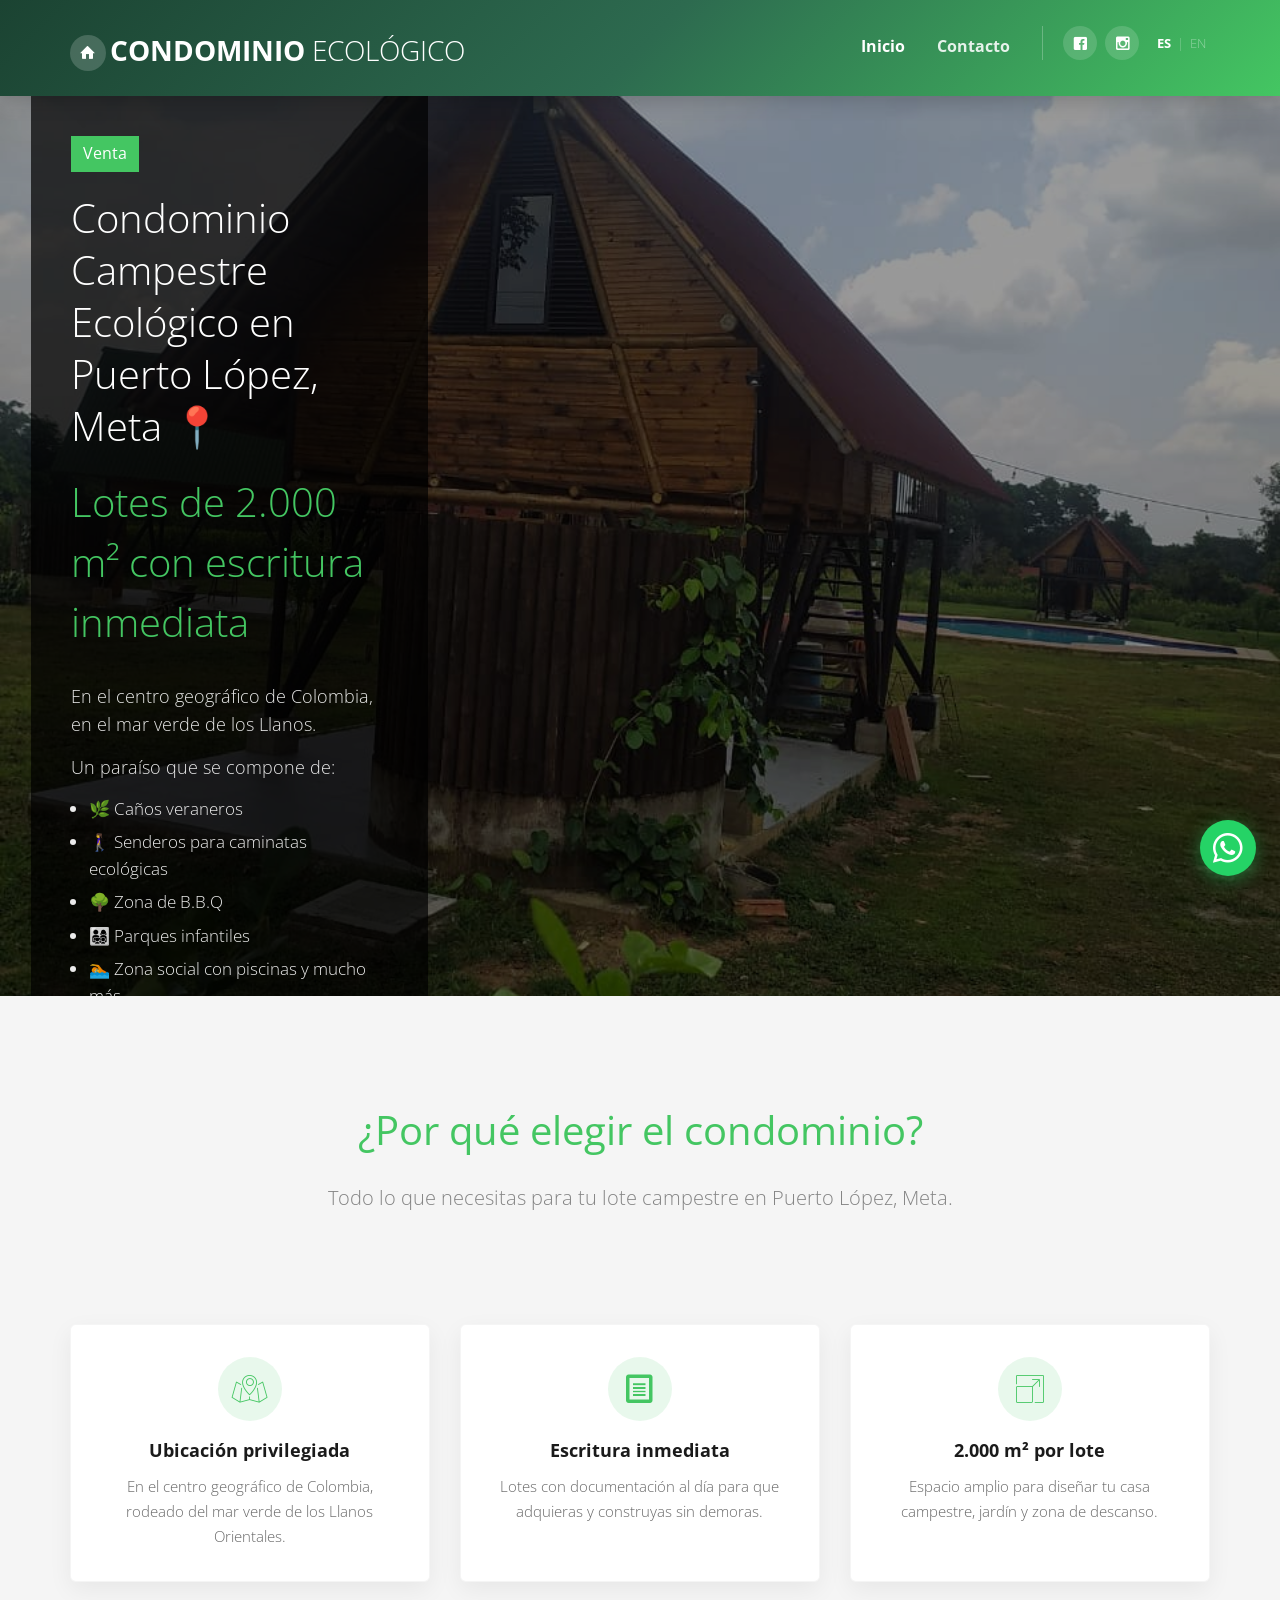
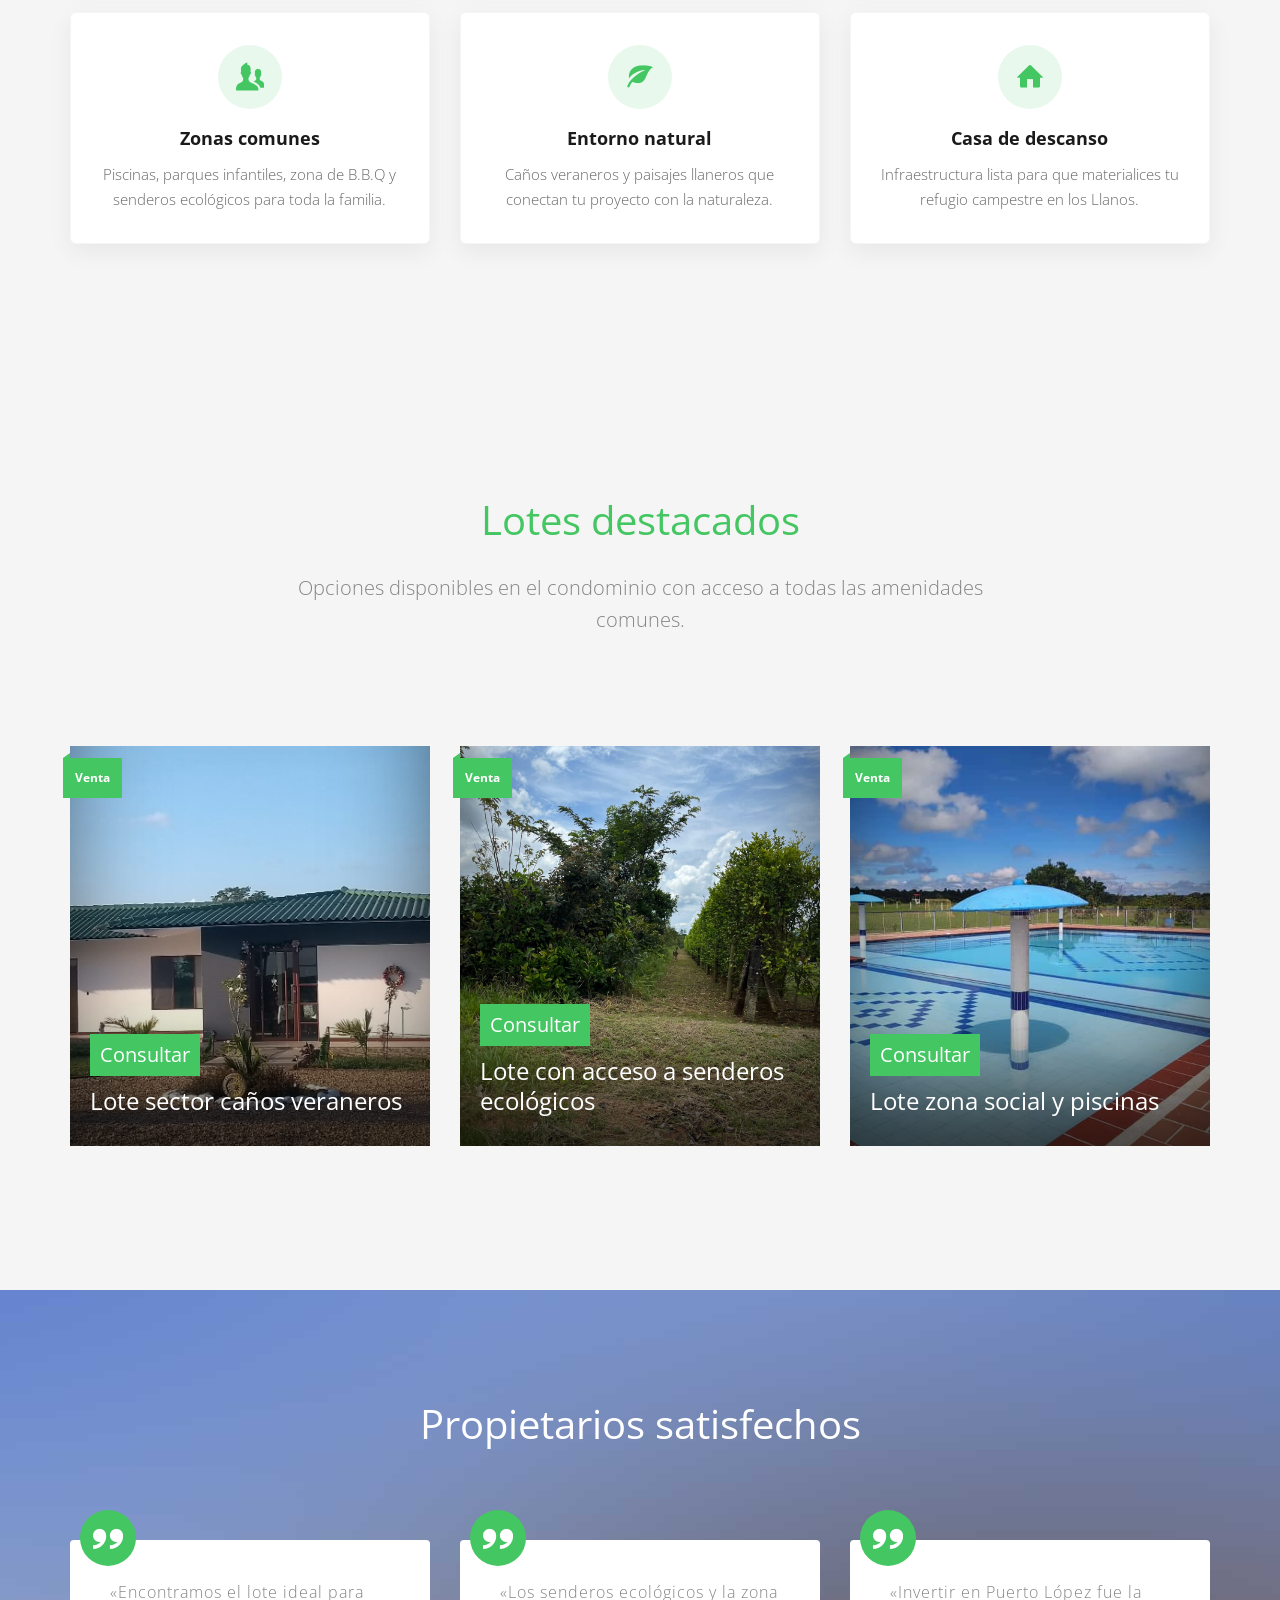
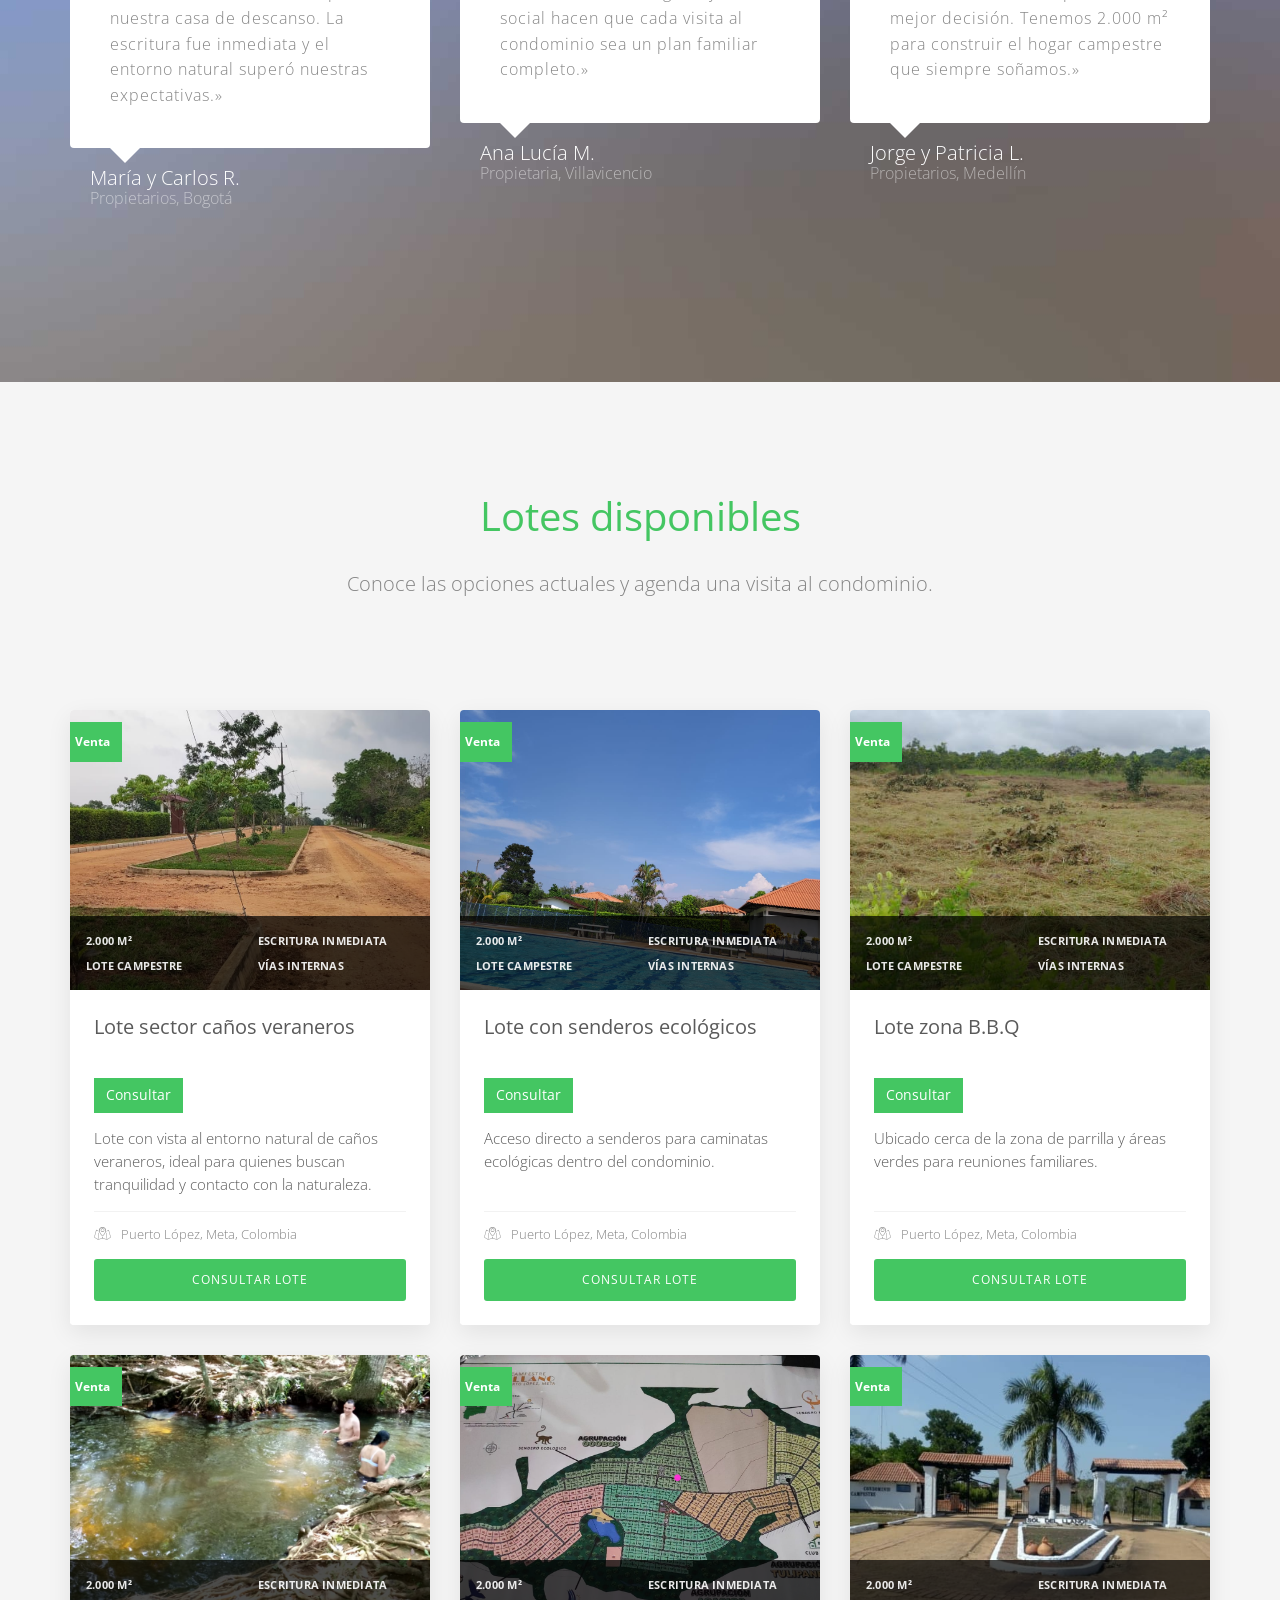
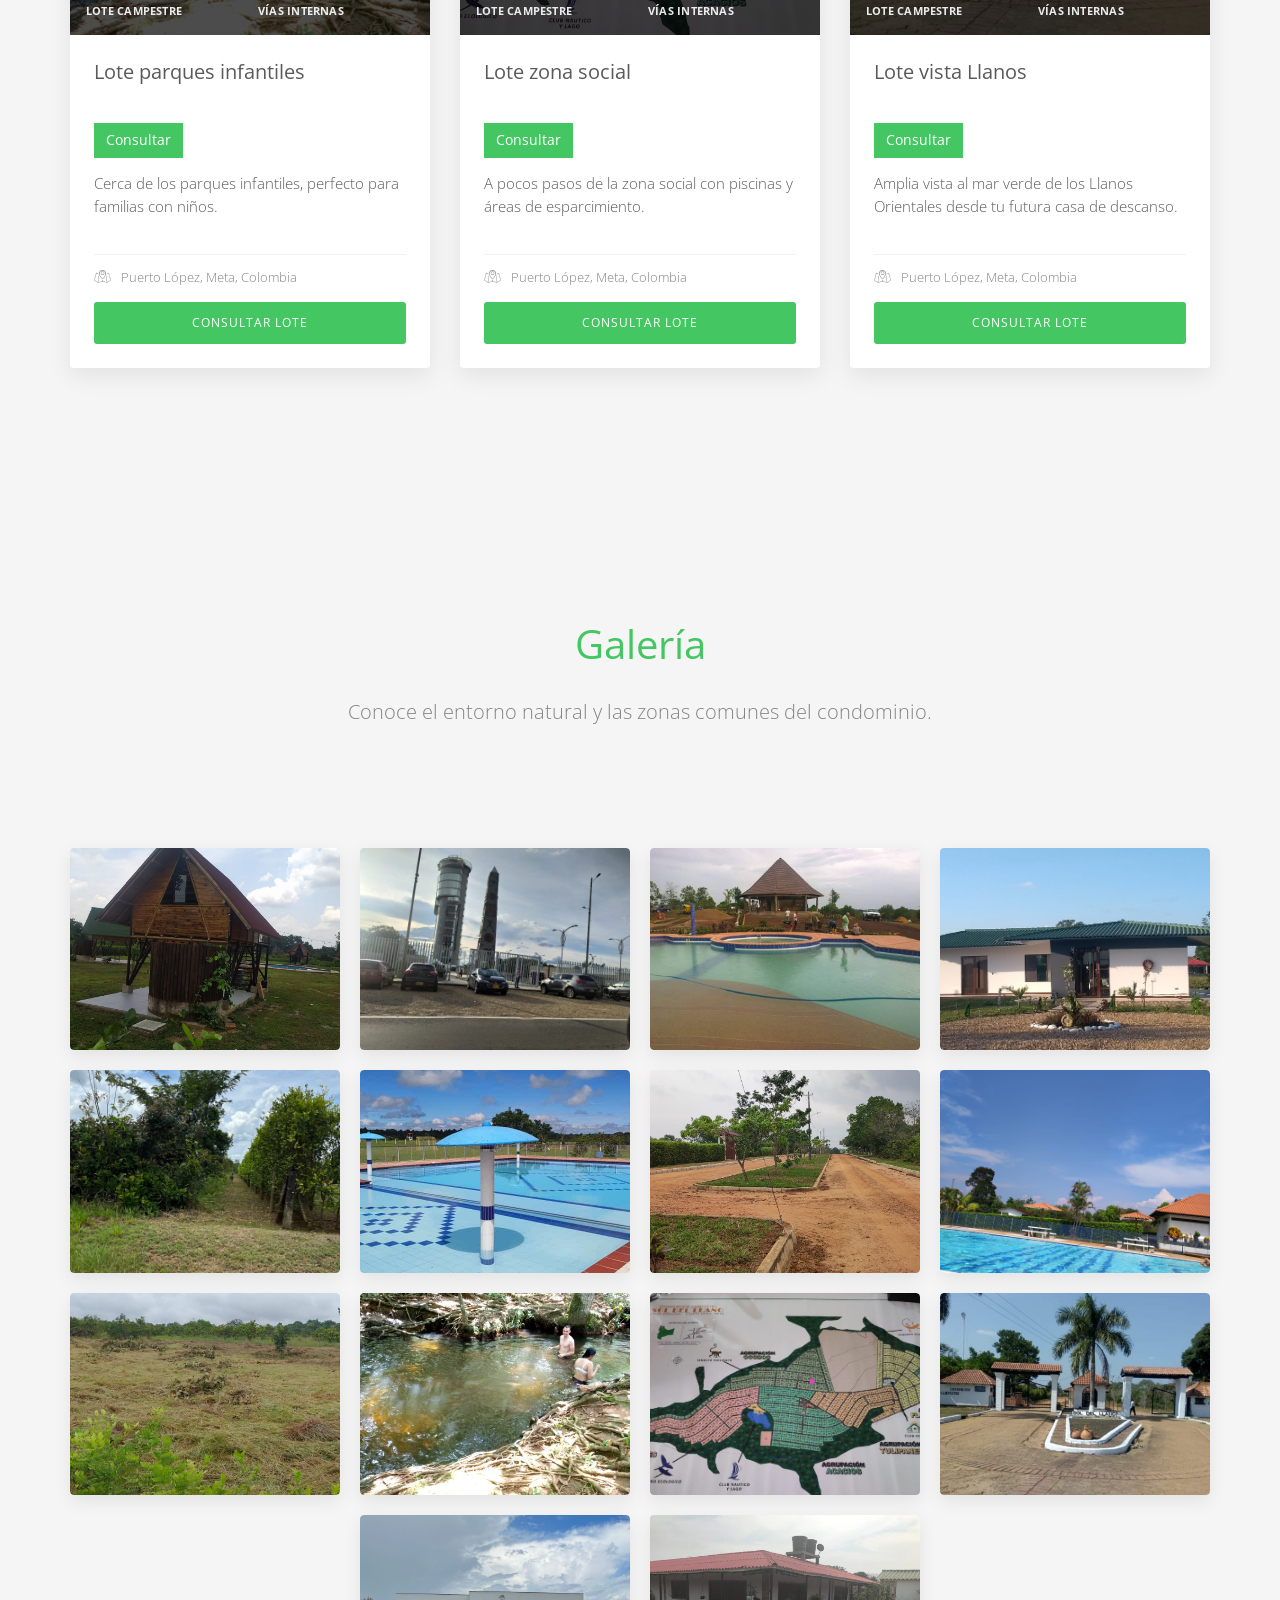
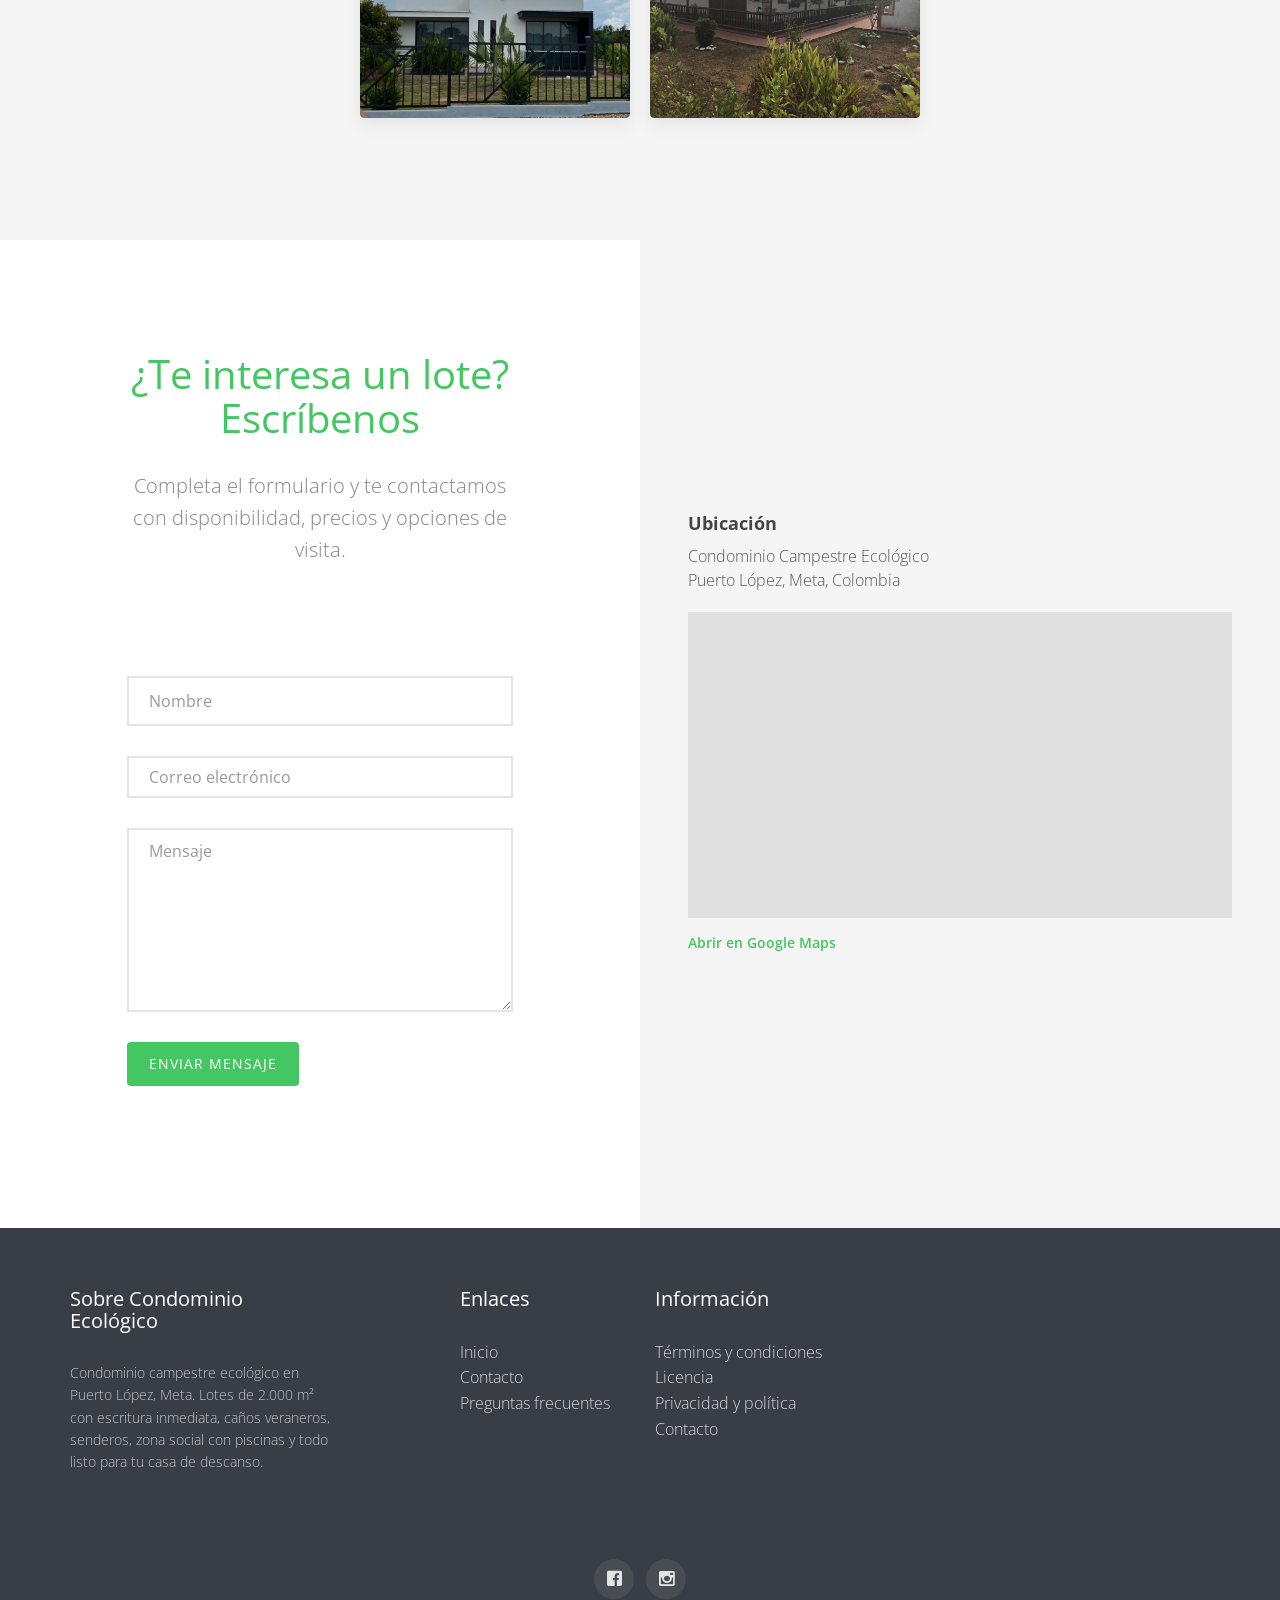
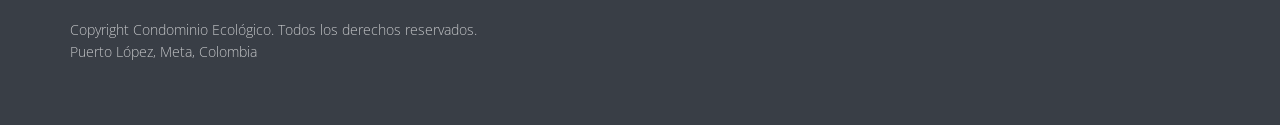
<file: index.html>
<!DOCTYPE html>
<!--[if lt IE 7]>      <html class="no-js lt-ie9 lt-ie8 lt-ie7"> <![endif]-->
<!--[if IE 7]>         <html class="no-js lt-ie9 lt-ie8"> <![endif]-->
<!--[if IE 8]>         <html class="no-js lt-ie9"> <![endif]-->
<!--[if gt IE 8]><!--> <html class="no-js" lang="es"> <!--<![endif]-->
	<head>
	<meta charset="utf-8">
	<meta http-equiv="X-UA-Compatible" content="IE=edge">
	<title data-i18n="meta.title.index">Condominio Ecológico</title>
	<meta name="viewport" content="width=device-width, initial-scale=1">
	<meta name="description" data-i18n-content="meta.desc" content="Condominio Ecológico: propiedades y vida en armonía con el entorno." />
	<meta name="keywords" content="free html5, free template, free bootstrap, html5, css3, mobile first, responsive" />
	<meta name="author" content="FREEHTML5.CO" />

  <!-- 
	//////////////////////////////////////////////////////

	FREE HTML5 TEMPLATE 
	DESIGNED & DEVELOPED by FREEHTML5.CO
		
	Website: 		http://freehtml5.co/
	Email: 			info@freehtml5.co
	Twitter: 		http://twitter.com/fh5co
	Facebook: 		https://www.facebook.com/fh5co

	//////////////////////////////////////////////////////
	 -->

  	<!-- Facebook and Twitter integration -->
	<meta property="og:title" content=""/>
	<meta property="og:image" content=""/>
	<meta property="og:url" content=""/>
	<meta property="og:site_name" content=""/>
	<meta property="og:description" content=""/>
	<meta name="twitter:title" content="" />
	<meta name="twitter:image" content="" />
	<meta name="twitter:url" content="" />
	<meta name="twitter:card" content="" />

	<!-- Place favicon.ico and apple-touch-icon.png in the root directory -->
	<link rel="shortcut icon" href="favicon.ico">

	<link href='https://fonts.googleapis.com/css?family=Open+Sans:300,400,700,300' rel='stylesheet' type='text/css'>
	
	<!-- Animate.css -->
	<link rel="stylesheet" href="css/animate.css">
	<!-- Icomoon Icon Fonts-->
	<link rel="stylesheet" href="css/icomoon.css">
	<!-- Bootstrap  -->
	<link rel="stylesheet" href="css/bootstrap.css">
	<!-- Superfish -->
	<link rel="stylesheet" href="css/superfish.css">
	<!-- Flexslider  -->
	<link rel="stylesheet" href="css/flexslider.css">
	<!-- Magnific Popup -->
	<link rel="stylesheet" href="css/magnific-popup.css">
	<!-- Date Picker -->
	<link rel="stylesheet" href="css/bootstrap-datepicker.min.css">
	<!-- CS Select -->
	<link rel="stylesheet" href="css/cs-select.css">
	<link rel="stylesheet" href="css/cs-skin-border.css">
	
	<link rel="stylesheet" href="css/style.css">


	<!-- Modernizr JS -->
	<script src="js/modernizr-2.6.2.min.js"></script>
	<!-- FOR IE9 below -->
	<!--[if lt IE 9]>
	<script src="js/respond.min.js"></script>
	<![endif]-->

	</head>
	<body>
		<div id="fh5co-wrapper">
		<div id="fh5co-page">

		<header id="fh5co-header-section" class="sticky-banner">
			<div class="container">
				<div class="nav-header">
					<a href="#" class="js-fh5co-nav-toggle fh5co-nav-toggle dark"><i></i></a>
					<h1 id="fh5co-logo"><a href="index.html"><i class="icon-home"></i>Condominio<span> Ecológico</span></a></h1>
					<!-- START #fh5co-menu-wrap -->
					<nav id="fh5co-menu-wrap" role="navigation">
						<ul class="sf-menu" id="fh5co-primary-menu">
							<li class="active"><a href="index.html" data-i18n="nav.home">Inicio</a></li>
							<li><a href="contact.html" data-i18n="nav.contact">Contacto</a></li>
						</ul>
						<div class="header-utils">
							<div class="header-social">
								<a href="https://www.facebook.com/profile.php?id=61588890257370" target="_blank" rel="noopener noreferrer" aria-label="Facebook"><i class="icon-facebook2"></i></a>
								<a href="https://www.instagram.com/condominioecologicoinfo/" target="_blank" rel="noopener noreferrer" aria-label="Instagram"><i class="icon-instagram"></i></a>
							</div>
							<div class="lang-switch"><span class="lang-btn" data-set-lang="es">ES</span><span class="lang-sep">|</span><span class="lang-btn" data-set-lang="en">EN</span></div>
						</div>
					</nav>
				</div>
			</div>
		</header>

		<!-- end:header-top -->

		<aside id="fh5co-hero" class="js-fullheight">
			<div class="hero-video-wrap js-fullheight">
				<div class="hero-video-layers">
					<video class="hero-video is-visible" muted playsinline preload="auto" poster="images/photo-1.jpeg">
						<source src="public/video_2.mp4" type="video/mp4">
					</video>
					<video class="hero-video" muted playsinline preload="auto">
						<source src="public/video_2.mp4" type="video/mp4">
					</video>
				</div>
				<div class="hero-video-overlay"></div>
				<div class="container-fluid">
					<div class="row">
						<div class="col-md-4 col-md-offset-4 col-md-pull-4 js-fullheight slider-text hero-slide-desktop hidden-xs hidden-sm">
							<div class="slider-text-inner">
								<div class="desc">
									<span class="status" data-i18n="index.slide.badge">Venta</span>
									<h1 data-i18n="index.slide.title">Condominio Campestre Ecológico en Puerto López, Meta 📍</h1>
									<h2 class="price" data-i18n="index.slide.highlight">Lotes de 2.000 m² con escritura inmediata</h2>
									<div class="slide-desc" data-i18n="index.slide.desc" data-i18n-html><p>En el centro geográfico de Colombia, en el mar verde de los Llanos.</p><p>Un paraíso que se compone de:</p><ul class="slide-amenities"><li>🌿 Caños veraneros</li><li>🚶‍♀️ Senderos para caminatas ecológicas</li><li>🌳 Zona de B.B.Q</li><li>👨‍👩‍👧‍👦 Parques infantiles</li><li>🏊 Zona social con piscinas y mucho más</li></ul><p>Todo listo para construir tu casa de descanso.</p></div>
									<p><a class="btn btn-primary btn-lg" href="https://wa.me/573138740915?text=Hola%2C%20me%20interesa%20informaci%C3%B3n%20sobre%20los%20lotes%20del%20condominio." target="_blank" rel="noopener noreferrer" data-i18n="index.slide.learn">Saber más</a></p>
								</div>
							</div>
						</div>
					</div>
				</div>
			</div>
		</aside>

		<div id="fh5co-mobile-intro" class="fh5co-mobile-intro fh5co-section-gray hidden-md hidden-lg">
			<div class="container">
				<div class="mobile-intro-inner">
					<span class="status" data-i18n="index.slide.badge">Venta</span>
					<h1 data-i18n="index.slide.title">Condominio Campestre Ecológico en Puerto López, Meta 📍</h1>
					<h2 class="mobile-intro-highlight" data-i18n="index.slide.highlight">Lotes de 2.000 m² con escritura inmediata</h2>
					<div class="mobile-intro-desc" data-i18n="index.slide.desc" data-i18n-html><p>En el centro geográfico de Colombia, en el mar verde de los Llanos.</p><p>Un paraíso que se compone de:</p><ul class="slide-amenities"><li>🌿 Caños veraneros</li><li>🚶‍♀️ Senderos para caminatas ecológicas</li><li>🌳 Zona de B.B.Q</li><li>👨‍👩‍👧‍👦 Parques infantiles</li><li>🏊 Zona social con piscinas y mucho más</li></ul><p>Todo listo para construir tu casa de descanso.</p></div>
					<p class="mobile-intro-cta"><a class="btn btn-primary btn-lg" href="https://wa.me/573138740915?text=Hola%2C%20me%20interesa%20informaci%C3%B3n%20sobre%20los%20lotes%20del%20condominio." target="_blank" rel="noopener noreferrer" data-i18n="index.slide.learn">Saber más</a></p>
				</div>
			</div>
		</div>

		<div id="fh5co-features" class="fh5co-section-gray">
			<div class="container">
				<div class="row">
					<div class="col-md-8 col-md-offset-2 text-center heading-section animate-box">
						<h3 data-i18n="index.features.title">¿Por qué elegir el condominio?</h3>
						<p data-i18n="index.features.sub">Todo lo que necesitas para tu lote campestre en Puerto López, Meta.</p>
					</div>
				</div>
				<div class="row features-grid">
					<div class="col-md-4 col-sm-6 animate-box">
						<div class="feature-card">
							<span class="feature-card-icon"><i class="icon-map"></i></span>
							<h3 data-i18n="index.feat1.title">Ubicación privilegiada</h3>
							<p data-i18n="index.feat1.desc">En el centro geográfico de Colombia, rodeado del mar verde de los Llanos Orientales.</p>
						</div>
					</div>
					<div class="col-md-4 col-sm-6 animate-box">
						<div class="feature-card">
							<span class="feature-card-icon"><i class="icon-file-text"></i></span>
							<h3 data-i18n="index.feat2.title">Escritura inmediata</h3>
							<p data-i18n="index.feat2.desc">Lotes con documentación al día para que adquieras y construyas sin demoras.</p>
						</div>
					</div>
					<div class="col-md-4 col-sm-6 animate-box">
						<div class="feature-card">
							<span class="feature-card-icon"><i class="icon-expand"></i></span>
							<h3 data-i18n="index.feat3.title">2.000 m² por lote</h3>
							<p data-i18n="index.feat3.desc">Espacio amplio para diseñar tu casa campestre, jardín y zona de descanso.</p>
						</div>
					</div>
					<div class="col-md-4 col-sm-6 animate-box">
						<div class="feature-card">
							<span class="feature-card-icon"><i class="icon-users"></i></span>
							<h3 data-i18n="index.feat4.title">Zonas comunes</h3>
							<p data-i18n="index.feat4.desc">Piscinas, parques infantiles, zona de B.B.Q y senderos ecológicos para toda la familia.</p>
						</div>
					</div>
					<div class="col-md-4 col-sm-6 animate-box">
						<div class="feature-card">
							<span class="feature-card-icon"><i class="icon-leaf"></i></span>
							<h3 data-i18n="index.feat5.title">Entorno natural</h3>
							<p data-i18n="index.feat5.desc">Caños veraneros y paisajes llaneros que conectan tu proyecto con la naturaleza.</p>
						</div>
					</div>
					<div class="col-md-4 col-sm-6 animate-box">
						<div class="feature-card">
							<span class="feature-card-icon"><i class="icon-home"></i></span>
							<h3 data-i18n="index.feat6.title">Casa de descanso</h3>
							<p data-i18n="index.feat6.desc">Infraestructura lista para que materialices tu refugio campestre en los Llanos.</p>
						</div>
					</div>
				</div>
			</div>
		</div>

		<div id="fh5co-popular-properties" class="fh5co-section-gray">
			<div class="container">
				<div class="row">
					<div class="col-md-8 col-md-offset-2 text-center heading-section animate-box">
						<h3 data-i18n="index.popular.title">Lotes destacados</h3>
						<p data-i18n="index.popular.sub">Opciones disponibles en el condominio con acceso a todas las amenidades comunes.</p>
					</div>
				</div>
				<div class="row">
					<div class="col-md-4 animate-box">
						<a href="contact.html" class="fh5co-property" style="background-image: url(images/photo-4.jpeg);">
							<span class="status" data-i18n="status.sale">Venta</span>
							<div class="prop-details">
								<span class="price" data-i18n="prop.price_inquire">Consultar</span>
								<h3 data-i18n="index.pop1.title">Lote sector caños veraneros</h3>
							</div>
						</a>
					</div>
					<div class="col-md-4 animate-box">
						<a href="contact.html" class="fh5co-property" style="background-image: url(images/photo-5.jpeg);">
							<span class="status" data-i18n="status.sale">Venta</span>
							<div class="prop-details">
								<span class="price" data-i18n="prop.price_inquire">Consultar</span>
								<h3 data-i18n="index.pop2.title">Lote con acceso a senderos ecológicos</h3>
							</div>
						</a>
					</div>
					<div class="col-md-4 animate-box">
						<a href="contact.html" class="fh5co-property" style="background-image: url(images/photo-6.jpeg);">
							<span class="status" data-i18n="status.sale">Venta</span>
							<div class="prop-details">
								<span class="price" data-i18n="prop.price_inquire">Consultar</span>
								<h3 data-i18n="index.pop3.title">Lote zona social y piscinas</h3>
							</div>
						</a>
					</div>
				</div>
			</div>
		</div>

		<div id="fh5co-testimonial" style="background-image:url(images/img_bg_2.jpg);">
			<div class="container">
				<div class="row animate-box">
					<div class="col-md-8 col-md-offset-2 text-center fh5co-heading">
						<h2 data-i18n="index.testimonial.title">Clientes satisfechos</h2>
					</div>
				</div>
				<div class="row">
					<div class="col-md-4">
						<div class="box-testimony animate-box">
							<blockquote>
								<span class="quote"><span><i class="icon-quotes-right"></i></span></span>
								<p data-i18n="index.testimonial.q1" data-i18n-html>&laquo;Encontramos el lote ideal para nuestra casa de descanso. La escritura fue inmediata y el entorno natural superó nuestras expectativas.&raquo;</p>
							</blockquote>
							<p class="author" data-i18n="index.testimonial.a1" data-i18n-html>María y Carlos R. <span class="subtext">Propietarios, Bogotá</span></p>
						</div>
						
					</div>
					<div class="col-md-4">
						<div class="box-testimony animate-box">
							<blockquote>
								<span class="quote"><span><i class="icon-quotes-right"></i></span></span>
								<p data-i18n="index.testimonial.q2" data-i18n-html>&laquo;Los senderos ecológicos y la zona social hacen que cada visita al condominio sea un plan familiar completo.&raquo;</p>
							</blockquote>
							<p class="author" data-i18n="index.testimonial.a2" data-i18n-html>Ana Lucía M. <span class="subtext">Propietaria, Villavicencio</span></p>
						</div>
						
						
					</div>
					<div class="col-md-4">
						<div class="box-testimony animate-box">
							<blockquote>
								<span class="quote"><span><i class="icon-quotes-right"></i></span></span>
								<p data-i18n="index.testimonial.q3" data-i18n-html>&laquo;Invertir en Puerto López fue la mejor decisión. Tenemos 2.000 m² para construir el hogar campestre que siempre soñamos.&raquo;</p>
							</blockquote>
							<p class="author" data-i18n="index.testimonial.a3" data-i18n-html>Jorge y Patricia L. <span class="subtext">Propietarios, Medellín</span></p>
						</div>
						
					</div>
				</div>
			</div>
		</div>

		<div id="fh5co-properties" class="fh5co-section-gray">
			<div class="container">
				<div class="row">
					<div class="col-md-8 col-md-offset-2 text-center heading-section animate-box">
						<h3 data-i18n="index.newest.title">Lotes disponibles</h3>
						<p data-i18n="index.newest.sub">Conoce las opciones actuales y agenda una visita al condominio.</p>
					</div>
				</div>
				<div class="row lots-row">
					<div class="col-md-4 animate-box">
						<div class="property lot-card">
							<a href="contact.html" class="fh5co-property" style="background-image: url(images/photo-7.jpeg);">
								<span class="status" data-i18n="status.sale">Venta</span>
								<ul class="list-details">
									<li data-i18n="prop.detail_area">2.000 m²</li>
									<li data-i18n="prop.detail_deed">Escritura inmediata</li>
									<li data-i18n="prop.detail_type">Lote campestre</li>
									<li data-i18n="prop.detail_access">Vías internas</li>
								</ul>
							</a>
							<div class="property-details">
								<h3 data-i18n="prop.p1.title">Lote sector caños veraneros</h3>
								<span class="price" data-i18n="prop.price_inquire">Consultar</span>
								<p class="lot-desc" data-i18n="prop.p1.desc">Lote con vista al entorno natural de caños veraneros, ideal para quienes buscan tranquilidad y contacto con la naturaleza.</p>
								<span class="address"><i class="icon-map"></i><span data-i18n="prop.address">Puerto López, Meta, Colombia</span></span>
								<p class="lot-cta"><a href="contact.html" class="btn btn-primary btn-sm" data-i18n="prop.cta">Consultar lote</a></p>
							</div>
						</div>
					</div>
					<div class="col-md-4 animate-box">
						<div class="property lot-card">
							<a href="contact.html" class="fh5co-property" style="background-image: url(images/photo-8.jpeg);">
								<span class="status" data-i18n="status.sale">Venta</span>
								<ul class="list-details">
									<li data-i18n="prop.detail_area">2.000 m²</li>
									<li data-i18n="prop.detail_deed">Escritura inmediata</li>
									<li data-i18n="prop.detail_type">Lote campestre</li>
									<li data-i18n="prop.detail_access">Vías internas</li>
								</ul>
							</a>
							<div class="property-details">
								<h3 data-i18n="prop.p2.title">Lote con senderos ecológicos</h3>
								<span class="price" data-i18n="prop.price_inquire">Consultar</span>
								<p class="lot-desc" data-i18n="prop.p2.desc">Acceso directo a senderos para caminatas ecológicas dentro del condominio.</p>
								<span class="address"><i class="icon-map"></i><span data-i18n="prop.address">Puerto López, Meta, Colombia</span></span>
								<p class="lot-cta"><a href="contact.html" class="btn btn-primary btn-sm" data-i18n="prop.cta">Consultar lote</a></p>
							</div>
						</div>
					</div>
					<div class="col-md-4 animate-box">
						<div class="property lot-card">
							<a href="contact.html" class="fh5co-property" style="background-image: url(images/photo-9.jpeg);">
								<span class="status" data-i18n="status.sale">Venta</span>
								<ul class="list-details">
									<li data-i18n="prop.detail_area">2.000 m²</li>
									<li data-i18n="prop.detail_deed">Escritura inmediata</li>
									<li data-i18n="prop.detail_type">Lote campestre</li>
									<li data-i18n="prop.detail_access">Vías internas</li>
								</ul>
							</a>
							<div class="property-details">
								<h3 data-i18n="prop.p3.title">Lote zona B.B.Q</h3>
								<span class="price" data-i18n="prop.price_inquire">Consultar</span>
								<p class="lot-desc" data-i18n="prop.p3.desc">Ubicado cerca de la zona de parrilla y áreas verdes para reuniones familiares.</p>
								<span class="address"><i class="icon-map"></i><span data-i18n="prop.address">Puerto López, Meta, Colombia</span></span>
								<p class="lot-cta"><a href="contact.html" class="btn btn-primary btn-sm" data-i18n="prop.cta">Consultar lote</a></p>
							</div>
						</div>
					</div>
					<div class="col-md-4 animate-box">
						<div class="property lot-card">
							<a href="contact.html" class="fh5co-property" style="background-image: url(images/photo-10.jpeg);">
								<span class="status" data-i18n="status.sale">Venta</span>
								<ul class="list-details">
									<li data-i18n="prop.detail_area">2.000 m²</li>
									<li data-i18n="prop.detail_deed">Escritura inmediata</li>
									<li data-i18n="prop.detail_type">Lote campestre</li>
									<li data-i18n="prop.detail_access">Vías internas</li>
								</ul>
							</a>
							<div class="property-details">
								<h3 data-i18n="prop.p4.title">Lote parques infantiles</h3>
								<span class="price" data-i18n="prop.price_inquire">Consultar</span>
								<p class="lot-desc" data-i18n="prop.p4.desc">Cerca de los parques infantiles, perfecto para familias con niños.</p>
								<span class="address"><i class="icon-map"></i><span data-i18n="prop.address">Puerto López, Meta, Colombia</span></span>
								<p class="lot-cta"><a href="contact.html" class="btn btn-primary btn-sm" data-i18n="prop.cta">Consultar lote</a></p>
							</div>
						</div>
					</div>
					<div class="col-md-4 animate-box">
						<div class="property lot-card">
							<a href="contact.html" class="fh5co-property" style="background-image: url(images/photo-11.jpeg);">
								<span class="status" data-i18n="status.sale">Venta</span>
								<ul class="list-details">
									<li data-i18n="prop.detail_area">2.000 m²</li>
									<li data-i18n="prop.detail_deed">Escritura inmediata</li>
									<li data-i18n="prop.detail_type">Lote campestre</li>
									<li data-i18n="prop.detail_access">Vías internas</li>
								</ul>
							</a>
							<div class="property-details">
								<h3 data-i18n="prop.p5.title">Lote zona social</h3>
								<span class="price" data-i18n="prop.price_inquire">Consultar</span>
								<p class="lot-desc" data-i18n="prop.p5.desc">A pocos pasos de la zona social con piscinas y áreas de esparcimiento.</p>
								<span class="address"><i class="icon-map"></i><span data-i18n="prop.address">Puerto López, Meta, Colombia</span></span>
								<p class="lot-cta"><a href="contact.html" class="btn btn-primary btn-sm" data-i18n="prop.cta">Consultar lote</a></p>
							</div>
						</div>
					</div>
					<div class="col-md-4 animate-box">
						<div class="property lot-card">
							<a href="contact.html" class="fh5co-property" style="background-image: url(images/photo-12.jpeg);">
								<span class="status" data-i18n="status.sale">Venta</span>
								<ul class="list-details">
									<li data-i18n="prop.detail_area">2.000 m²</li>
									<li data-i18n="prop.detail_deed">Escritura inmediata</li>
									<li data-i18n="prop.detail_type">Lote campestre</li>
									<li data-i18n="prop.detail_access">Vías internas</li>
								</ul>
							</a>
							<div class="property-details">
								<h3 data-i18n="prop.p6.title">Lote vista Llanos</h3>
								<span class="price" data-i18n="prop.price_inquire">Consultar</span>
								<p class="lot-desc" data-i18n="prop.p6.desc">Amplia vista al mar verde de los Llanos Orientales desde tu futura casa de descanso.</p>
								<span class="address"><i class="icon-map"></i><span data-i18n="prop.address">Puerto López, Meta, Colombia</span></span>
								<p class="lot-cta"><a href="contact.html" class="btn btn-primary btn-sm" data-i18n="prop.cta">Consultar lote</a></p>
							</div>
						</div>
					</div>
				</div>
			</div>
		</div>

		<div id="fh5co-gallery" class="fh5co-section-gray">
			<div class="container">
				<div class="row">
					<div class="col-md-8 col-md-offset-2 text-center heading-section animate-box">
						<h3 data-i18n="index.gallery.title">Galería</h3>
						<p data-i18n="index.gallery.sub">Conoce el entorno natural y las zonas comunes del condominio.</p>
					</div>
				</div>
				<div class="gallery-grid">
					<div class="gallery-cell animate-box"><div class="fh5co-gallery-item"><img src="images/photo-1.jpeg" alt="Condominio Ecológico" loading="lazy"></div></div>
					<div class="gallery-cell animate-box"><div class="fh5co-gallery-item"><img src="images/photo-2.jpeg" alt="Condominio Ecológico" loading="lazy"></div></div>
					<div class="gallery-cell animate-box"><div class="fh5co-gallery-item"><img src="images/photo-3.jpeg" alt="Condominio Ecológico" loading="lazy"></div></div>
					<div class="gallery-cell animate-box"><div class="fh5co-gallery-item"><img src="images/photo-4.jpeg" alt="Condominio Ecológico" loading="lazy"></div></div>
					<div class="gallery-cell animate-box"><div class="fh5co-gallery-item"><img src="images/photo-5.jpeg" alt="Condominio Ecológico" loading="lazy"></div></div>
					<div class="gallery-cell animate-box"><div class="fh5co-gallery-item"><img src="images/photo-6.jpeg" alt="Condominio Ecológico" loading="lazy"></div></div>
					<div class="gallery-cell animate-box"><div class="fh5co-gallery-item"><img src="images/photo-7.jpeg" alt="Condominio Ecológico" loading="lazy"></div></div>
					<div class="gallery-cell animate-box"><div class="fh5co-gallery-item"><img src="images/photo-8.jpeg" alt="Condominio Ecológico" loading="lazy"></div></div>
					<div class="gallery-cell animate-box"><div class="fh5co-gallery-item"><img src="images/photo-9.jpeg" alt="Condominio Ecológico" loading="lazy"></div></div>
					<div class="gallery-cell animate-box"><div class="fh5co-gallery-item"><img src="images/photo-10.jpeg" alt="Condominio Ecológico" loading="lazy"></div></div>
					<div class="gallery-cell animate-box"><div class="fh5co-gallery-item"><img src="images/photo-11.jpeg" alt="Condominio Ecológico" loading="lazy"></div></div>
					<div class="gallery-cell animate-box"><div class="fh5co-gallery-item"><img src="images/photo-12.jpeg" alt="Condominio Ecológico" loading="lazy"></div></div>
					<div class="gallery-cell animate-box"><div class="fh5co-gallery-item"><img src="images/photo-13.jpeg" alt="Condominio Ecológico" loading="lazy"></div></div>
					<div class="gallery-cell animate-box"><div class="fh5co-gallery-item"><img src="images/photo-14.jpeg" alt="Condominio Ecológico" loading="lazy"></div></div>
				</div>
			</div>
		</div>

		<div id="fh5co-contact" class="fh5co-contact">
			<div class="half-contact">
				<div class="container-fluid">
					<div class="row">
						<div class="col-md-12 col-md-offset-0 text-center heading-section animate-box">
							<h3 data-i18n="index.cta.title">Escríbenos: estamos para ayudarte</h3>
							<p data-i18n="index.cta.sub">Completa el formulario y te contactamos con la información que necesitas.</p>
						</div>
					</div>
					<form class="contact-form" action="send-contact.php" method="post" novalidate>
					<div class="row">
						<div class="col-md-12 animate-box">
							<div class="row">
								<div class="contact-form-honeypot" aria-hidden="true">
									<input type="text" name="website" tabindex="-1" autocomplete="off">
								</div>
								<div class="col-md-12">
									<div class="form-group">
										<input type="text" name="name" class="form-control" placeholder="Nombre" data-i18n-placeholder="form.name" required>
									</div>
								</div>
								<div class="col-md-12">
									<div class="form-group">
										<input type="email" name="email" class="form-control" placeholder="Correo electrónico" data-i18n-placeholder="form.email" required>
									</div>
								</div>
								<div class="col-md-12">
									<div class="form-group">
										<textarea name="message" class="form-control" cols="30" rows="7" placeholder="Mensaje" data-i18n-placeholder="form.message" required></textarea>
									</div>
								</div>
								<div class="col-md-12">
									<div class="contact-form-feedback" role="alert" aria-live="polite"></div>
									<div class="form-group">
										<input type="submit" value="Enviar mensaje" class="btn btn-primary" data-i18n-value="form.send">
									</div>
								</div>
							</div>
						</div>
					</div>
					</form>
				</div>
			</div>
			<div class="half-map">
				<div class="half-map-inner animate-box">
					<h4 class="cta-address-title" data-i18n="index.cta.address_title">Ubicación</h4>
					<p class="cta-address-text" data-i18n="index.cta.address" data-i18n-html>Condominio Campestre Ecológico<br>Puerto López, Meta, Colombia</p>
					<div class="cta-map-embed">
						<iframe title="Google Maps" src="https://maps.google.com/maps?q=Puerto+L%C3%B3pez,+Meta,+Colombia&z=12&hl=es&output=embed" loading="lazy" referrerpolicy="no-referrer-when-downgrade" allowfullscreen></iframe>
					</div>
					<p class="cta-map-link"><a href="https://www.google.com/maps/search/?api=1&query=Puerto+L%C3%B3pez%2C+Meta%2C+Colombia" target="_blank" rel="noopener noreferrer" data-i18n="index.cta.map_open">Abrir en Google Maps</a></p>
				</div>
			</div>
		</div>
		<footer>
			<div id="footer">
				<div class="container">
					<div class="row row-bottom-padded-md">
						<div class="col-md-3">
							<h3 class="section-title" data-i18n="footer.about_title">Sobre Condominio Ecológico</h3>
							<p data-i18n="footer.about">Condominio campestre ecológico en Puerto López, Meta. Lotes de 2.000 m² con escritura inmediata, caños veraneros, senderos, zona social con piscinas y todo listo para tu casa de descanso.</p>
						</div>
						
						<div class="col-md-3 col-md-push-1">
							<h3 class="section-title" data-i18n="footer.links">Enlaces</h3>
							<ul>
								<li><a href="index.html" data-i18n="footer.link_home">Inicio</a></li>
								<li><a href="contact.html" data-i18n="footer.link_contact">Contacto</a></li>
								<li><a href="contact.html" data-i18n="footer.link_faq">Preguntas frecuentes</a></li>
							</ul>
						</div>

						<div class="col-md-3">
							<h3 class="section-title" data-i18n="footer.information">Información</h3>
							<ul>
								<li><a href="#" data-i18n="footer.tos">Términos y condiciones</a></li>
								<li><a href="#" data-i18n="footer.license">Licencia</a></li>
								<li><a href="#" data-i18n="footer.privacy">Privacidad y política</a></li>
								<li><a href="contact.html" data-i18n="footer.contact_link">Contacto</a></li>
							</ul>
						</div>
					</div>
					<div class="row">
						<div class="col-md-12">
							<div class="footer-social">
								<a href="https://www.facebook.com/profile.php?id=61588890257370" target="_blank" rel="noopener noreferrer" aria-label="Facebook"><i class="icon-facebook2"></i></a>
								<a href="https://www.instagram.com/condominioecologicoinfo/" target="_blank" rel="noopener noreferrer" aria-label="Instagram"><i class="icon-instagram"></i></a>
							</div>
							<p data-i18n="footer.copyright" data-i18n-html>Copyright Condominio Ecológico. Todos los derechos reservados.<br>Puerto López, Meta, Colombia</p>
						</div>
					</div>
				</div>
			</div>
		</footer>

	

	</div>
	<!-- END fh5co-page -->

	</div>
	<!-- END fh5co-wrapper -->

	<a href="https://wa.me/573138740915?text=Hola%2C%20me%20interesa%20informaci%C3%B3n%20sobre%20los%20lotes%20del%20condominio." class="whatsapp-float" target="_blank" rel="noopener noreferrer" aria-label="WhatsApp">
		<i class="icon-whatsapp"></i>
	</a>

	<!-- jQuery -->


	<script src="js/jquery.min.js"></script>
	<!-- jQuery Easing -->
	<script src="js/jquery.easing.1.3.js"></script>
	<!-- Bootstrap -->
	<script src="js/bootstrap.min.js"></script>
	<!-- Waypoints -->
	<script src="js/jquery.waypoints.min.js"></script>
	<script src="js/sticky.js"></script>
	<!-- Superfish -->
	<script src="js/hoverIntent.js"></script>
	<script src="js/superfish.js"></script>
	<!-- Flexslider -->
	<script src="js/jquery.flexslider-min.js"></script>
	<!-- Date Picker -->
	<script src="js/bootstrap-datepicker.min.js"></script>
	<!-- CS Select -->
	<script src="js/classie.js"></script>
	<script src="js/selectFx.js"></script>

	
	<script src="js/i18n.js"></script>
	<script src="js/contact-form.js"></script>
	<!-- Main JS -->
	<script src="js/main.js"></script>

	</body>
</html>
</file>
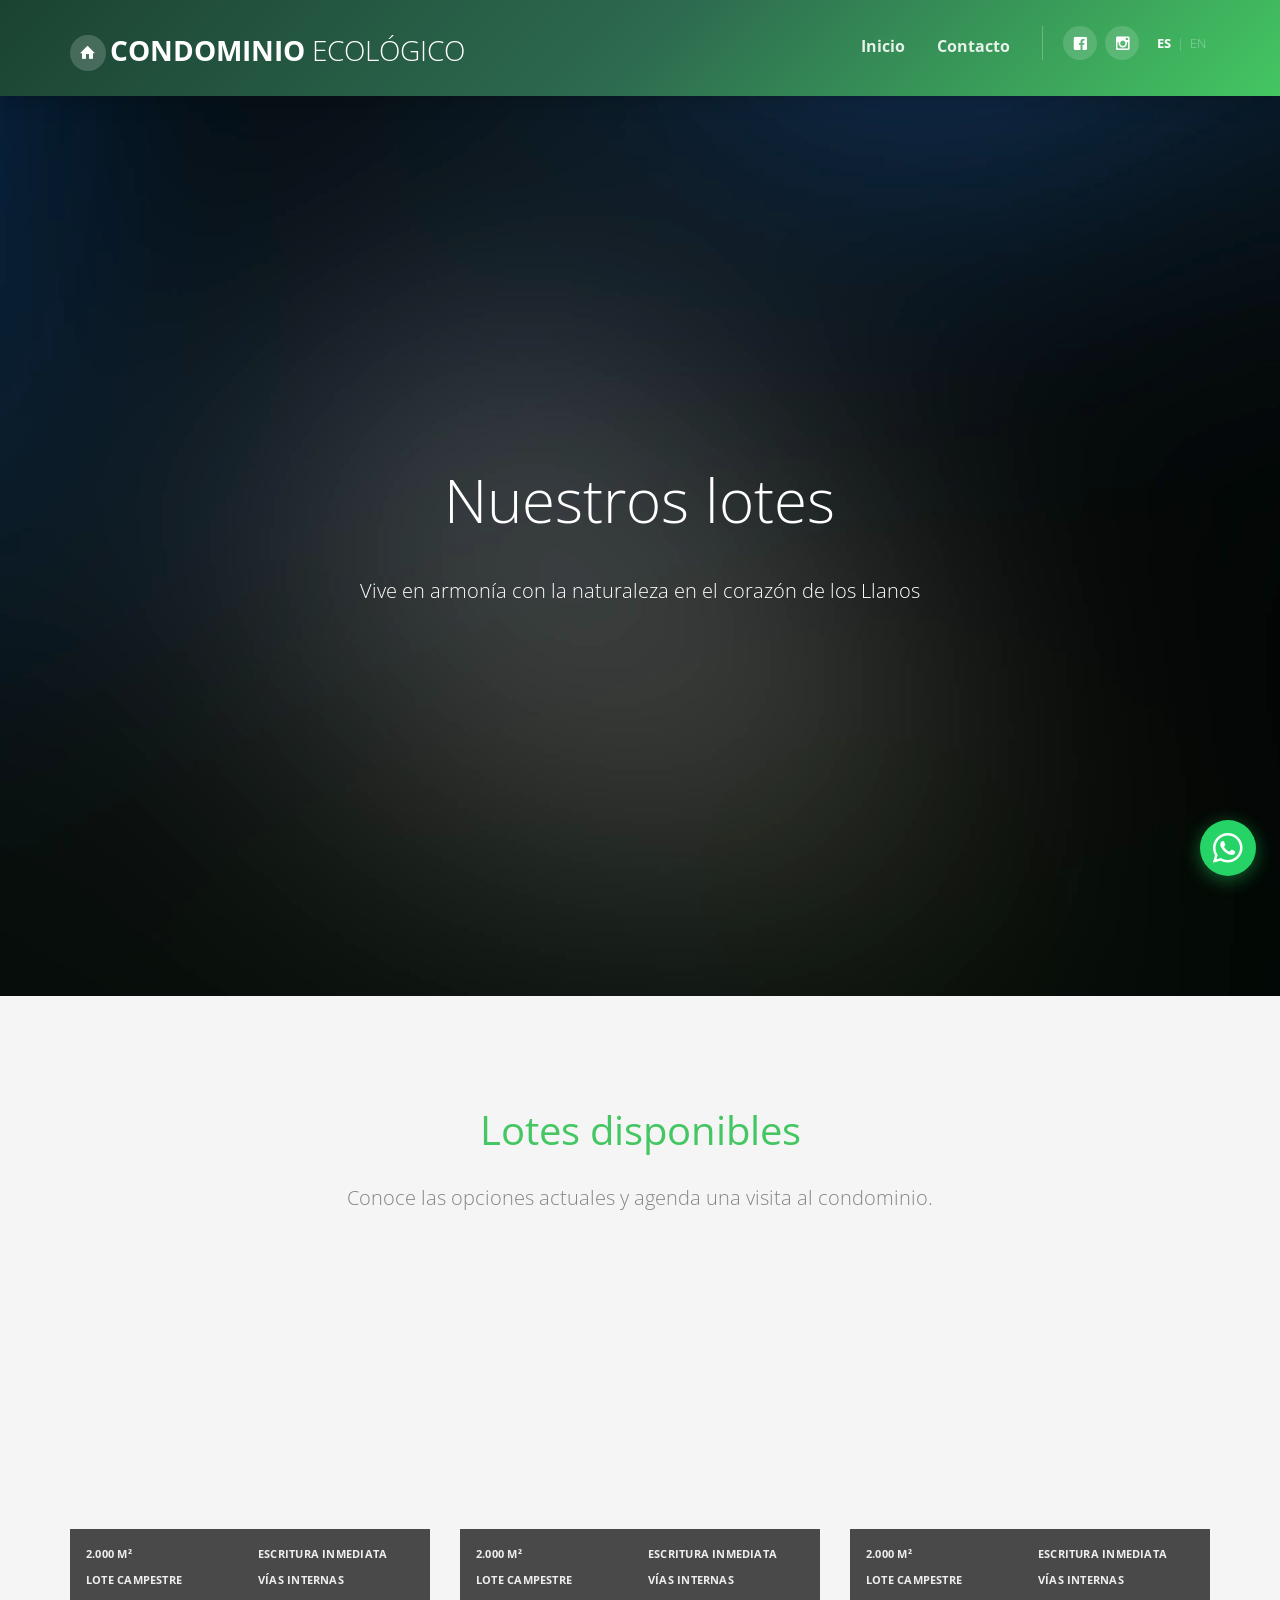
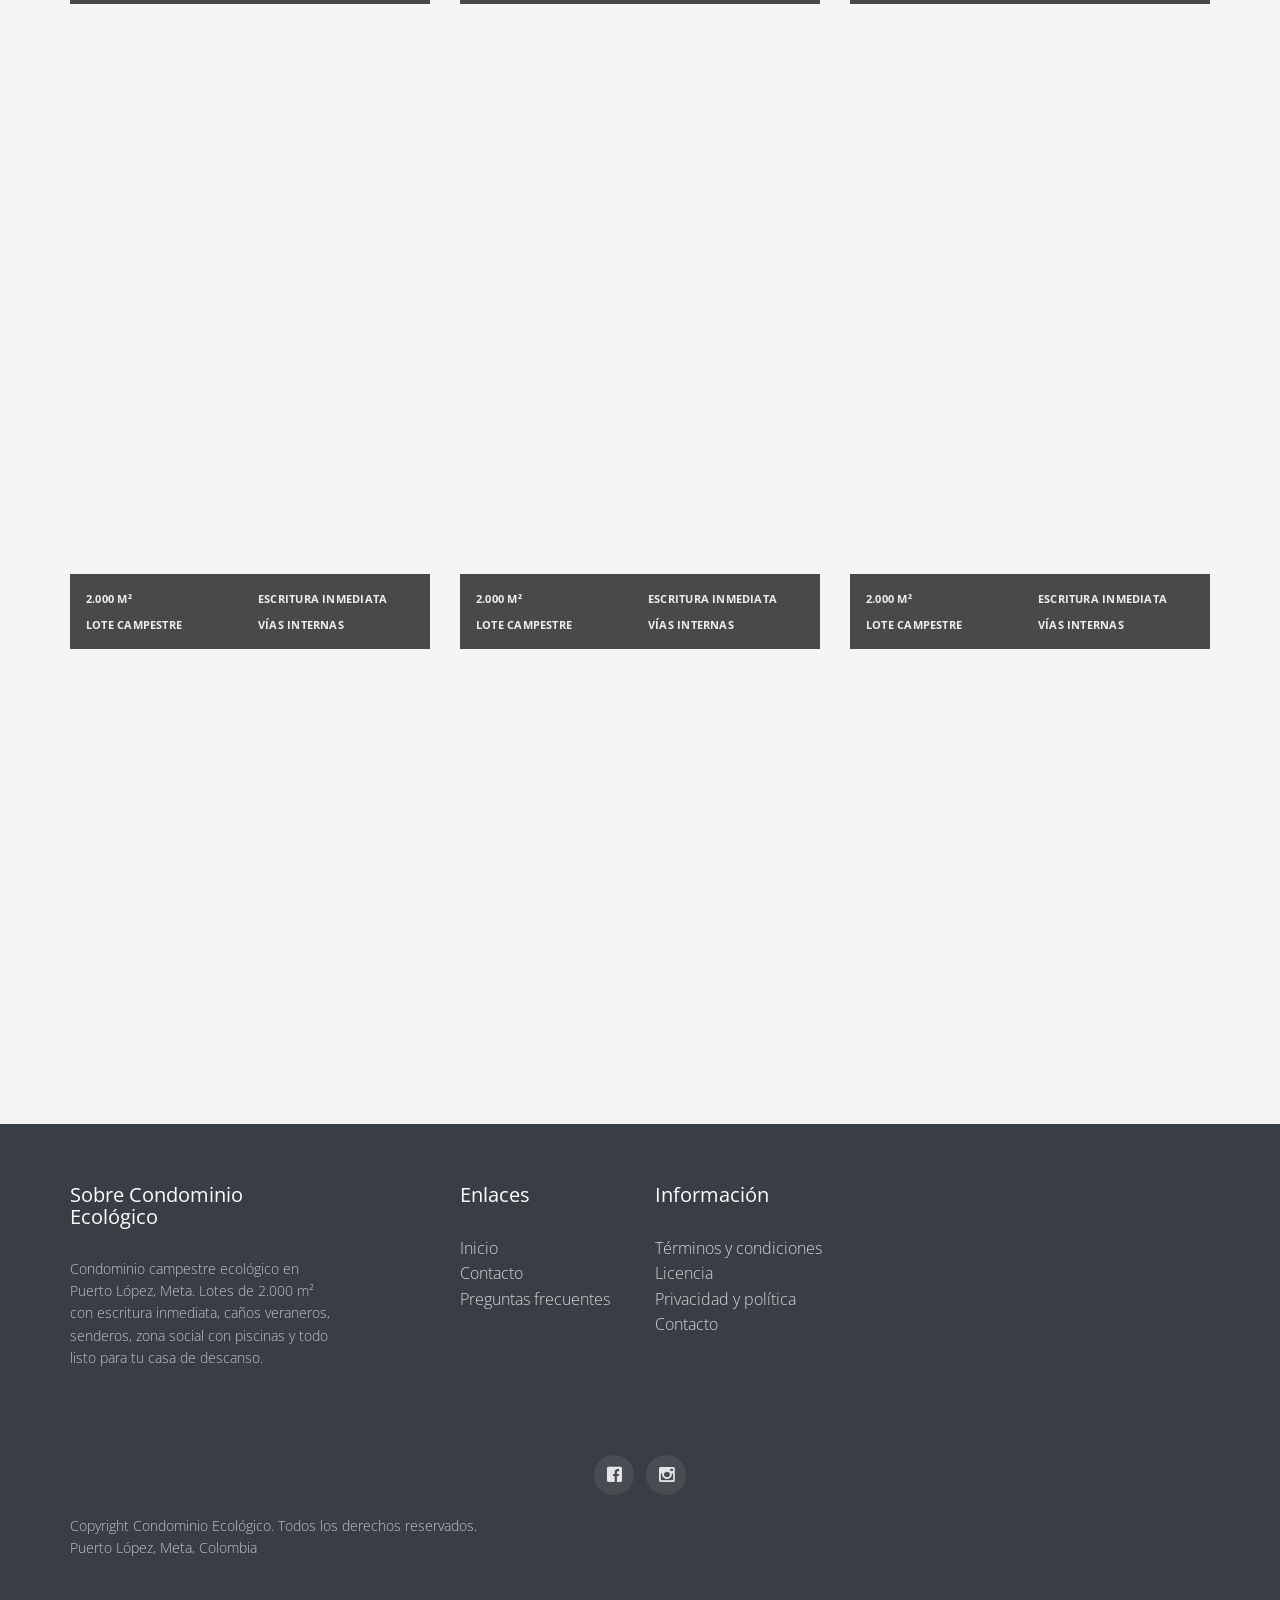
<file: properties.html>
<!DOCTYPE html>
<!--[if lt IE 7]>      <html class="no-js lt-ie9 lt-ie8 lt-ie7"> <![endif]-->
<!--[if IE 7]>         <html class="no-js lt-ie9 lt-ie8"> <![endif]-->
<!--[if IE 8]>         <html class="no-js lt-ie9"> <![endif]-->
<!--[if gt IE 8]><!--> <html class="no-js" lang="es"> <!--<![endif]-->
	<head>
	<meta charset="utf-8">
	<meta http-equiv="X-UA-Compatible" content="IE=edge">
	<title data-i18n="meta.title.properties">Condominio Ecológico — Propiedades</title>
	<meta name="viewport" content="width=device-width, initial-scale=1">
	<meta name="description" data-i18n-content="meta.desc" content="Condominio Ecológico: propiedades y vida en armonía con el entorno." />
	<meta name="keywords" content="free html5, free template, free bootstrap, html5, css3, mobile first, responsive" />
	<meta name="author" content="FREEHTML5.CO" />

  <!-- 
	//////////////////////////////////////////////////////

	FREE HTML5 TEMPLATE 
	DESIGNED & DEVELOPED by FREEHTML5.CO
		
	Website: 		http://freehtml5.co/
	Email: 			info@freehtml5.co
	Twitter: 		http://twitter.com/fh5co
	Facebook: 		https://www.facebook.com/fh5co

	//////////////////////////////////////////////////////
	 -->

  	<!-- Facebook and Twitter integration -->
	<meta property="og:title" content=""/>
	<meta property="og:image" content=""/>
	<meta property="og:url" content=""/>
	<meta property="og:site_name" content=""/>
	<meta property="og:description" content=""/>
	<meta name="twitter:title" content="" />
	<meta name="twitter:image" content="" />
	<meta name="twitter:url" content="" />
	<meta name="twitter:card" content="" />

	<!-- Place favicon.ico and apple-touch-icon.png in the root directory -->
	<link rel="shortcut icon" href="favicon.ico">

	<link href='https://fonts.googleapis.com/css?family=Open+Sans:300,400,700,300' rel='stylesheet' type='text/css'>
	
	<!-- Animate.css -->
	<link rel="stylesheet" href="css/animate.css">
	<!-- Icomoon Icon Fonts-->
	<link rel="stylesheet" href="css/icomoon.css">
	<!-- Bootstrap  -->
	<link rel="stylesheet" href="css/bootstrap.css">
	<!-- Superfish -->
	<link rel="stylesheet" href="css/superfish.css">
	<!-- Flexslider  -->
	<link rel="stylesheet" href="css/flexslider.css">
	<!-- Magnific Popup -->
	<link rel="stylesheet" href="css/magnific-popup.css">
	<!-- Date Picker -->
	<link rel="stylesheet" href="css/bootstrap-datepicker.min.css">
	<!-- CS Select -->
	<link rel="stylesheet" href="css/cs-select.css">
	<link rel="stylesheet" href="css/cs-skin-border.css">
	
	<link rel="stylesheet" href="css/style.css">


	<!-- Modernizr JS -->
	<script src="js/modernizr-2.6.2.min.js"></script>
	<!-- FOR IE9 below -->
	<!--[if lt IE 9]>
	<script src="js/respond.min.js"></script>
	<![endif]-->

	</head>
	<body>
		<div id="fh5co-wrapper">
		<div id="fh5co-page">

		<header id="fh5co-header-section" class="sticky-banner">
			<div class="container">
				<div class="nav-header">
					<a href="#" class="js-fh5co-nav-toggle fh5co-nav-toggle dark"><i></i></a>
					<h1 id="fh5co-logo"><a href="index.html"><i class="icon-home"></i>Condominio<span> Ecológico</span></a></h1>
					<!-- START #fh5co-menu-wrap -->
					<nav id="fh5co-menu-wrap" role="navigation">
						<ul class="sf-menu" id="fh5co-primary-menu">
							<li><a href="index.html" data-i18n="nav.home">Inicio</a></li>
							<li><a href="contact.html" data-i18n="nav.contact">Contacto</a></li>
						</ul>
						<div class="header-utils">
							<div class="header-social">
								<a href="https://www.facebook.com/profile.php?id=61588890257370" target="_blank" rel="noopener noreferrer" aria-label="Facebook"><i class="icon-facebook2"></i></a>
								<a href="https://www.instagram.com/condominioecologicoinfo/" target="_blank" rel="noopener noreferrer" aria-label="Instagram"><i class="icon-instagram"></i></a>
							</div>
							<div class="lang-switch"><span class="lang-btn" data-set-lang="es">ES</span><span class="lang-sep">|</span><span class="lang-btn" data-set-lang="en">EN</span></div>
						</div>
					</nav>
				</div>
			</div>
		</header>

		<!-- end:header-top -->

		<aside id="fh5co-hero" class="js-fullheight">
			<div class="flexslider js-fullheight">
				<ul class="slides">
			   	<li style="background-image: url(images/img_bg_3.jpg);">
			   		<div class="overlay"></div>
			   		<div class="container-fluid">
			   			<div class="row">
				   			<div class="col-md-8 col-md-offset-2 text-center js-fullheight slider-text">
			   				<div class="slider-text-inner">
			   						<h2 class="heading-title" data-i18n="properties.hero.title">Nuestras propiedades</h2>
			   						<p class="fh5co-lead" data-i18n="hero.credit">Vive en armonía con la naturaleza en el corazón de los Llanos</p>
			   				</div>
			   			</div>
				   		</div>
			   		</div>
			   	</li>
			  	</ul>
		  	</div>
		</aside>

		<div id="fh5co-properties" class="fh5co-section-gray">
			<div class="container">
				<div class="row">
					<div class="col-md-8 col-md-offset-2 text-center heading-section animate-box">
						<h3 data-i18n="properties.newest.title">Propiedades más recientes</h3>
						<p data-i18n="properties.newest.sub">Últimas incorporaciones al catálogo: revisa detalles y agenda una visita.</p>
					</div>
				</div>
				<div class="row lots-row">
					<div class="col-md-4 animate-box">
						<div class="property lot-card">
							<a href="contact.html" class="fh5co-property" style="background-image: url(images/photo-1.jpeg);">
								<span class="status" data-i18n="status.sale">Venta</span>
								<ul class="list-details">
									<li data-i18n="prop.detail_area">2.000 m²</li>
									<li data-i18n="prop.detail_deed">Escritura inmediata</li>
									<li data-i18n="prop.detail_type">Lote campestre</li>
									<li data-i18n="prop.detail_access">Vías internas</li>
								</ul>
							</a>
							<div class="property-details">
								<h3 data-i18n="prop.p1.title">Lote sector caños veraneros</h3>
								<span class="price" data-i18n="prop.price_inquire">Consultar</span>
								<p class="lot-desc" data-i18n="prop.p1.desc">Lote con vista al entorno natural de caños veraneros, ideal para quienes buscan tranquilidad y contacto con la naturaleza.</p>
								<span class="address"><i class="icon-map"></i><span data-i18n="prop.address">Puerto López, Meta, Colombia</span></span>
								<p class="lot-cta"><a href="contact.html" class="btn btn-primary btn-sm" data-i18n="prop.cta">Consultar lote</a></p>
							</div>
						</div>
					</div>
					<div class="col-md-4 animate-box">
						<div class="property lot-card">
							<a href="contact.html" class="fh5co-property" style="background-image: url(images/photo-2.jpeg);">
								<span class="status" data-i18n="status.sale">Venta</span>
								<ul class="list-details">
									<li data-i18n="prop.detail_area">2.000 m²</li>
									<li data-i18n="prop.detail_deed">Escritura inmediata</li>
									<li data-i18n="prop.detail_type">Lote campestre</li>
									<li data-i18n="prop.detail_access">Vías internas</li>
								</ul>
							</a>
							<div class="property-details">
								<h3 data-i18n="prop.p2.title">Lote con senderos ecológicos</h3>
								<span class="price" data-i18n="prop.price_inquire">Consultar</span>
								<p class="lot-desc" data-i18n="prop.p2.desc">Acceso directo a senderos para caminatas ecológicas dentro del condominio.</p>
								<span class="address"><i class="icon-map"></i><span data-i18n="prop.address">Puerto López, Meta, Colombia</span></span>
								<p class="lot-cta"><a href="contact.html" class="btn btn-primary btn-sm" data-i18n="prop.cta">Consultar lote</a></p>
							</div>
						</div>
					</div>
					<div class="col-md-4 animate-box">
						<div class="property lot-card">
							<a href="contact.html" class="fh5co-property" style="background-image: url(images/photo-3.jpeg);">
								<span class="status" data-i18n="status.sale">Venta</span>
								<ul class="list-details">
									<li data-i18n="prop.detail_area">2.000 m²</li>
									<li data-i18n="prop.detail_deed">Escritura inmediata</li>
									<li data-i18n="prop.detail_type">Lote campestre</li>
									<li data-i18n="prop.detail_access">Vías internas</li>
								</ul>
							</a>
							<div class="property-details">
								<h3 data-i18n="prop.p3.title">Lote zona B.B.Q</h3>
								<span class="price" data-i18n="prop.price_inquire">Consultar</span>
								<p class="lot-desc" data-i18n="prop.p3.desc">Ubicado cerca de la zona de parrilla y áreas verdes para reuniones familiares.</p>
								<span class="address"><i class="icon-map"></i><span data-i18n="prop.address">Puerto López, Meta, Colombia</span></span>
								<p class="lot-cta"><a href="contact.html" class="btn btn-primary btn-sm" data-i18n="prop.cta">Consultar lote</a></p>
							</div>
						</div>
					</div>
					<div class="col-md-4 animate-box">
						<div class="property lot-card">
							<a href="contact.html" class="fh5co-property" style="background-image: url(images/photo-4.jpeg);">
								<span class="status" data-i18n="status.sale">Venta</span>
								<ul class="list-details">
									<li data-i18n="prop.detail_area">2.000 m²</li>
									<li data-i18n="prop.detail_deed">Escritura inmediata</li>
									<li data-i18n="prop.detail_type">Lote campestre</li>
									<li data-i18n="prop.detail_access">Vías internas</li>
								</ul>
							</a>
							<div class="property-details">
								<h3 data-i18n="prop.p4.title">Lote parques infantiles</h3>
								<span class="price" data-i18n="prop.price_inquire">Consultar</span>
								<p class="lot-desc" data-i18n="prop.p4.desc">Cerca de los parques infantiles, perfecto para familias con niños.</p>
								<span class="address"><i class="icon-map"></i><span data-i18n="prop.address">Puerto López, Meta, Colombia</span></span>
								<p class="lot-cta"><a href="contact.html" class="btn btn-primary btn-sm" data-i18n="prop.cta">Consultar lote</a></p>
							</div>
						</div>
					</div>
					<div class="col-md-4 animate-box">
						<div class="property lot-card">
							<a href="contact.html" class="fh5co-property" style="background-image: url(images/photo-5.jpeg);">
								<span class="status" data-i18n="status.sale">Venta</span>
								<ul class="list-details">
									<li data-i18n="prop.detail_area">2.000 m²</li>
									<li data-i18n="prop.detail_deed">Escritura inmediata</li>
									<li data-i18n="prop.detail_type">Lote campestre</li>
									<li data-i18n="prop.detail_access">Vías internas</li>
								</ul>
							</a>
							<div class="property-details">
								<h3 data-i18n="prop.p5.title">Lote zona social</h3>
								<span class="price" data-i18n="prop.price_inquire">Consultar</span>
								<p class="lot-desc" data-i18n="prop.p5.desc">A pocos pasos de la zona social con piscinas y áreas de esparcimiento.</p>
								<span class="address"><i class="icon-map"></i><span data-i18n="prop.address">Puerto López, Meta, Colombia</span></span>
								<p class="lot-cta"><a href="contact.html" class="btn btn-primary btn-sm" data-i18n="prop.cta">Consultar lote</a></p>
							</div>
						</div>
					</div>
					<div class="col-md-4 animate-box">
						<div class="property lot-card">
							<a href="contact.html" class="fh5co-property" style="background-image: url(images/photo-6.jpeg);">
								<span class="status" data-i18n="status.sale">Venta</span>
								<ul class="list-details">
									<li data-i18n="prop.detail_area">2.000 m²</li>
									<li data-i18n="prop.detail_deed">Escritura inmediata</li>
									<li data-i18n="prop.detail_type">Lote campestre</li>
									<li data-i18n="prop.detail_access">Vías internas</li>
								</ul>
							</a>
							<div class="property-details">
								<h3 data-i18n="prop.p6.title">Lote vista Llanos</h3>
								<span class="price" data-i18n="prop.price_inquire">Consultar</span>
								<p class="lot-desc" data-i18n="prop.p6.desc">Amplia vista al mar verde de los Llanos Orientales desde tu futura casa de descanso.</p>
								<span class="address"><i class="icon-map"></i><span data-i18n="prop.address">Puerto López, Meta, Colombia</span></span>
								<p class="lot-cta"><a href="contact.html" class="btn btn-primary btn-sm" data-i18n="prop.cta">Consultar lote</a></p>
							</div>
						</div>
					</div>
				</div>
			</div>
		</div>

		<footer>
			<div id="footer">
				<div class="container">
					<div class="row row-bottom-padded-md">
						<div class="col-md-3">
							<h3 class="section-title" data-i18n="footer.about_title">Sobre Condominio Ecológico</h3>
							<p data-i18n="footer.about">Condominio campestre ecológico en Puerto López, Meta. Lotes de 2.000 m² con escritura inmediata, caños veraneros, senderos, zona social con piscinas y todo listo para tu casa de descanso.</p>
						</div>
						
						<div class="col-md-3 col-md-push-1">
							<h3 class="section-title" data-i18n="footer.links">Enlaces</h3>
							<ul>
								<li><a href="index.html" data-i18n="footer.link_home">Inicio</a></li>
								<li><a href="contact.html" data-i18n="footer.link_contact">Contacto</a></li>
								<li><a href="contact.html" data-i18n="footer.link_faq">Preguntas frecuentes</a></li>
							</ul>
						</div>

						<div class="col-md-3">
							<h3 class="section-title" data-i18n="footer.information">Información</h3>
							<ul>
								<li><a href="#" data-i18n="footer.tos">Términos y condiciones</a></li>
								<li><a href="#" data-i18n="footer.license">Licencia</a></li>
								<li><a href="#" data-i18n="footer.privacy">Privacidad y política</a></li>
								<li><a href="contact.html" data-i18n="footer.contact_link">Contacto</a></li>
							</ul>
						</div>
					</div>
					<div class="row">
						<div class="col-md-12">
							<div class="footer-social">
								<a href="https://www.facebook.com/profile.php?id=61588890257370" target="_blank" rel="noopener noreferrer" aria-label="Facebook"><i class="icon-facebook2"></i></a>
								<a href="https://www.instagram.com/condominioecologicoinfo/" target="_blank" rel="noopener noreferrer" aria-label="Instagram"><i class="icon-instagram"></i></a>
							</div>
							<p data-i18n="footer.copyright" data-i18n-html>Copyright Condominio Ecológico. Todos los derechos reservados.<br>Puerto López, Meta, Colombia</p>
						</div>
					</div>
				</div>
			</div>
		</footer>

	

	</div>
	<!-- END fh5co-page -->

	</div>
	<!-- END fh5co-wrapper -->

	<a href="https://wa.me/573138740915?text=Hola%2C%20me%20interesa%20informaci%C3%B3n%20sobre%20los%20lotes%20del%20condominio." class="whatsapp-float" target="_blank" rel="noopener noreferrer" aria-label="WhatsApp">
		<i class="icon-whatsapp"></i>
	</a>

	<!-- jQuery -->


	<script src="js/jquery.min.js"></script>
	<!-- jQuery Easing -->
	<script src="js/jquery.easing.1.3.js"></script>
	<!-- Bootstrap -->
	<script src="js/bootstrap.min.js"></script>
	<!-- Waypoints -->
	<script src="js/jquery.waypoints.min.js"></script>
	<script src="js/sticky.js"></script>
	<!-- Superfish -->
	<script src="js/hoverIntent.js"></script>
	<script src="js/superfish.js"></script>
	<!-- Flexslider -->
	<script src="js/jquery.flexslider-min.js"></script>
	<!-- Date Picker -->
	<script src="js/bootstrap-datepicker.min.js"></script>
	<!-- CS Select -->
	<script src="js/classie.js"></script>
	<script src="js/selectFx.js"></script>

	
	<script src="js/i18n.js"></script>
	<!-- Main JS -->
	<script src="js/main.js"></script>

	</body>
</html>
</file>
<file: css/icomoon.css>
@font-face {
    font-family: 'icomoon';
    src:    url('fonts/icomoon.eot?1oniuf');
    src:    url('fonts/icomoon.eot?1oniuf#iefix') format('embedded-opentype'),
        url('fonts/icomoon.ttf?1oniuf') format('truetype'),
        url('fonts/icomoon.woff?1oniuf') format('woff'),
        url('fonts/icomoon.svg?1oniuf#icomoon') format('svg');
    font-weight: normal;
    font-style: normal;
}

[class^="icon-"], [class*=" icon-"] {
    /* use !important to prevent issues with browser extensions that change fonts */
    font-family: 'icomoon' !important;
    speak: none;
    font-style: normal;
    font-weight: normal;
    font-variant: normal;
    text-transform: none;
    line-height: 1;

    /* Better Font Rendering =========== */
    -webkit-font-smoothing: antialiased;
    -moz-osx-font-smoothing: grayscale;
}

.icon-mobile:before {
    content: "\e000";
}
.icon-laptop:before {
    content: "\e001";
}
.icon-desktop:before {
    content: "\e002";
}
.icon-tablet:before {
    content: "\e003";
}
.icon-phone:before {
    content: "\e004";
}
.icon-document:before {
    content: "\e005";
}
.icon-documents:before {
    content: "\e006";
}
.icon-search:before {
    content: "\e007";
}
.icon-clipboard:before {
    content: "\e008";
}
.icon-newspaper:before {
    content: "\e009";
}
.icon-notebook:before {
    content: "\e00a";
}
.icon-book-open:before {
    content: "\e00b";
}
.icon-browser:before {
    content: "\e00c";
}
.icon-calendar:before {
    content: "\e00d";
}
.icon-presentation:before {
    content: "\e00e";
}
.icon-picture:before {
    content: "\e00f";
}
.icon-pictures:before {
    content: "\e010";
}
.icon-video:before {
    content: "\e011";
}
.icon-camera:before {
    content: "\e012";
}
.icon-printer:before {
    content: "\e013";
}
.icon-toolbox:before {
    content: "\e014";
}
.icon-briefcase:before {
    content: "\e015";
}
.icon-wallet:before {
    content: "\e016";
}
.icon-gift:before {
    content: "\e017";
}
.icon-bargraph:before {
    content: "\e018";
}
.icon-grid:before {
    content: "\e019";
}
.icon-expand:before {
    content: "\e01a";
}
.icon-focus:before {
    content: "\e01b";
}
.icon-edit:before {
    content: "\e01c";
}
.icon-adjustments:before {
    content: "\e01d";
}
.icon-ribbon:before {
    content: "\e01e";
}
.icon-hourglass:before {
    content: "\e01f";
}
.icon-lock:before {
    content: "\e020";
}
.icon-megaphone:before {
    content: "\e021";
}
.icon-shield:before {
    content: "\e022";
}
.icon-trophy:before {
    content: "\e023";
}
.icon-flag:before {
    content: "\e024";
}
.icon-map:before {
    content: "\e025";
}
.icon-puzzle:before {
    content: "\e026";
}
.icon-basket:before {
    content: "\e027";
}
.icon-envelope:before {
    content: "\e028";
}
.icon-streetsign:before {
    content: "\e029";
}
.icon-telescope:before {
    content: "\e02a";
}
.icon-gears:before {
    content: "\e02b";
}
.icon-key:before {
    content: "\e02c";
}
.icon-paperclip:before {
    content: "\e02d";
}
.icon-attachment:before {
    content: "\e02e";
}
.icon-pricetags:before {
    content: "\e02f";
}
.icon-lightbulb:before {
    content: "\e030";
}
.icon-layers:before {
    content: "\e031";
}
.icon-pencil:before {
    content: "\e032";
}
.icon-tools:before {
    content: "\e033";
}
.icon-tools-2:before {
    content: "\e034";
}
.icon-scissors:before {
    content: "\e035";
}
.icon-paintbrush:before {
    content: "\e036";
}
.icon-magnifying-glass:before {
    content: "\e037";
}
.icon-circle-compass:before {
    content: "\e038";
}
.icon-linegraph:before {
    content: "\e039";
}
.icon-mic:before {
    content: "\e03a";
}
.icon-strategy:before {
    content: "\e03b";
}
.icon-beaker:before {
    content: "\e03c";
}
.icon-caution:before {
    content: "\e03d";
}
.icon-recycle:before {
    content: "\e03e";
}
.icon-anchor:before {
    content: "\e03f";
}
.icon-profile-male:before {
    content: "\e040";
}
.icon-profile-female:before {
    content: "\e041";
}
.icon-bike:before {
    content: "\e042";
}
.icon-wine:before {
    content: "\e043";
}
.icon-hotairballoon:before {
    content: "\e044";
}
.icon-globe:before {
    content: "\e045";
}
.icon-genius:before {
    content: "\e046";
}
.icon-map-pin:before {
    content: "\e047";
}
.icon-dial:before {
    content: "\e048";
}
.icon-chat:before {
    content: "\e049";
}
.icon-heart:before {
    content: "\e04a";
}
.icon-cloud:before {
    content: "\e04b";
}
.icon-upload:before {
    content: "\e04c";
}
.icon-download:before {
    content: "\e04d";
}
.icon-target:before {
    content: "\e04e";
}
.icon-hazardous:before {
    content: "\e04f";
}
.icon-piechart:before {
    content: "\e050";
}
.icon-speedometer:before {
    content: "\e051";
}
.icon-global:before {
    content: "\e052";
}
.icon-compass:before {
    content: "\e053";
}
.icon-lifesaver:before {
    content: "\e054";
}
.icon-clock:before {
    content: "\e055";
}
.icon-aperture:before {
    content: "\e056";
}
.icon-quote:before {
    content: "\e057";
}
.icon-scope:before {
    content: "\e058";
}
.icon-alarmclock:before {
    content: "\e059";
}
.icon-refresh:before {
    content: "\e05a";
}
.icon-happy:before {
    content: "\e05b";
}
.icon-sad:before {
    content: "\e05c";
}
.icon-facebook:before {
    content: "\e05d";
}
.icon-twitter:before {
    content: "\e05e";
}
.icon-googleplus:before {
    content: "\e05f";
}
.icon-rss:before {
    content: "\e060";
}
.icon-tumblr:before {
    content: "\e061";
}
.icon-linkedin:before {
    content: "\e062";
}
.icon-dribbble:before {
    content: "\e063";
}
.icon-box2:before {
    content: "\ea82";
}
.icon-write:before {
    content: "\ea83";
}
.icon-clock2:before {
    content: "\ea84";
}
.icon-reply2:before {
    content: "\ea85";
}
.icon-reply-all2:before {
    content: "\ea86";
}
.icon-forward2:before {
    content: "\ea87";
}
.icon-flag2:before {
    content: "\ea88";
}
.icon-search2:before {
    content: "\ea89";
}
.icon-trash2:before {
    content: "\ea8a";
}
.icon-envelope2:before {
    content: "\ea8b";
}
.icon-bubble:before {
    content: "\ea8c";
}
.icon-bubbles:before {
    content: "\ea8d";
}
.icon-user2:before {
    content: "\ea8e";
}
.icon-users2:before {
    content: "\ea8f";
}
.icon-cloud2:before {
    content: "\ea90";
}
.icon-download2:before {
    content: "\ea91";
}
.icon-upload2:before {
    content: "\ea92";
}
.icon-rain:before {
    content: "\ea93";
}
.icon-sun:before {
    content: "\ea94";
}
.icon-moon2:before {
    content: "\ea95";
}
.icon-bell2:before {
    content: "\ea96";
}
.icon-folder2:before {
    content: "\ea97";
}
.icon-pin2:before {
    content: "\ea98";
}
.icon-sound2:before {
    content: "\ea99";
}
.icon-microphone:before {
    content: "\ea9a";
}
.icon-camera2:before {
    content: "\ea9b";
}
.icon-image2:before {
    content: "\ea9c";
}
.icon-cog2:before {
    content: "\ea9d";
}
.icon-calendar2:before {
    content: "\ea9e";
}
.icon-book2:before {
    content: "\ea9f";
}
.icon-map-marker:before {
    content: "\eaa0";
}
.icon-store:before {
    content: "\eaa1";
}
.icon-support:before {
    content: "\eaa2";
}
.icon-tag2:before {
    content: "\eaa3";
}
.icon-heart2:before {
    content: "\eaa4";
}
.icon-video-camera:before {
    content: "\eaa5";
}
.icon-trophy2:before {
    content: "\eaa6";
}
.icon-cart:before {
    content: "\eaa7";
}
.icon-eye2:before {
    content: "\eaa8";
}
.icon-cancel:before {
    content: "\eaa9";
}
.icon-chart:before {
    content: "\eaaa";
}
.icon-target2:before {
    content: "\eaab";
}
.icon-printer2:before {
    content: "\eaac";
}
.icon-location2:before {
    content: "\eaad";
}
.icon-bookmark2:before {
    content: "\eaae";
}
.icon-monitor:before {
    content: "\eaaf";
}
.icon-cross2:before {
    content: "\eab0";
}
.icon-plus2:before {
    content: "\eab1";
}
.icon-left:before {
    content: "\eab2";
}
.icon-up:before {
    content: "\eab3";
}
.icon-browser2:before {
    content: "\eab4";
}
.icon-windows:before {
    content: "\eab5";
}
.icon-switch2:before {
    content: "\eab6";
}
.icon-dashboard:before {
    content: "\eab7";
}
.icon-play:before {
    content: "\eab8";
}
.icon-fast-forward:before {
    content: "\eab9";
}
.icon-next:before {
    content: "\eaba";
}
.icon-refresh2:before {
    content: "\eabb";
}
.icon-film:before {
    content: "\eabc";
}
.icon-home2:before {
    content: "\eabd";
}
.icon-add-to-list:before {
    content: "\e901";
}
.icon-classic-computer:before {
    content: "\e902";
}
.icon-controller-fast-backward:before {
    content: "\e903";
}
.icon-creative-commons-attribution:before {
    content: "\e904";
}
.icon-creative-commons-noderivs:before {
    content: "\e905";
}
.icon-creative-commons-noncommercial-eu:before {
    content: "\e906";
}
.icon-creative-commons-noncommercial-us:before {
    content: "\e907";
}
.icon-creative-commons-public-domain:before {
    content: "\e908";
}
.icon-creative-commons-remix:before {
    content: "\e909";
}
.icon-creative-commons-share:before {
    content: "\e90a";
}
.icon-creative-commons-sharealike:before {
    content: "\e90b";
}
.icon-creative-commons:before {
    content: "\e90c";
}
.icon-document-landscape:before {
    content: "\e90d";
}
.icon-remove-user:before {
    content: "\e90e";
}
.icon-warning:before {
    content: "\e90f";
}
.icon-arrow-bold-down:before {
    content: "\e910";
}
.icon-arrow-bold-left:before {
    content: "\e911";
}
.icon-arrow-bold-right:before {
    content: "\e912";
}
.icon-arrow-bold-up:before {
    content: "\e913";
}
.icon-arrow-down:before {
    content: "\e914";
}
.icon-arrow-left:before {
    content: "\e915";
}
.icon-arrow-long-down:before {
    content: "\e916";
}
.icon-arrow-long-left:before {
    content: "\e917";
}
.icon-arrow-long-right:before {
    content: "\e918";
}
.icon-arrow-long-up:before {
    content: "\e919";
}
.icon-arrow-right:before {
    content: "\e91a";
}
.icon-arrow-up:before {
    content: "\e91b";
}
.icon-arrow-with-circle-down:before {
    content: "\e91c";
}
.icon-arrow-with-circle-left:before {
    content: "\e91d";
}
.icon-arrow-with-circle-right:before {
    content: "\e91e";
}
.icon-arrow-with-circle-up:before {
    content: "\e91f";
}
.icon-bookmark:before {
    content: "\e920";
}
.icon-bookmarks:before {
    content: "\e921";
}
.icon-chevron-down:before {
    content: "\e922";
}
.icon-chevron-left:before {
    content: "\e923";
}
.icon-chevron-right:before {
    content: "\e924";
}
.icon-chevron-small-down:before {
    content: "\e925";
}
.icon-chevron-small-left:before {
    content: "\e926";
}
.icon-chevron-small-right:before {
    content: "\e927";
}
.icon-chevron-small-up:before {
    content: "\e928";
}
.icon-chevron-thin-down:before {
    content: "\e929";
}
.icon-chevron-thin-left:before {
    content: "\e92a";
}
.icon-chevron-thin-right:before {
    content: "\e92b";
}
.icon-chevron-thin-up:before {
    content: "\e92c";
}
.icon-chevron-up:before {
    content: "\e92d";
}
.icon-chevron-with-circle-down:before {
    content: "\e92e";
}
.icon-chevron-with-circle-left:before {
    content: "\e92f";
}
.icon-chevron-with-circle-right:before {
    content: "\e930";
}
.icon-chevron-with-circle-up:before {
    content: "\e931";
}
.icon-cloud3:before {
    content: "\e932";
}
.icon-controller-fast-forward:before {
    content: "\e933";
}
.icon-controller-jump-to-start:before {
    content: "\e934";
}
.icon-controller-next:before {
    content: "\e935";
}
.icon-controller-paus:before {
    content: "\e936";
}
.icon-controller-play:before {
    content: "\e937";
}
.icon-controller-record:before {
    content: "\e938";
}
.icon-controller-stop:before {
    content: "\e939";
}
.icon-controller-volume:before {
    content: "\e93a";
}
.icon-dot-single:before {
    content: "\e93b";
}
.icon-dots-three-horizontal:before {
    content: "\e93c";
}
.icon-dots-three-vertical:before {
    content: "\e93d";
}
.icon-dots-two-horizontal:before {
    content: "\e93e";
}
.icon-dots-two-vertical:before {
    content: "\e93f";
}
.icon-download3:before {
    content: "\e940";
}
.icon-emoji-flirt:before {
    content: "\e941";
}
.icon-flow-branch:before {
    content: "\e942";
}
.icon-flow-cascade:before {
    content: "\e943";
}
.icon-flow-line:before {
    content: "\e944";
}
.icon-flow-parallel:before {
    content: "\e945";
}
.icon-flow-tree:before {
    content: "\e946";
}
.icon-install:before {
    content: "\e947";
}
.icon-layers2:before {
    content: "\e948";
}
.icon-open-book:before {
    content: "\e949";
}
.icon-resize-100:before {
    content: "\e94a";
}
.icon-resize-full-screen:before {
    content: "\e94b";
}
.icon-save:before {
    content: "\e94c";
}
.icon-select-arrows:before {
    content: "\e94d";
}
.icon-sound-mute:before {
    content: "\e94e";
}
.icon-sound:before {
    content: "\e94f";
}
.icon-trash:before {
    content: "\e950";
}
.icon-triangle-down:before {
    content: "\e951";
}
.icon-triangle-left:before {
    content: "\e952";
}
.icon-triangle-right:before {
    content: "\e953";
}
.icon-triangle-up:before {
    content: "\e954";
}
.icon-uninstall:before {
    content: "\e955";
}
.icon-upload-to-cloud:before {
    content: "\e956";
}
.icon-upload3:before {
    content: "\e957";
}
.icon-add-user:before {
    content: "\e958";
}
.icon-address:before {
    content: "\e959";
}
.icon-adjust:before {
    content: "\e95a";
}
.icon-air:before {
    content: "\e95b";
}
.icon-aircraft-landing:before {
    content: "\e95c";
}
.icon-aircraft-take-off:before {
    content: "\e95d";
}
.icon-aircraft:before {
    content: "\e95e";
}
.icon-align-bottom:before {
    content: "\e95f";
}
.icon-align-horizontal-middle:before {
    content: "\e960";
}
.icon-align-left:before {
    content: "\e961";
}
.icon-align-right:before {
    content: "\e962";
}
.icon-align-top:before {
    content: "\e963";
}
.icon-align-vertical-middle:before {
    content: "\e964";
}
.icon-archive:before {
    content: "\e965";
}
.icon-area-graph:before {
    content: "\e966";
}
.icon-attachment2:before {
    content: "\e967";
}
.icon-awareness-ribbon:before {
    content: "\e968";
}
.icon-back-in-time:before {
    content: "\e969";
}
.icon-back:before {
    content: "\e96a";
}
.icon-bar-graph:before {
    content: "\e96b";
}
.icon-battery:before {
    content: "\e96c";
}
.icon-beamed-note:before {
    content: "\e96d";
}
.icon-bell:before {
    content: "\e96e";
}
.icon-blackboard:before {
    content: "\e96f";
}
.icon-block:before {
    content: "\e970";
}
.icon-book:before {
    content: "\e971";
}
.icon-bowl:before {
    content: "\e972";
}
.icon-box:before {
    content: "\e973";
}
.icon-briefcase2:before {
    content: "\e974";
}
.icon-browser3:before {
    content: "\e975";
}
.icon-brush:before {
    content: "\e976";
}
.icon-bucket:before {
    content: "\e977";
}
.icon-cake:before {
    content: "\e978";
}
.icon-calculator:before {
    content: "\e979";
}
.icon-calendar3:before {
    content: "\e97a";
}
.icon-camera3:before {
    content: "\e97b";
}
.icon-ccw:before {
    content: "\e97c";
}
.icon-chat2:before {
    content: "\e97d";
}
.icon-check:before {
    content: "\e97e";
}
.icon-circle-with-cross:before {
    content: "\e97f";
}
.icon-circle-with-minus:before {
    content: "\e980";
}
.icon-circle-with-plus:before {
    content: "\e981";
}
.icon-circle:before {
    content: "\e982";
}
.icon-circular-graph:before {
    content: "\e983";
}
.icon-clapperboard:before {
    content: "\e984";
}
.icon-clipboard2:before {
    content: "\e985";
}
.icon-clock3:before {
    content: "\e986";
}
.icon-code:before {
    content: "\e987";
}
.icon-cog:before {
    content: "\e988";
}
.icon-colours:before {
    content: "\e989";
}
.icon-compass2:before {
    content: "\e98a";
}
.icon-copy:before {
    content: "\e98b";
}
.icon-credit-card:before {
    content: "\e98c";
}
.icon-credit:before {
    content: "\e98d";
}
.icon-cross:before {
    content: "\e98e";
}
.icon-cup:before {
    content: "\e98f";
}
.icon-cw:before {
    content: "\e990";
}
.icon-cycle:before {
    content: "\e991";
}
.icon-database:before {
    content: "\e992";
}
.icon-dial-pad:before {
    content: "\e993";
}
.icon-direction:before {
    content: "\e994";
}
.icon-document2:before {
    content: "\e995";
}
.icon-documents2:before {
    content: "\e996";
}
.icon-drink:before {
    content: "\e997";
}
.icon-drive:before {
    content: "\e998";
}
.icon-drop:before {
    content: "\e999";
}
.icon-edit2:before {
    content: "\e99a";
}
.icon-email:before {
    content: "\e99b";
}
.icon-emoji-happy:before {
    content: "\e99c";
}
.icon-emoji-neutral:before {
    content: "\e99d";
}
.icon-emoji-sad:before {
    content: "\e99e";
}
.icon-erase:before {
    content: "\e99f";
}
.icon-eraser:before {
    content: "\e9a0";
}
.icon-export:before {
    content: "\e9a1";
}
.icon-eye:before {
    content: "\e9a2";
}
.icon-feather:before {
    content: "\e9a3";
}
.icon-flag3:before {
    content: "\e9a4";
}
.icon-flash:before {
    content: "\e9a5";
}
.icon-flashlight:before {
    content: "\e9a6";
}
.icon-flat-brush:before {
    content: "\e9a7";
}
.icon-folder-images:before {
    content: "\e9a8";
}
.icon-folder-music:before {
    content: "\e9a9";
}
.icon-folder-video:before {
    content: "\e9aa";
}
.icon-folder:before {
    content: "\e9ab";
}
.icon-forward:before {
    content: "\e9ac";
}
.icon-funnel:before {
    content: "\e9ad";
}
.icon-game-controller:before {
    content: "\e9ae";
}
.icon-gauge:before {
    content: "\e9af";
}
.icon-globe2:before {
    content: "\e9b0";
}
.icon-graduation-cap:before {
    content: "\e9b1";
}
.icon-grid2:before {
    content: "\e9b2";
}
.icon-hair-cross:before {
    content: "\e9b3";
}
.icon-hand:before {
    content: "\e9b4";
}
.icon-heart-outlined:before {
    content: "\e9b5";
}
.icon-heart3:before {
    content: "\e9b6";
}
.icon-help-with-circle:before {
    content: "\e9b7";
}
.icon-help:before {
    content: "\e9b8";
}
.icon-home:before {
    content: "\e9b9";
}
.icon-hour-glass:before {
    content: "\e9ba";
}
.icon-image-inverted:before {
    content: "\e9bb";
}
.icon-image:before {
    content: "\e9bc";
}
.icon-images:before {
    content: "\e9bd";
}
.icon-inbox:before {
    content: "\e9be";
}
.icon-infinity:before {
    content: "\e9bf";
}
.icon-info-with-circle:before {
    content: "\e9c0";
}
.icon-info:before {
    content: "\e9c1";
}
.icon-key2:before {
    content: "\e9c2";
}
.icon-keyboard:before {
    content: "\e9c3";
}
.icon-lab-flask:before {
    content: "\e9c4";
}
.icon-landline:before {
    content: "\e9c5";
}
.icon-language:before {
    content: "\e9c6";
}
.icon-laptop2:before {
    content: "\e9c7";
}
.icon-leaf:before {
    content: "\e9c8";
}
.icon-level-down:before {
    content: "\e9c9";
}
.icon-level-up:before {
    content: "\e9ca";
}
.icon-lifebuoy:before {
    content: "\e9cb";
}
.icon-light-bulb:before {
    content: "\e9cc";
}
.icon-light-down:before {
    content: "\e9cd";
}
.icon-light-up:before {
    content: "\e9ce";
}
.icon-line-graph:before {
    content: "\e9cf";
}
.icon-link:before {
    content: "\e9d0";
}
.icon-list:before {
    content: "\e9d1";
}
.icon-location-pin:before {
    content: "\e9d2";
}
.icon-location:before {
    content: "\e9d3";
}
.icon-lock-open:before {
    content: "\e9d4";
}
.icon-lock2:before {
    content: "\e9d5";
}
.icon-log-out:before {
    content: "\e9d6";
}
.icon-login:before {
    content: "\e9d7";
}
.icon-loop:before {
    content: "\e9d8";
}
.icon-magnet:before {
    content: "\e9d9";
}
.icon-magnifying-glass2:before {
    content: "\e9da";
}
.icon-mail:before {
    content: "\e9db";
}
.icon-man:before {
    content: "\e9dc";
}
.icon-map2:before {
    content: "\e9dd";
}
.icon-mask:before {
    content: "\e9de";
}
.icon-medal:before {
    content: "\e9df";
}
.icon-megaphone2:before {
    content: "\e9e0";
}
.icon-menu:before {
    content: "\e9e1";
}
.icon-message:before {
    content: "\e9e2";
}
.icon-mic2:before {
    content: "\e9e3";
}
.icon-minus:before {
    content: "\e9e4";
}
.icon-mobile2:before {
    content: "\e9e5";
}
.icon-modern-mic:before {
    content: "\e9e6";
}
.icon-moon:before {
    content: "\e9e7";
}
.icon-mouse:before {
    content: "\e9e8";
}
.icon-music:before {
    content: "\e9e9";
}
.icon-network:before {
    content: "\e9ea";
}
.icon-new-message:before {
    content: "\e9eb";
}
.icon-new:before {
    content: "\e9ec";
}
.icon-news:before {
    content: "\e9ed";
}
.icon-note:before {
    content: "\e9ee";
}
.icon-notification:before {
    content: "\e9ef";
}
.icon-old-mobile:before {
    content: "\e9f0";
}
.icon-old-phone:before {
    content: "\e9f1";
}
.icon-palette:before {
    content: "\e9f2";
}
.icon-paper-plane:before {
    content: "\e9f3";
}
.icon-pencil2:before {
    content: "\e9f4";
}
.icon-phone2:before {
    content: "\e9f5";
}
.icon-pie-chart:before {
    content: "\e9f6";
}
.icon-pin:before {
    content: "\e9f7";
}
.icon-plus:before {
    content: "\e9f8";
}
.icon-popup:before {
    content: "\e9f9";
}
.icon-power-plug:before {
    content: "\e9fa";
}
.icon-price-ribbon:before {
    content: "\e9fb";
}
.icon-price-tag:before {
    content: "\e9fc";
}
.icon-print:before {
    content: "\e9fd";
}
.icon-progress-empty:before {
    content: "\e9fe";
}
.icon-progress-full:before {
    content: "\e9ff";
}
.icon-progress-one:before {
    content: "\ea00";
}
.icon-progress-two:before {
    content: "\ea01";
}
.icon-publish:before {
    content: "\ea02";
}
.icon-quote2:before {
    content: "\ea03";
}
.icon-radio:before {
    content: "\ea04";
}
.icon-reply-all:before {
    content: "\ea05";
}
.icon-reply:before {
    content: "\ea06";
}
.icon-retweet:before {
    content: "\ea07";
}
.icon-rocket:before {
    content: "\ea08";
}
.icon-round-brush:before {
    content: "\ea09";
}
.icon-rss2:before {
    content: "\ea0a";
}
.icon-ruler:before {
    content: "\ea0b";
}
.icon-scissors2:before {
    content: "\ea0c";
}
.icon-share-alternitive:before {
    content: "\ea0d";
}
.icon-share:before {
    content: "\ea0e";
}
.icon-shareable:before {
    content: "\ea0f";
}
.icon-shield2:before {
    content: "\ea10";
}
.icon-shop:before {
    content: "\ea11";
}
.icon-shopping-bag:before {
    content: "\ea12";
}
.icon-shopping-basket:before {
    content: "\ea13";
}
.icon-shopping-cart:before {
    content: "\ea14";
}
.icon-shuffle:before {
    content: "\ea15";
}
.icon-signal:before {
    content: "\ea16";
}
.icon-sound-mix:before {
    content: "\ea17";
}
.icon-sports-club:before {
    content: "\ea18";
}
.icon-spreadsheet:before {
    content: "\ea19";
}
.icon-squared-cross:before {
    content: "\ea1a";
}
.icon-squared-minus:before {
    content: "\ea1b";
}
.icon-squared-plus:before {
    content: "\ea1c";
}
.icon-star-outlined:before {
    content: "\ea1d";
}
.icon-star:before {
    content: "\ea1e";
}
.icon-stopwatch:before {
    content: "\ea1f";
}
.icon-suitcase:before {
    content: "\ea20";
}
.icon-swap:before {
    content: "\ea21";
}
.icon-sweden:before {
    content: "\ea22";
}
.icon-switch:before {
    content: "\ea23";
}
.icon-tablet2:before {
    content: "\ea24";
}
.icon-tag:before {
    content: "\ea25";
}
.icon-text-document-inverted:before {
    content: "\ea26";
}
.icon-text-document:before {
    content: "\ea27";
}
.icon-text:before {
    content: "\ea28";
}
.icon-thermometer:before {
    content: "\ea29";
}
.icon-thumbs-down:before {
    content: "\ea2a";
}
.icon-thumbs-up:before {
    content: "\ea2b";
}
.icon-thunder-cloud:before {
    content: "\ea2c";
}
.icon-ticket:before {
    content: "\ea2d";
}
.icon-time-slot:before {
    content: "\ea2e";
}
.icon-tools2:before {
    content: "\ea2f";
}
.icon-traffic-cone:before {
    content: "\ea30";
}
.icon-tree:before {
    content: "\ea31";
}
.icon-trophy3:before {
    content: "\ea32";
}
.icon-tv:before {
    content: "\ea33";
}
.icon-typing:before {
    content: "\ea34";
}
.icon-unread:before {
    content: "\ea35";
}
.icon-untag:before {
    content: "\ea36";
}
.icon-user:before {
    content: "\ea37";
}
.icon-users:before {
    content: "\ea38";
}
.icon-v-card:before {
    content: "\ea39";
}
.icon-video2:before {
    content: "\ea3a";
}
.icon-vinyl:before {
    content: "\ea3b";
}
.icon-voicemail:before {
    content: "\ea3c";
}
.icon-wallet2:before {
    content: "\ea3d";
}
.icon-water:before {
    content: "\ea3e";
}
.icon-500px-with-circle:before {
    content: "\ea3f";
}
.icon-500px:before {
    content: "\ea40";
}
.icon-basecamp:before {
    content: "\ea41";
}
.icon-behance:before {
    content: "\ea42";
}
.icon-creative-cloud:before {
    content: "\ea43";
}
.icon-dropbox:before {
    content: "\ea44";
}
.icon-evernote:before {
    content: "\ea45";
}
.icon-flattr:before {
    content: "\ea46";
}
.icon-foursquare:before {
    content: "\ea47";
}
.icon-google-drive:before {
    content: "\ea48";
}
.icon-google-hangouts:before {
    content: "\ea49";
}
.icon-grooveshark:before {
    content: "\ea4a";
}
.icon-icloud:before {
    content: "\ea4b";
}
.icon-mixi:before {
    content: "\ea4c";
}
.icon-onedrive:before {
    content: "\ea4d";
}
.icon-paypal:before {
    content: "\ea4e";
}
.icon-picasa:before {
    content: "\ea4f";
}
.icon-qq:before {
    content: "\ea50";
}
.icon-rdio-with-circle:before {
    content: "\ea51";
}
.icon-renren:before {
    content: "\ea52";
}
.icon-scribd:before {
    content: "\ea53";
}
.icon-sina-weibo:before {
    content: "\ea54";
}
.icon-skype-with-circle:before {
    content: "\ea55";
}
.icon-skype:before {
    content: "\ea56";
}
.icon-slideshare:before {
    content: "\ea57";
}
.icon-smashing:before {
    content: "\ea58";
}
.icon-soundcloud:before {
    content: "\ea59";
}
.icon-spotify-with-circle:before {
    content: "\ea5a";
}
.icon-spotify:before {
    content: "\ea5b";
}
.icon-swarm:before {
    content: "\ea5c";
}
.icon-vine-with-circle:before {
    content: "\ea5d";
}
.icon-vine:before {
    content: "\ea5e";
}
.icon-vk-alternitive:before {
    content: "\ea5f";
}
.icon-vk-with-circle:before {
    content: "\ea60";
}
.icon-vk:before {
    content: "\ea61";
}
.icon-xing-with-circle:before {
    content: "\ea62";
}
.icon-xing:before {
    content: "\ea63";
}
.icon-yelp:before {
    content: "\ea64";
}
.icon-dribbble-with-circle:before {
    content: "\ea65";
}
.icon-dribbble2:before {
    content: "\ea66";
}
.icon-facebook-with-circle:before {
    content: "\ea67";
}
.icon-facebook2:before {
    content: "\ea68";
}
.icon-flickr-with-circle:before {
    content: "\ea69";
}
.icon-flickr:before {
    content: "\ea6a";
}
.icon-github-with-circle:before {
    content: "\ea6b";
}
.icon-github:before {
    content: "\ea6c";
}
.icon-google-with-circle:before {
    content: "\ea6d";
}
.icon-google:before {
    content: "\ea6e";
}
.icon-instagram-with-circle:before {
    content: "\ea6f";
}
.icon-instagram:before {
    content: "\ea70";
}
.icon-lastfm-with-circle:before {
    content: "\ea71";
}
.icon-lastfm:before {
    content: "\ea72";
}
.icon-linkedin-with-circle:before {
    content: "\ea73";
}
.icon-linkedin2:before {
    content: "\ea74";
}
.icon-pinterest-with-circle:before {
    content: "\ea75";
}
.icon-pinterest:before {
    content: "\ea76";
}
.icon-rdio:before {
    content: "\ea77";
}
.icon-stumbleupon-with-circle:before {
    content: "\ea78";
}
.icon-stumbleupon:before {
    content: "\ea79";
}
.icon-tumblr-with-circle:before {
    content: "\ea7a";
}
.icon-tumblr2:before {
    content: "\ea7b";
}
.icon-twitter-with-circle:before {
    content: "\ea7c";
}
.icon-twitter2:before {
    content: "\ea7d";
}
.icon-vimeo-with-circle:before {
    content: "\ea7e";
}
.icon-vimeo:before {
    content: "\ea7f";
}
.icon-youtube-with-circle:before {
    content: "\ea80";
}
.icon-youtube:before {
    content: "\ea81";
}
.icon-home3:before {
    content: "\eabe";
}
.icon-home22:before {
    content: "\eabf";
}
.icon-home32:before {
    content: "\eac0";
}
.icon-office:before {
    content: "\eac1";
}
.icon-newspaper2:before {
    content: "\eac2";
}
.icon-pencil3:before {
    content: "\eac3";
}
.icon-pencil22:before {
    content: "\eac4";
}
.icon-quill:before {
    content: "\eac5";
}
.icon-pen:before {
    content: "\eac6";
}
.icon-blog:before {
    content: "\eac7";
}
.icon-eyedropper:before {
    content: "\eac8";
}
.icon-droplet:before {
    content: "\eac9";
}
.icon-paint-format:before {
    content: "\eaca";
}
.icon-image3:before {
    content: "\eacb";
}
.icon-images2:before {
    content: "\eacc";
}
.icon-camera4:before {
    content: "\eacd";
}
.icon-headphones:before {
    content: "\eace";
}
.icon-music2:before {
    content: "\eacf";
}
.icon-play2:before {
    content: "\ead0";
}
.icon-film2:before {
    content: "\ead1";
}
.icon-video-camera2:before {
    content: "\ead2";
}
.icon-dice:before {
    content: "\ead3";
}
.icon-pacman:before {
    content: "\ead4";
}
.icon-spades:before {
    content: "\ead5";
}
.icon-clubs:before {
    content: "\ead6";
}
.icon-diamonds:before {
    content: "\ead7";
}
.icon-bullhorn:before {
    content: "\ead8";
}
.icon-connection:before {
    content: "\ead9";
}
.icon-podcast:before {
    content: "\eada";
}
.icon-feed:before {
    content: "\eadb";
}
.icon-mic3:before {
    content: "\eadc";
}
.icon-book3:before {
    content: "\eadd";
}
.icon-books:before {
    content: "\eade";
}
.icon-library:before {
    content: "\eadf";
}
.icon-file-text:before {
    content: "\eae0";
}
.icon-profile:before {
    content: "\eae1";
}
.icon-file-empty:before {
    content: "\eae2";
}
.icon-files-empty:before {
    content: "\eae3";
}
.icon-file-text2:before {
    content: "\eae4";
}
.icon-file-picture:before {
    content: "\eae5";
}
.icon-file-music:before {
    content: "\eae6";
}
.icon-file-play:before {
    content: "\eae7";
}
.icon-file-video:before {
    content: "\eae8";
}
.icon-file-zip:before {
    content: "\eae9";
}
.icon-copy2:before {
    content: "\eaea";
}
.icon-paste:before {
    content: "\eaeb";
}
.icon-stack:before {
    content: "\eaec";
}
.icon-folder3:before {
    content: "\eaed";
}
.icon-folder-open:before {
    content: "\eaee";
}
.icon-folder-plus:before {
    content: "\eaef";
}
.icon-folder-minus:before {
    content: "\eaf0";
}
.icon-folder-download:before {
    content: "\eaf1";
}
.icon-folder-upload:before {
    content: "\eaf2";
}
.icon-price-tag2:before {
    content: "\eaf3";
}
.icon-price-tags:before {
    content: "\eaf4";
}
.icon-barcode:before {
    content: "\eaf5";
}
.icon-qrcode:before {
    content: "\eaf6";
}
.icon-ticket2:before {
    content: "\eaf7";
}
.icon-cart2:before {
    content: "\eaf8";
}
.icon-coin-dollar:before {
    content: "\eaf9";
}
.icon-coin-euro:before {
    content: "\eafa";
}
.icon-coin-pound:before {
    content: "\eafb";
}
.icon-coin-yen:before {
    content: "\eafc";
}
.icon-credit-card2:before {
    content: "\eafd";
}
.icon-calculator2:before {
    content: "\eafe";
}
.icon-lifebuoy2:before {
    content: "\eaff";
}
.icon-phone3:before {
    content: "\eb00";
}
.icon-phone-hang-up:before {
    content: "\eb01";
}
.icon-address-book:before {
    content: "\eb02";
}
.icon-envelop:before {
    content: "\eb03";
}
.icon-pushpin:before {
    content: "\eb04";
}
.icon-location3:before {
    content: "\eb05";
}
.icon-location22:before {
    content: "\eb06";
}
.icon-compass3:before {
    content: "\eb07";
}
.icon-compass22:before {
    content: "\eb08";
}
.icon-map3:before {
    content: "\eb09";
}
.icon-map22:before {
    content: "\eb0a";
}
.icon-history:before {
    content: "\eb0b";
}
.icon-clock4:before {
    content: "\eb0c";
}
.icon-clock22:before {
    content: "\eb0d";
}
.icon-alarm:before {
    content: "\eb0e";
}
.icon-bell3:before {
    content: "\eb0f";
}
.icon-stopwatch2:before {
    content: "\eb10";
}
.icon-calendar4:before {
    content: "\eb11";
}
.icon-printer3:before {
    content: "\eb12";
}
.icon-keyboard2:before {
    content: "\eb13";
}
.icon-display:before {
    content: "\eb14";
}
.icon-laptop3:before {
    content: "\eb15";
}
.icon-mobile3:before {
    content: "\eb16";
}
.icon-mobile22:before {
    content: "\eb17";
}
.icon-tablet3:before {
    content: "\eb18";
}
.icon-tv2:before {
    content: "\eb19";
}
.icon-drawer:before {
    content: "\eb1a";
}
.icon-drawer2:before {
    content: "\eb1b";
}
.icon-box-add:before {
    content: "\eb1c";
}
.icon-box-remove:before {
    content: "\eb1d";
}
.icon-download4:before {
    content: "\eb1e";
}
.icon-upload4:before {
    content: "\eb1f";
}
.icon-floppy-disk:before {
    content: "\eb20";
}
.icon-drive2:before {
    content: "\eb21";
}
.icon-database2:before {
    content: "\eb22";
}
.icon-undo:before {
    content: "\eb23";
}
.icon-redo:before {
    content: "\eb24";
}
.icon-undo2:before {
    content: "\eb25";
}
.icon-redo2:before {
    content: "\eb26";
}
.icon-forward3:before {
    content: "\eb27";
}
.icon-reply3:before {
    content: "\eb28";
}
.icon-bubble2:before {
    content: "\eb29";
}
.icon-bubbles2:before {
    content: "\eb2a";
}
.icon-bubbles22:before {
    content: "\eb2b";
}
.icon-bubble22:before {
    content: "\eb2c";
}
.icon-bubbles3:before {
    content: "\eb2d";
}
.icon-bubbles4:before {
    content: "\eb2e";
}
.icon-user3:before {
    content: "\eb2f";
}
.icon-users3:before {
    content: "\eb30";
}
.icon-user-plus:before {
    content: "\eb31";
}
.icon-user-minus:before {
    content: "\eb32";
}
.icon-user-check:before {
    content: "\eb33";
}
.icon-user-tie:before {
    content: "\eb34";
}
.icon-quotes-left:before {
    content: "\eb35";
}
.icon-quotes-right:before {
    content: "\eb36";
}
.icon-hour-glass2:before {
    content: "\eb37";
}
.icon-spinner:before {
    content: "\eb38";
}
.icon-spinner2:before {
    content: "\eb39";
}
.icon-spinner3:before {
    content: "\eb3a";
}
.icon-spinner4:before {
    content: "\eb3b";
}
.icon-spinner5:before {
    content: "\eb3c";
}
.icon-spinner6:before {
    content: "\eb3d";
}
.icon-spinner7:before {
    content: "\eb3e";
}
.icon-spinner8:before {
    content: "\eb3f";
}
.icon-spinner9:before {
    content: "\eb40";
}
.icon-spinner10:before {
    content: "\eb41";
}
.icon-spinner11:before {
    content: "\eb42";
}
.icon-binoculars:before {
    content: "\eb43";
}
.icon-search3:before {
    content: "\eb44";
}
.icon-zoom-in:before {
    content: "\eb45";
}
.icon-zoom-out:before {
    content: "\eb46";
}
.icon-enlarge:before {
    content: "\eb47";
}
.icon-shrink:before {
    content: "\eb48";
}
.icon-enlarge2:before {
    content: "\eb49";
}
.icon-shrink2:before {
    content: "\eb4a";
}
.icon-key3:before {
    content: "\eb4b";
}
.icon-key22:before {
    content: "\eb4c";
}
.icon-lock3:before {
    content: "\eb4d";
}
.icon-unlocked:before {
    content: "\eb4e";
}
.icon-wrench:before {
    content: "\eb4f";
}
.icon-equalizer:before {
    content: "\eb50";
}
.icon-equalizer2:before {
    content: "\eb51";
}
.icon-cog3:before {
    content: "\eb52";
}
.icon-cogs:before {
    content: "\eb53";
}
.icon-hammer:before {
    content: "\eb54";
}
.icon-magic-wand:before {
    content: "\eb55";
}
.icon-aid-kit:before {
    content: "\eb56";
}
.icon-bug:before {
    content: "\eb57";
}
.icon-pie-chart2:before {
    content: "\eb58";
}
.icon-stats-dots:before {
    content: "\eb59";
}
.icon-stats-bars:before {
    content: "\eb5a";
}
.icon-stats-bars2:before {
    content: "\eb5b";
}
.icon-trophy4:before {
    content: "\eb5c";
}
.icon-gift2:before {
    content: "\eb5d";
}
.icon-glass:before {
    content: "\eb5e";
}
.icon-glass2:before {
    content: "\eb5f";
}
.icon-mug:before {
    content: "\eb60";
}
.icon-spoon-knife:before {
    content: "\eb61";
}
.icon-leaf2:before {
    content: "\eb62";
}
.icon-rocket2:before {
    content: "\eb63";
}
.icon-meter:before {
    content: "\eb64";
}
.icon-meter2:before {
    content: "\eb65";
}
.icon-hammer2:before {
    content: "\eb66";
}
.icon-fire:before {
    content: "\eb67";
}
.icon-lab:before {
    content: "\eb68";
}
.icon-magnet2:before {
    content: "\eb69";
}
.icon-bin:before {
    content: "\eb6a";
}
.icon-bin2:before {
    content: "\eb6b";
}
.icon-briefcase3:before {
    content: "\eb6c";
}
.icon-airplane:before {
    content: "\eb6d";
}
.icon-truck:before {
    content: "\eb6e";
}
.icon-road:before {
    content: "\eb6f";
}
.icon-accessibility:before {
    content: "\eb70";
}
.icon-target3:before {
    content: "\eb71";
}
.icon-shield3:before {
    content: "\eb72";
}
.icon-power:before {
    content: "\eb73";
}
.icon-switch3:before {
    content: "\eb74";
}
.icon-power-cord:before {
    content: "\eb75";
}
.icon-clipboard3:before {
    content: "\eb76";
}
.icon-list-numbered:before {
    content: "\eb77";
}
.icon-list2:before {
    content: "\eb78";
}
.icon-list22:before {
    content: "\eb79";
}
.icon-tree2:before {
    content: "\eb7a";
}
.icon-menu2:before {
    content: "\eb7b";
}
.icon-menu22:before {
    content: "\eb7c";
}
.icon-menu3:before {
    content: "\eb7d";
}
.icon-menu4:before {
    content: "\eb7e";
}
.icon-cloud4:before {
    content: "\eb7f";
}
.icon-cloud-download:before {
    content: "\eb80";
}
.icon-cloud-upload:before {
    content: "\eb81";
}
.icon-cloud-check:before {
    content: "\eb82";
}
.icon-download22:before {
    content: "\eb83";
}
.icon-upload22:before {
    content: "\eb84";
}
.icon-download32:before {
    content: "\eb85";
}
.icon-upload32:before {
    content: "\eb86";
}
.icon-sphere:before {
    content: "\eb87";
}
.icon-earth:before {
    content: "\eb88";
}
.icon-link2:before {
    content: "\eb89";
}
.icon-flag4:before {
    content: "\eb8a";
}
.icon-attachment3:before {
    content: "\eb8b";
}
.icon-eye3:before {
    content: "\eb8c";
}
.icon-eye-plus:before {
    content: "\eb8d";
}
.icon-eye-minus:before {
    content: "\eb8e";
}
.icon-eye-blocked:before {
    content: "\eb8f";
}
.icon-bookmark3:before {
    content: "\eb90";
}
.icon-bookmarks2:before {
    content: "\eb91";
}
.icon-sun2:before {
    content: "\eb92";
}
.icon-contrast:before {
    content: "\eb93";
}
.icon-brightness-contrast:before {
    content: "\eb94";
}
.icon-star-empty:before {
    content: "\eb95";
}
.icon-star-half:before {
    content: "\eb96";
}
.icon-star-full:before {
    content: "\eb97";
}
.icon-heart4:before {
    content: "\eb98";
}
.icon-heart-broken:before {
    content: "\eb99";
}
.icon-man2:before {
    content: "\eb9a";
}
.icon-woman:before {
    content: "\eb9b";
}
.icon-man-woman:before {
    content: "\eb9c";
}
.icon-happy2:before {
    content: "\eb9d";
}
.icon-happy22:before {
    content: "\eb9e";
}
.icon-smile:before {
    content: "\eb9f";
}
.icon-smile2:before {
    content: "\eba0";
}
.icon-tongue:before {
    content: "\eba1";
}
.icon-tongue2:before {
    content: "\eba2";
}
.icon-sad2:before {
    content: "\eba3";
}
.icon-sad22:before {
    content: "\eba4";
}
.icon-wink:before {
    content: "\eba5";
}
.icon-wink2:before {
    content: "\eba6";
}
.icon-grin:before {
    content: "\eba7";
}
.icon-grin2:before {
    content: "\eba8";
}
.icon-cool:before {
    content: "\eba9";
}
.icon-cool2:before {
    content: "\ebaa";
}
.icon-angry:before {
    content: "\ebab";
}
.icon-angry2:before {
    content: "\ebac";
}
.icon-evil:before {
    content: "\ebad";
}
.icon-evil2:before {
    content: "\ebae";
}
.icon-shocked:before {
    content: "\ebaf";
}
.icon-shocked2:before {
    content: "\ebb0";
}
.icon-baffled:before {
    content: "\ebb1";
}
.icon-baffled2:before {
    content: "\ebb2";
}
.icon-confused:before {
    content: "\ebb3";
}
.icon-confused2:before {
    content: "\ebb4";
}
.icon-neutral:before {
    content: "\ebb5";
}
.icon-neutral2:before {
    content: "\ebb6";
}
.icon-hipster:before {
    content: "\ebb7";
}
.icon-hipster2:before {
    content: "\ebb8";
}
.icon-wondering:before {
    content: "\ebb9";
}
.icon-wondering2:before {
    content: "\ebba";
}
.icon-sleepy:before {
    content: "\ebbb";
}
.icon-sleepy2:before {
    content: "\ebbc";
}
.icon-frustrated:before {
    content: "\ebbd";
}
.icon-frustrated2:before {
    content: "\ebbe";
}
.icon-crying:before {
    content: "\ebbf";
}
.icon-crying2:before {
    content: "\ebc0";
}
.icon-point-up:before {
    content: "\ebc1";
}
.icon-point-right:before {
    content: "\ebc2";
}
.icon-point-down:before {
    content: "\ebc3";
}
.icon-point-left:before {
    content: "\ebc4";
}
.icon-warning2:before {
    content: "\ebc5";
}
.icon-notification2:before {
    content: "\ebc6";
}
.icon-question:before {
    content: "\ebc7";
}
.icon-plus3:before {
    content: "\ebc8";
}
.icon-minus2:before {
    content: "\ebc9";
}
.icon-info2:before {
    content: "\ebca";
}
.icon-cancel-circle:before {
    content: "\ebcb";
}
.icon-blocked:before {
    content: "\ebcc";
}
.icon-cross3:before {
    content: "\ebcd";
}
.icon-checkmark:before {
    content: "\ebce";
}
.icon-checkmark2:before {
    content: "\ebcf";
}
.icon-spell-check:before {
    content: "\ebd0";
}
.icon-enter:before {
    content: "\ebd1";
}
.icon-exit:before {
    content: "\ebd2";
}
.icon-play22:before {
    content: "\ebd3";
}
.icon-pause:before {
    content: "\ebd4";
}
.icon-stop:before {
    content: "\ebd5";
}
.icon-previous:before {
    content: "\ebd6";
}
.icon-next2:before {
    content: "\ebd7";
}
.icon-backward:before {
    content: "\ebd8";
}
.icon-forward22:before {
    content: "\ebd9";
}
.icon-play3:before {
    content: "\ebda";
}
.icon-pause2:before {
    content: "\ebdb";
}
.icon-stop2:before {
    content: "\ebdc";
}
.icon-backward2:before {
    content: "\ebdd";
}
.icon-forward32:before {
    content: "\ebde";
}
.icon-first:before {
    content: "\ebdf";
}
.icon-last:before {
    content: "\ebe0";
}
.icon-previous2:before {
    content: "\ebe1";
}
.icon-next22:before {
    content: "\ebe2";
}
.icon-eject:before {
    content: "\ebe3";
}
.icon-volume-high:before {
    content: "\ebe4";
}
.icon-volume-medium:before {
    content: "\ebe5";
}
.icon-volume-low:before {
    content: "\ebe6";
}
.icon-volume-mute:before {
    content: "\ebe7";
}
.icon-volume-mute2:before {
    content: "\ebe8";
}
.icon-volume-increase:before {
    content: "\ebe9";
}
.icon-volume-decrease:before {
    content: "\ebea";
}
.icon-loop2:before {
    content: "\ebeb";
}
.icon-loop22:before {
    content: "\ebec";
}
.icon-infinite:before {
    content: "\ebed";
}
.icon-shuffle2:before {
    content: "\ebee";
}
.icon-arrow-up-left:before {
    content: "\ebef";
}
.icon-arrow-up2:before {
    content: "\ebf0";
}
.icon-arrow-up-right:before {
    content: "\ebf1";
}
.icon-arrow-right2:before {
    content: "\ebf2";
}
.icon-arrow-down-right:before {
    content: "\ebf3";
}
.icon-arrow-down2:before {
    content: "\ebf4";
}
.icon-arrow-down-left:before {
    content: "\ebf5";
}
.icon-arrow-left2:before {
    content: "\ebf6";
}
.icon-arrow-up-left2:before {
    content: "\ebf7";
}
.icon-arrow-up22:before {
    content: "\ebf8";
}
.icon-arrow-up-right2:before {
    content: "\ebf9";
}
.icon-arrow-right22:before {
    content: "\ebfa";
}
.icon-arrow-down-right2:before {
    content: "\ebfb";
}
.icon-arrow-down22:before {
    content: "\ebfc";
}
.icon-arrow-down-left2:before {
    content: "\ebfd";
}
.icon-arrow-left22:before {
    content: "\ebfe";
}
.icon-circle-up:before {
    content: "\e900";
}
.icon-circle-right:before {
    content: "\ebff";
}
.icon-circle-down:before {
    content: "\ec00";
}
.icon-circle-left:before {
    content: "\ec01";
}
.icon-tab:before {
    content: "\ec02";
}
.icon-move-up:before {
    content: "\ec03";
}
.icon-move-down:before {
    content: "\ec04";
}
.icon-sort-alpha-asc:before {
    content: "\ec05";
}
.icon-sort-alpha-desc:before {
    content: "\ec06";
}
.icon-sort-numeric-asc:before {
    content: "\ec07";
}
.icon-sort-numberic-desc:before {
    content: "\ec08";
}
.icon-sort-amount-asc:before {
    content: "\ec09";
}
.icon-sort-amount-desc:before {
    content: "\ec0a";
}
.icon-command:before {
    content: "\ec0b";
}
.icon-shift:before {
    content: "\ec0c";
}
.icon-ctrl:before {
    content: "\ec0d";
}
.icon-opt:before {
    content: "\ec0e";
}
.icon-checkbox-checked:before {
    content: "\ec0f";
}
.icon-checkbox-unchecked:before {
    content: "\ec10";
}
.icon-radio-checked:before {
    content: "\ec11";
}
.icon-radio-checked2:before {
    content: "\ec12";
}
.icon-radio-unchecked:before {
    content: "\ec13";
}
.icon-crop:before {
    content: "\ec14";
}
.icon-make-group:before {
    content: "\ec15";
}
.icon-ungroup:before {
    content: "\ec16";
}
.icon-scissors3:before {
    content: "\ec17";
}
.icon-filter:before {
    content: "\ec18";
}
.icon-font:before {
    content: "\ec19";
}
.icon-ligature:before {
    content: "\ec1a";
}
.icon-ligature2:before {
    content: "\ec1b";
}
.icon-text-height:before {
    content: "\ec1c";
}
.icon-text-width:before {
    content: "\ec1d";
}
.icon-font-size:before {
    content: "\ec1e";
}
.icon-bold:before {
    content: "\ec1f";
}
.icon-underline:before {
    content: "\ec20";
}
.icon-italic:before {
    content: "\ec21";
}
.icon-strikethrough:before {
    content: "\ec22";
}
.icon-omega:before {
    content: "\ec23";
}
.icon-sigma:before {
    content: "\ec24";
}
.icon-page-break:before {
    content: "\ec25";
}
.icon-superscript:before {
    content: "\ec26";
}
.icon-subscript:before {
    content: "\ec27";
}
.icon-superscript2:before {
    content: "\ec28";
}
.icon-subscript2:before {
    content: "\ec29";
}
.icon-text-color:before {
    content: "\ec2a";
}
.icon-pagebreak:before {
    content: "\ec2b";
}
.icon-clear-formatting:before {
    content: "\ec2c";
}
.icon-table:before {
    content: "\ec2d";
}
.icon-table2:before {
    content: "\ec2e";
}
.icon-insert-template:before {
    content: "\ec2f";
}
.icon-pilcrow:before {
    content: "\ec30";
}
.icon-ltr:before {
    content: "\ec31";
}
.icon-rtl:before {
    content: "\ec32";
}
.icon-section:before {
    content: "\ec33";
}
.icon-paragraph-left:before {
    content: "\ec34";
}
.icon-paragraph-center:before {
    content: "\ec35";
}
.icon-paragraph-right:before {
    content: "\ec36";
}
.icon-paragraph-justify:before {
    content: "\ec37";
}
.icon-indent-increase:before {
    content: "\ec38";
}
.icon-indent-decrease:before {
    content: "\ec39";
}
.icon-share2:before {
    content: "\ec3a";
}
.icon-new-tab:before {
    content: "\ec3b";
}
.icon-embed:before {
    content: "\ec3c";
}
.icon-embed2:before {
    content: "\ec3d";
}
.icon-terminal:before {
    content: "\ec3e";
}
.icon-share22:before {
    content: "\ec3f";
}
.icon-mail2:before {
    content: "\ec40";
}
.icon-mail22:before {
    content: "\ec41";
}
.icon-mail3:before {
    content: "\ec42";
}
.icon-mail4:before {
    content: "\ec43";
}
.icon-amazon:before {
    content: "\ec44";
}
.icon-google2:before {
    content: "\ec45";
}
.icon-google22:before {
    content: "\ec46";
}
.icon-google3:before {
    content: "\ec47";
}
.icon-google-plus:before {
    content: "\ec48";
}
.icon-google-plus2:before {
    content: "\ec49";
}
.icon-google-plus3:before {
    content: "\ec4a";
}
.icon-hangouts:before {
    content: "\ec4b";
}
.icon-google-drive2:before {
    content: "\ec4c";
}
.icon-facebook3:before {
    content: "\ec4d";
}
.icon-facebook22:before {
    content: "\ec4e";
}
.icon-instagram2:before {
    content: "\ec4f";
}
.icon-whatsapp:before {
    content: "\ec50";
}
.icon-spotify2:before {
    content: "\ec51";
}
.icon-telegram:before {
    content: "\ec52";
}
.icon-twitter3:before {
    content: "\ec53";
}
.icon-vine2:before {
    content: "\ec54";
}
.icon-vk2:before {
    content: "\ec55";
}
.icon-renren2:before {
    content: "\ec56";
}
.icon-sina-weibo2:before {
    content: "\ec57";
}
.icon-rss3:before {
    content: "\ec58";
}
.icon-rss22:before {
    content: "\ec59";
}
.icon-youtube2:before {
    content: "\ec5a";
}
.icon-youtube22:before {
    content: "\ec5b";
}
.icon-twitch:before {
    content: "\ec5c";
}
.icon-vimeo2:before {
    content: "\ec5d";
}
.icon-vimeo22:before {
    content: "\ec5e";
}
.icon-lanyrd:before {
    content: "\ec5f";
}
.icon-flickr2:before {
    content: "\ec60";
}
.icon-flickr22:before {
    content: "\ec61";
}
.icon-flickr3:before {
    content: "\ec62";
}
.icon-flickr4:before {
    content: "\ec63";
}
.icon-dribbble3:before {
    content: "\ec64";
}
.icon-behance2:before {
    content: "\ec65";
}
.icon-behance22:before {
    content: "\ec66";
}
.icon-deviantart:before {
    content: "\ec67";
}
.icon-500px2:before {
    content: "\ec68";
}
.icon-steam:before {
    content: "\ec69";
}
.icon-steam2:before {
    content: "\ec6a";
}
.icon-dropbox2:before {
    content: "\ec6b";
}
.icon-onedrive2:before {
    content: "\ec6c";
}
.icon-github2:before {
    content: "\ec6d";
}
.icon-npm:before {
    content: "\ec6e";
}
.icon-basecamp2:before {
    content: "\ec6f";
}
.icon-trello:before {
    content: "\ec70";
}
.icon-wordpress:before {
    content: "\ec71";
}
.icon-joomla:before {
    content: "\ec72";
}
.icon-ello:before {
    content: "\ec73";
}
.icon-blogger:before {
    content: "\ec74";
}
.icon-blogger2:before {
    content: "\ec75";
}
.icon-tumblr3:before {
    content: "\ec76";
}
.icon-tumblr22:before {
    content: "\ec77";
}
.icon-yahoo:before {
    content: "\ec78";
}
.icon-yahoo2:before {
    content: "\ec79";
}
.icon-tux:before {
    content: "\ec7a";
}
.icon-appleinc:before {
    content: "\ec7b";
}
.icon-finder:before {
    content: "\ec7c";
}
.icon-android:before {
    content: "\ec7d";
}
.icon-windows2:before {
    content: "\ec7e";
}
.icon-windows8:before {
    content: "\ec7f";
}
.icon-soundcloud2:before {
    content: "\ec80";
}
.icon-soundcloud22:before {
    content: "\ec81";
}
.icon-skype2:before {
    content: "\ec82";
}
.icon-reddit:before {
    content: "\ec83";
}
.icon-hackernews:before {
    content: "\ec84";
}
.icon-wikipedia:before {
    content: "\ec85";
}
.icon-linkedin3:before {
    content: "\ec86";
}
.icon-linkedin22:before {
    content: "\ec87";
}
.icon-lastfm2:before {
    content: "\ec88";
}
.icon-lastfm22:before {
    content: "\ec89";
}
.icon-delicious:before {
    content: "\ec8a";
}
.icon-stumbleupon2:before {
    content: "\ec8b";
}
.icon-stumbleupon22:before {
    content: "\ec8c";
}
.icon-stackoverflow:before {
    content: "\ec8d";
}
.icon-pinterest2:before {
    content: "\ec8e";
}
.icon-pinterest22:before {
    content: "\ec8f";
}
.icon-xing2:before {
    content: "\ec90";
}
.icon-xing22:before {
    content: "\ec91";
}
.icon-flattr2:before {
    content: "\ec92";
}
.icon-foursquare2:before {
    content: "\ec93";
}
.icon-yelp2:before {
    content: "\ec94";
}
.icon-paypal2:before {
    content: "\ec95";
}
.icon-chrome:before {
    content: "\ec96";
}
.icon-firefox:before {
    content: "\ec97";
}
.icon-IE:before {
    content: "\ec98";
}
.icon-edge:before {
    content: "\ec99";
}
.icon-safari:before {
    content: "\ec9a";
}
.icon-opera:before {
    content: "\ec9b";
}
.icon-file-pdf:before {
    content: "\ec9c";
}
.icon-file-openoffice:before {
    content: "\ec9d";
}
.icon-file-word:before {
    content: "\ec9e";
}
.icon-file-excel:before {
    content: "\ec9f";
}
.icon-libreoffice:before {
    content: "\eca0";
}
.icon-html-five:before {
    content: "\eca1";
}
.icon-html-five2:before {
    content: "\eca2";
}
.icon-css3:before {
    content: "\eca3";
}
.icon-git:before {
    content: "\eca4";
}
.icon-codepen:before {
    content: "\eca5";
}
.icon-svg:before {
    content: "\eca6";
}
.icon-IcoMoon:before {
    content: "\eca7";
}
</file>
<file: css/superfish.css>
/*** ESSENTIAL STYLES ***/
.sf-menu, .sf-menu * {
	margin: 0;
	padding: 0;
	list-style: none;
}
.sf-menu li {
	position: relative;
}
.sf-menu ul {
	position: absolute;
	display: none;
	top: 100%;
	right: 0;
	
	z-index: 99;
}
.sf-menu > li {
	float: left;
}
.sf-menu li:hover > ul,
.sf-menu li.sfHover > ul {
	display: block;
}

.sf-menu a {
	display: block;
	position: relative;
}
.sf-menu ul ul {
	top: 0;
	left: 100%;
}


/*** DEMO SKIN ***/
.sf-menu {
	float: left;
	margin-bottom: 1em;
}
.sf-menu ul {
	box-shadow: 2px 2px 6px rgba(0,0,0,.2);
	min-width: 12em; /* allow long menu items to determine submenu width */
	*width: 12em; /* no auto sub width for IE7, see white-space comment below */
}
.sf-menu a {
	border-left: 1px solid #fff;
	border-top: 1px solid #dFeEFF; /* fallback colour must use full shorthand */
	border-top: 1px solid rgba(255,255,255,.5);
	padding: .75em 1em;
	text-decoration: none;
	zoom: 1; /* IE7 */
}
.sf-menu a {
	color: #13a;
}
.sf-menu li {
	background: #BDD2FF;
	white-space: nowrap; /* no need for Supersubs plugin */
	*white-space: normal; /* ...unless you support IE7 (let it wrap) */
	-webkit-transition: background .2s;
	transition: background .2s;
}
.sf-menu ul li {
	background: #AABDE6;
}
.sf-menu ul ul li {
	background: #9AAEDB;
}
.sf-menu li:hover,
.sf-menu li.sfHover {
	background: #CFDEFF;
	/* only transition out, not in */
	-webkit-transition: none;
	transition: none;
}

/*** arrows (for all except IE7) **/
.sf-arrows .sf-with-ul {
	padding-right: 2.5em;
	*padding-right: 1em; /* no CSS arrows for IE7 (lack pseudo-elements) */
}
/* styling for both css and generated arrows */
.sf-arrows .sf-with-ul:after {
	content: '';
	position: absolute;
	top: 50%;
	right: 1em;
	margin-top: -3px;
	height: 0;
	width: 0;
	/* order of following 3 rules important for fallbacks to work */
	border: 5px solid transparent;
	border-top-color: #dFeEFF; /* edit this to suit design (no rgba in IE8) */
	border-top-color: rgba(255,255,255,.5);
}
.sf-arrows > li > .sf-with-ul:focus:after,
.sf-arrows > li:hover > .sf-with-ul:after,
.sf-arrows > .sfHover > .sf-with-ul:after {
	border-top-color: white; /* IE8 fallback colour */
}
/* styling for right-facing arrows */
.sf-arrows ul .sf-with-ul:after {
	margin-top: -5px;
	/*margin-right: -3px;*/
	border-color: transparent;
	border-left-color: #dFeEFF; /* edit this to suit design (no rgba in IE8) */
	border-left-color: rgba(255,255,255,.5);
}
.sf-arrows ul li > .sf-with-ul:focus:after,
.sf-arrows ul li:hover > .sf-with-ul:after,
.sf-arrows ul .sfHover > .sf-with-ul:after {
	border-left-color: white;
}
</file>
<file: css/cs-select.css>
/* Default custom select styles */
div.cs-select {
	display: inline-block;
	vertical-align: middle;
	position: relative;
	text-align: left;
	background: #fff;
	z-index: 100;
	width: 100%;
	max-width: 500px;
	-webkit-touch-callout: none;
	-webkit-user-select: none;
	-khtml-user-select: none;
	-moz-user-select: none;
	-ms-user-select: none;
	user-select: none;
}

div.cs-select:focus {
	outline: none; /* For better accessibility add a style for this in your skin */
}

.cs-select select {
	display: none;
}

.cs-select span {
	display: block;
	position: relative;
	cursor: pointer;
	padding: 1em;
	white-space: nowrap;
	overflow: hidden;
	text-overflow: ellipsis;
}

/* Placeholder and selected option */
.cs-select > span {
	padding-right: 3em;
}

.cs-select > span::after,
.cs-select .cs-selected span::after {
	speak: none;
	position: absolute;
	top: 50%;
	-webkit-transform: translateY(-50%);
	transform: translateY(-50%);
	-webkit-font-smoothing: antialiased;
	-moz-osx-font-smoothing: grayscale;
}

.cs-select > span::after {
	content: '\e91b';
	right: 1em;
}

.cs-select .cs-selected span::after {
	content: '\2713';
	margin-left: 1em;
}

.cs-select.cs-active > span::after {
	-webkit-transform: translateY(-50%) rotate(180deg);
	transform: translateY(-50%) rotate(180deg);
}

div.cs-active {
	z-index: 200;
}

/* Options */
.cs-select .cs-options {
	position: absolute;
	overflow: hidden;
	width: 100%;
	background: #fff;
	visibility: hidden;
}

.cs-select.cs-active .cs-options {
	visibility: visible;
}

.cs-select ul {
	list-style: none;
	margin: 0;
	padding: 5px 0;
	width: 100%;
	font-size: 16px;
}

.cs-select ul span {
	padding: 1em;
	color: #777;
}

.cs-select ul li.cs-focus span {
	background-color: #ddd;
}

/* Optgroup and optgroup label */
.cs-select li.cs-optgroup ul {
	padding-left: 1em;
}

.cs-select li.cs-optgroup > span {
	cursor: default;
}
</file>
<file: css/cs-skin-border.css>
@font-face {
	font-family: 'themify';
	src:url('../fonts/themify.eot?-fvbane');
	src:url('../fonts/themify.eot?#iefix-fvbane') format('embedded-opentype'),
		url('../fonts/themify.woff?-fvbane') format('woff'),
		url('../fonts/themify.ttf?-fvbane') format('truetype'),
		url('../fonts/themify.svg?-fvbane#themify') format('svg');
	font-weight: normal;
	font-style: normal;
}

div.cs-skin-border {
	background: transparent;
	font-size: 16px;
	font-weight: 700;
	max-width: 600px;
}

@media screen and (max-width: 30em) {
	div.cs-skin-border { font-size: 1em; }
}

.cs-skin-border > span {
	border: 5px solid #000;
	border-color: inherit;
	-webkit-transition: background 0.2s, border-color 0.2s;
	transition: background 0.2s, border-color 0.2s;
}

.cs-skin-border > span::after,
.cs-skin-border .cs-selected span::after {
	/*font-family: 'themify';*/
	/*content: "\e648";*/
}

.cs-skin-border ul span::after {
	content: '';
	opacity: 0;
}

.cs-skin-border .cs-selected span::after {
	/*content: "\e64b";*/
	/*content: "\e64c";*/
	color: #ddd9c9;
	font-size: 1.5em;
	opacity: 1;
	-webkit-transition: opacity 0.2s;
	transition: opacity 0.2s;
}

.cs-skin-border.cs-active > span {
	background: #fff;
	border-color: #fff;
	color: #db4118;
}

.cs-skin-border .cs-options {
	color: #db4118;
	font-size: 0.75em;
	opacity: 0;
	-webkit-transition: opacity 0.2s, visibility 0s 0.2s;
	transition: opacity 0.2s, visibility 0s 0.2s;
}

.cs-skin-border.cs-active .cs-options {
	opacity: 1;
	-webkit-transition: opacity 0.2s;
	transition: opacity 0.2s;
}

.cs-skin-border ul span {
	padding: 1em 2em;
	-webkit-backface-visibility: hidden;
	backface-visibility: hidden;
}

.cs-skin-border .cs-options li span:hover,
.cs-skin-border li.cs-focus span {
	background: #f5f3ec;
}
</file>
<file: css/style.css>
@font-face {
  font-family: 'icomoon';
  src: url("../fonts/icomoon/icomoon.eot?srf3rx");
  src: url("../fonts/icomoon/icomoon.eot?srf3rx#iefix") format("embedded-opentype"), url("../fonts/icomoon/icomoon.ttf?srf3rx") format("truetype"), url("../fonts/icomoon/icomoon.woff?srf3rx") format("woff"), url("../fonts/icomoon/icomoon.svg?srf3rx#icomoon") format("svg");
  font-weight: normal;
  font-style: normal; }
/* =======================================================
*
* 	Template Style 
*	Edit this section
*
* ======================================================= */
body {
  font-family: "Open Sans", Arial, sans-serif;
  line-height: 1.6;
  font-size: 16px;
  background: #fff;
  color: #848484;
  font-weight: 300;
  overflow-x: hidden; }
body.fh5co-offcanvas {
  overflow: hidden; }

a {
  color: #44C662;
  -webkit-transition: 0.5s, ease;
  -o-transition: 0.5s, ease;
  transition: 0.5s, ease; }
a:hover {
  text-decoration: none;
  color: #44C662; }

p, ul, ol {
  margin-bottom: 1.5em;
  font-size: 16px;
  color: #848484;
  font-family: "Open Sans", Arial, sans-serif; }

h1, h2, h3, h4, h5, h6 {
  color: #5a5a5a;
  font-family: "Open Sans", Arial, sans-serif;
  font-weight: 400;
  margin: 0 0 30px 0; }

figure {
  margin-bottom: 2em; }

::-webkit-selection {
  color: #fcfcfc;
  background: #44C662; }

::-moz-selection {
  color: #fcfcfc;
  background: #44C662; }

::selection {
  color: #fcfcfc;
  background: #44C662; }

#fh5co-header {
  position: relative;
  margin-bottom: 0;
  z-index: 9999999; }

.stuck {
  position: fixed !important;
  top: 0 !important;
  -webkit-box-shadow: 0 2px 2px rgba(0, 0, 0, 0.05);
  -moz-box-shadow: 0 2px 2px rgba(0, 0, 0, 0.05);
  -ms-box-shadow: 0 2px 2px rgba(0, 0, 0, 0.05);
  -o-box-shadow: 0 2px 2px rgba(0, 0, 0, 0.05);
  box-shadow: 0 2px 2px rgba(0, 0, 0, 0.05); }

.header-top {
  padding: 10px 0;
  background: #44C662; }
.header-top .fh5co-link a {
  margin-left: 10px;
  font-size: 13px;
  color: rgba(255, 255, 255, 0.7); }
.header-top .fh5co-link a:first-child {
  margin-left: 0; }
.header-top .fh5co-link a:hover {
  color: white !important; }
@media screen and (max-width: 768px) {
  .header-top .fh5co-link {
    text-align: center; } }
.header-top .fh5co-social a {
  color: rgba(255, 255, 255, 0.7);
  font-size: 14px;
  margin-right: 15px;
  position: relative;
  -webkit-transition: 0.5s, ease-in-out;
  -o-transition: 0.5s, ease-in-out;
  transition: 0.5s, ease-in-out; }
.header-top .fh5co-social a:last-child {
  margin-right: 0; }
.header-top .fh5co-social a:hover, .header-top .fh5co-social a:focus, .header-top .fh5co-social a:active {
  text-decoration: none;
  color: white !important; }
.header-top .fh5co-social a:hover i, .header-top .fh5co-social a:focus i, .header-top .fh5co-social a:active i {
  -webkit-transform: scale(1.2);
  -moz-transform: scale(1.2);
  -ms-transform: scale(1.2);
  -o-transform: scale(1.2);
  transform: scale(1.2); }
@media screen and (max-width: 768px) {
  .header-top .fh5co-social {
    text-align: center !important; } }

#fh5co-hero {
  min-height: 700px;
  background: #fff url(../images/loader.gif) no-repeat center center;
  position: relative; }
#fh5co-hero .hero-video-wrap {
  position: relative;
  overflow: hidden;
  min-height: 700px; }
#fh5co-hero .hero-video-layers {
  position: absolute;
  top: 0;
  right: 0;
  bottom: 0;
  left: 0;
  z-index: 0; }
#fh5co-hero .hero-video {
  position: absolute;
  top: 50%;
  left: 50%;
  min-width: 100%;
  min-height: 100%;
  width: auto;
  height: auto;
  transform: translate(-50%, -50%);
  object-fit: cover;
  z-index: 0;
  opacity: 0;
  -webkit-transition: opacity 1s ease;
  transition: opacity 1s ease; }
#fh5co-hero .hero-video.is-visible {
  opacity: 1;
  z-index: 1; }
@media (prefers-reduced-motion: reduce) {
  #fh5co-hero .hero-video {
    -webkit-transition: none;
    transition: none; } }
#fh5co-hero .hero-video-overlay {
  position: absolute;
  top: 0;
  right: 0;
  bottom: 0;
  left: 0;
  background: rgba(0, 0, 0, 0.4);
  z-index: 1; }
#fh5co-hero .hero-video-wrap > .container-fluid {
  position: relative;
  z-index: 2; }
#fh5co-hero .overlay {
  position: absolute;
  top: 0;
  bottom: 0;
  left: 0;
  right: 0;
  background: rgba(0, 0, 0, 0.4); }
#fh5co-hero .btn {
  font-size: 24px; }
#fh5co-hero .btn.btn-primary {
  padding: 14px 30px !important; }
#fh5co-hero .flexslider {
  border: none;
  z-index: 1;
  margin-bottom: 0; }
#fh5co-hero .flexslider .slides {
  position: relative;
  overflow: hidden; }
#fh5co-hero .flexslider .slides li {
  background-repeat: no-repeat;
  background-size: cover;
  background-position: center center;
  min-height: 700px;
  position: relative; }
#fh5co-hero .flexslider .flex-control-nav {
  bottom: 40px;
  z-index: 1000; }
@media screen and (max-width: 768px) {
  #fh5co-hero .flexslider .flex-control-nav {
    bottom: 10px; } }
#fh5co-hero .flexslider .flex-control-nav li a {
  background: rgba(255, 255, 255, 0.4);
  box-shadow: none;
  width: 12px;
  height: 12px;
  cursor: pointer; }
#fh5co-hero .flexslider .flex-control-nav li a.flex-active {
  cursor: pointer;
  background: rgba(255, 255, 255, 0.9); }
#fh5co-hero .flexslider .flex-direction-nav {
  display: none; }
#fh5co-hero .flexslider .slider-text {
  display: table;
  opacity: 0;
  min-height: 400px;
  z-index: 9; }
#fh5co-hero .hero-video-wrap .slider-text {
  display: table;
  opacity: 1;
  min-height: 400px;
  z-index: 9; }
#fh5co-hero .flexslider .slider-text > .slider-text-inner, #fh5co-hero .hero-video-wrap .slider-text > .slider-text-inner {
  display: table-cell;
  vertical-align: middle;
  min-height: 700px; }
#fh5co-hero .flexslider .slider-text > .slider-text-inner h1, #fh5co-hero .flexslider .slider-text > .slider-text-inner h2, #fh5co-hero .hero-video-wrap .slider-text > .slider-text-inner h1, #fh5co-hero .hero-video-wrap .slider-text > .slider-text-inner h2 {
  margin: 0;
  padding: 0;
  color: white; }
#fh5co-hero .flexslider .slider-text > .slider-text-inner h1, #fh5co-hero .hero-video-wrap .slider-text > .slider-text-inner h1 {
  margin-bottom: 20px;
  font-size: 40px;
  line-height: 1.3;
  font-weight: 300; }
@media screen and (max-width: 768px) {
  #fh5co-hero .flexslider .slider-text > .slider-text-inner h1, #fh5co-hero .hero-video-wrap .slider-text > .slider-text-inner h1 {
    font-size: 30px; } }
#fh5co-hero .flexslider .slider-text > .slider-text-inner h2, #fh5co-hero .hero-video-wrap .slider-text > .slider-text-inner h2 {
  font-size: 40px;
  line-height: 1.5;
  margin-bottom: 30px;
  font-weight: 300; }
#fh5co-hero .flexslider .slider-text > .slider-text-inner .status, #fh5co-hero .hero-video-wrap .slider-text > .slider-text-inner .status {
  padding: 5px 12px;
  display: inline-block;
  margin-bottom: 20px;
  background: #44C662;
  color: #fff;
  font-weight: 400; }
#fh5co-hero .flexslider .slider-text > .slider-text-inner .price, #fh5co-hero .hero-video-wrap .slider-text > .slider-text-inner .price {
  color: #44C662; }
#fh5co-hero .flexslider .slider-text > .slider-text-inner p, #fh5co-hero .hero-video-wrap .slider-text > .slider-text-inner p {
  font-size: 18px;
  color: rgba(255, 255, 255, 0.9); }
#fh5co-hero .flexslider .slider-text > .slider-text-inner .heading-section, #fh5co-hero .hero-video-wrap .slider-text > .slider-text-inner .heading-section {
  font-size: 50px; }
#fh5co-hero .flexslider .slider-text > .slider-text-inner .btn, #fh5co-hero .hero-video-wrap .slider-text > .slider-text-inner .btn {
  padding: 15px 30px;
  color: #fff;
  border: none !important;
  font-size: 18px; }
#fh5co-hero .flexslider .slider-text > .slider-text-inner .btn:hover, #fh5co-hero .hero-video-wrap .slider-text > .slider-text-inner .btn:hover {
  background: #44C662 !important;
  -webkit-box-shadow: 0px 14px 30px -15px rgba(0, 0, 0, 0.75) !important;
  -moz-box-shadow: 0px 14px 30px -15px rgba(0, 0, 0, 0.75) !important;
  box-shadow: 0px 14px 30px -15px rgba(0, 0, 0, 0.75) !important; }
#fh5co-hero .flexslider .slider-text > .slider-text-inner .form-inline .form-group, #fh5co-hero .hero-video-wrap .slider-text > .slider-text-inner .form-inline .form-group {
  width: 100% !important;
  margin-bottom: 10px; }
#fh5co-hero .flexslider .slider-text > .slider-text-inner .form-inline .form-group .form-control, #fh5co-hero .hero-video-wrap .slider-text > .slider-text-inner .form-inline .form-group .form-control {
  width: 100%;
  background: #fff;
  border: none; }
#fh5co-hero .flexslider .slider-text > .slider-text-inner .fh5co-lead, #fh5co-hero .hero-video-wrap .slider-text > .slider-text-inner .fh5co-lead {
  font-size: 20px;
  color: #fff; }
#fh5co-hero .flexslider .slider-text > .slider-text-inner .fh5co-lead .icon-heart, #fh5co-hero .hero-video-wrap .slider-text > .slider-text-inner .fh5co-lead .icon-heart {
  color: #d9534f; }
#fh5co-hero .flexslider .slider-text > .slider-text-inner .desc, #fh5co-hero .hero-video-wrap .slider-text > .slider-text-inner .desc {
  width: 100%;
  padding: 2.5em;
  background: rgba(0, 0, 0, 0.7);
  margin-left: 1em; }
@media screen and (max-width: 768px) {
  #fh5co-hero .flexslider .slider-text > .slider-text-inner .desc, #fh5co-hero .hero-video-wrap .slider-text > .slider-text-inner .desc {
    margin-left: 0; } }
#fh5co-hero .flexslider .slider-text > .slider-text-inner .desc .details, #fh5co-hero .hero-video-wrap .slider-text > .slider-text-inner .desc .details {
  background: none;
  font-weight: 700; }
#fh5co-hero .flexslider .slider-text > .slider-text-inner .desc .details span, #fh5co-hero .hero-video-wrap .slider-text > .slider-text-inner .desc .details span {
  display: block; }
#fh5co-hero .flexslider .slider-text > .slider-text-inner .desc .slide-desc p, #fh5co-hero .hero-video-wrap .slider-text > .slider-text-inner .desc .slide-desc p {
  margin: 0 0 0.75em 0; }
#fh5co-hero .flexslider .slider-text > .slider-text-inner .desc .slide-amenities, #fh5co-hero .hero-video-wrap .slider-text > .slider-text-inner .desc .slide-amenities {
  margin: 0.25em 0 1em 1.1em;
  padding: 0; }
#fh5co-hero .flexslider .slider-text > .slider-text-inner .desc .slide-amenities li, #fh5co-hero .hero-video-wrap .slider-text > .slider-text-inner .desc .slide-amenities li {
  margin-bottom: 0.35em;
  font-size: 17px;
  color: rgba(255, 255, 255, 0.92); }
#fh5co-hero .flexslider .slider-text > .slider-text-inner .heading-title, #fh5co-hero .hero-video-wrap .slider-text > .slider-text-inner .heading-title {
  font-size: 60px; }

.fh5co-mobile-intro .mobile-intro-inner {
  max-width: 640px;
  margin: 0 auto; }
.fh5co-mobile-intro .status {
  padding: 5px 12px;
  display: inline-block;
  margin-bottom: 16px;
  background: #44C662;
  color: #fff;
  font-weight: 400; }
.fh5co-mobile-intro h1 {
  font-size: 26px;
  line-height: 1.35;
  font-weight: 300;
  margin: 0 0 12px 0;
  color: #333; }
.fh5co-mobile-intro .mobile-intro-highlight {
  font-size: 22px;
  line-height: 1.4;
  font-weight: 300;
  margin: 0 0 20px 0;
  color: #44C662; }
.fh5co-mobile-intro .mobile-intro-desc p {
  margin: 0 0 0.75em 0;
  color: #555;
  font-size: 16px;
  line-height: 1.6; }
.fh5co-mobile-intro .slide-amenities {
  margin: 0.25em 0 1em 0;
  padding: 0 0 0 1.1em; }
.fh5co-mobile-intro .slide-amenities li {
  margin-bottom: 0.5em;
  font-size: 16px;
  color: #555;
  line-height: 1.5; }
.fh5co-mobile-intro .mobile-intro-cta {
  margin: 24px 0 0 0; }
@media screen and (max-width: 991px) {
  #fh5co-hero .hero-video-wrap .slider-text.hero-slide-desktop,
  #fh5co-hero .hero-slide-desktop {
    display: none !important;
    visibility: hidden !important;
    height: 0 !important;
    min-height: 0 !important;
    margin: 0 !important;
    padding: 0 !important;
    overflow: hidden !important;
    pointer-events: none !important; }
  #fh5co-hero,
  #fh5co-hero .hero-video-wrap {
    min-height: 55vh; }
  .fh5co-mobile-intro {
    padding: 2.5em 0; } }

/* Superfish Override Menu */
.sf-menu {
  margin: 7px 0 0 0 !important; }

.sf-menu {
  float: right; }

.sf-menu ul {
  box-shadow: none;
  border: transparent;
  min-width: 12em;
  *width: 12em; }

.sf-menu a {
  color: rgba(0, 0, 0, 0.5);
  padding: 0.75em 1em !important;
  font-weight: normal;
  border-left: none;
  border-top: none;
  border-top: none;
  text-decoration: none;
  zoom: 1;
  font-size: 16px;
  border-bottom: none !important;
  font-weight: bold; }
.sf-menu a:hover, .sf-menu a:focus {
  color: #44C662 !important; }

.sf-menu li.active a:hover, .sf-menu li.active a:focus {
  color: #44C662; }

.sf-menu li, .sf-menu ul li, .sf-menu ul ul li, .sf-menu li:hover, .sf-menu li.sfHover {
  background: transparent; }

.sf-menu ul li a, .sf-menu ul ul li a {
  text-transform: none;
  padding: 0.2em 1em !important;
  letter-spacing: 1px;
  font-size: 14px !important; }

.sf-menu li:hover a, .sf-menu li.sfHover a, .sf-menu ul li:hover a, .sf-menu ul li.sfHover a, .sf-menu li.active a {
  color: #44C662; }

.sf-menu ul li:hover, .sf-menu ul li.sfHover {
  background: transparent; }

.sf-menu ul li {
  background: transparent; }

.sf-arrows .sf-with-ul {
  padding-right: 2.5em;
  *padding-right: 1em; }

.sf-arrows .sf-with-ul:after {
  content: '';
  position: absolute;
  top: 50%;
  right: 1em;
  margin-top: -3px;
  height: 0;
  width: 0;
  border: 5px solid transparent;
  border-top-color: #ccc; }

.sf-arrows > li > .sf-with-ul:focus:after, .sf-arrows > li:hover > .sf-with-ul:after, .sf-arrows > .sfHover > .sf-with-ul:after {
  border-top-color: #ccc; }

.sf-arrows ul .sf-with-ul:after {
  margin-top: -5px;
  margin-right: -3px;
  border-color: transparent;
  border-left-color: #ccc; }

.sf-arrows ul li > .sf-with-ul:focus:after, .sf-arrows ul li:hover > .sf-with-ul:after, .sf-arrows ul .sfHover > .sf-with-ul:after {
  border-left-color: #ccc; }

#fh5co-header-section {
  padding: 0;
  position: relative;
  left: 0;
  width: 100%;
  z-index: 1022;
  background: linear-gradient(135deg, #1b4332 0%, #2d6a4f 50%, #44C662 100%);
  box-shadow: 0 2px 16px rgba(0, 0, 0, 0.12); }

#fh5co-header-section.stuck {
  background: linear-gradient(135deg, #1b4332 0%, #2d6a4f 50%, #44C662 100%);
  box-shadow: 0 4px 20px rgba(0, 0, 0, 0.18); }

#fh5co-header-section #fh5co-logo a {
  color: #fff; }
#fh5co-header-section #fh5co-logo a:hover, #fh5co-header-section #fh5co-logo a:focus {
  color: rgba(255, 255, 255, 0.9) !important; }
#fh5co-header-section #fh5co-logo i {
  color: #fff;
  background: rgba(255, 255, 255, 0.18); }

#fh5co-header-section .sf-menu a {
  color: rgba(255, 255, 255, 0.88); }
#fh5co-header-section .sf-menu a:hover, #fh5co-header-section .sf-menu a:focus {
  color: #fff !important; }
#fh5co-header-section .sf-menu li.active a,
#fh5co-header-section .sf-menu li:hover a,
#fh5co-header-section .sf-menu li.sfHover a {
  color: #fff; }
#fh5co-header-section .sf-menu li.active a:hover, #fh5co-header-section .sf-menu li.active a:focus {
  color: #fff; }

#fh5co-header-section .header-utils {
  border-left-color: rgba(255, 255, 255, 0.25); }

#fh5co-header-section .header-social a {
  background: rgba(255, 255, 255, 0.15);
  color: #fff; }
#fh5co-header-section .header-social a:hover,
#fh5co-header-section .header-social a:focus {
  background: #fff;
  color: #2d6a4f; }

#fh5co-header-section .lang-switch,
#fh5co-header-section .lang-switch .lang-btn {
  color: rgba(255, 255, 255, 0.75); }
#fh5co-header-section .lang-switch .lang-btn:hover,
#fh5co-header-section .lang-switch .lang-btn.active {
  color: #fff; }
#fh5co-header-section .lang-sep {
  opacity: 0.45; }

#fh5co-header-section .fh5co-nav-toggle.dark i {
  color: #fff;
  background: #fff; }
#fh5co-header-section .fh5co-nav-toggle.dark i::before,
#fh5co-header-section .fh5co-nav-toggle.dark i::after {
  background: #fff; }

.nav-header {
  position: relative;
  float: left;
  width: 100%; }

#fh5co-logo {
  position: relative;
  z-index: 2;
  font-size: 28px;
  text-transform: uppercase;
  margin-top: 35px;
  font-weight: 700;
  float: left;
  padding-left: 40px; }
#fh5co-logo i {
  position: absolute;
  top: 0;
  left: 0;
  font-size: 16px;
  color: #44C662;
  background: rgba(0, 0, 0, 0.06);
  padding: 10px;
  -webkit-border-radius: 50%;
  -moz-border-radius: 50%;
  -ms-border-radius: 50%;
  border-radius: 50%; }
#fh5co-logo a {
  color: #44C662; }
#fh5co-logo a:hover, #fh5co-logo a:focus {
  color: #44C662 !important; }
#fh5co-logo span {
  font-weight: 300; }

#fh5co-menu-wrap {
  position: relative;
  z-index: 2;
  display: flex;
  align-items: center;
  float: right;
  margin-top: 15px; }
#fh5co-menu-wrap .sf-menu a {
  padding: 1em .75em; }
#fh5co-primary-menu {
  display: flex;
  align-items: center;
  margin: 0; }

#fh5co-primary-menu > li > ul li.active > a {
  color: #44C662 !important; }
#fh5co-primary-menu > li > .sf-with-ul:after {
  border: none !important;
  font-family: 'icomoon';
  speak: none;
  font-style: normal;
  font-weight: normal;
  font-variant: normal;
  text-transform: none;
  line-height: 1;
  /* Better Font Rendering =========== */
  -webkit-font-smoothing: antialiased;
  -moz-osx-font-smoothing: grayscale;
  position: absolute;
  float: right;
  margin-right: -0px;
  top: 50%;
  font-size: 12px;
  margin-top: -7px;
  content: "\e922";
  color: rgba(0, 0, 0, 0.5); }
#fh5co-primary-menu > li > ul li {
  position: relative; }
#fh5co-primary-menu > li > ul li > .sf-with-ul:after {
  border: none !important;
  font-family: 'icomoon';
  speak: none;
  font-style: normal;
  font-weight: normal;
  font-variant: normal;
  text-transform: none;
  line-height: 1;
  /* Better Font Rendering =========== */
  -webkit-font-smoothing: antialiased;
  -moz-osx-font-smoothing: grayscale;
  position: absolute;
  float: right;
  margin-right: 10px;
  top: 20px;
  font-size: 12px;
  content: "\e924";
  color: rgba(0, 0, 0, 0.5); }

#fh5co-primary-menu .fh5co-sub-menu {
  padding: 10px 7px 10px;
  background: #fff;
  left: 0;
  -webkit-border-radius: 5px;
  -moz-border-radius: 5px;
  -ms-border-radius: 5px;
  border-radius: 5px;
  -webkit-box-shadow: 0 5px 15px rgba(0, 0, 0, 0.15);
  -moz-box-shadow: 0 5px 15px rgba(0, 0, 0, 0.15);
  -ms-box-shadow: 0 5px 15px rgba(0, 0, 0, 0.15);
  -o-box-shadow: 0 5px 15px rgba(0, 0, 0, 0.15);
  box-shadow: 0 5px 15px rgba(0, 0, 0, 0.15); }
#fh5co-primary-menu .fh5co-sub-menu > li > .fh5co-sub-menu {
  left: 100%; }

#fh5co-primary-menu .fh5co-sub-menu:before {
  position: absolute;
  top: -9px;
  left: 20px;
  width: 0;
  height: 0;
  content: ''; }

#fh5co-primary-menu .fh5co-sub-menu:after {
  position: absolute;
  top: -8px;
  left: 21px;
  width: 0;
  height: 0;
  border-right: 8px solid transparent;
  border-bottom: 8px solid #fff;
  border-bottom: 8px solid white;
  border-left: 8px solid transparent;
  content: ''; }

#fh5co-primary-menu .fh5co-sub-menu .fh5co-sub-menu:before {
  top: 6px;
  left: 100%; }

#fh5co-primary-menu .fh5co-sub-menu .fh5co-sub-menu:after {
  top: 7px;
  right: 100%;
  border: none !important; }

.site-header.has-image #primary-menu .sub-menu {
  border-color: #ebebeb;
  -webkit-box-shadow: 0 5px 15px 4px rgba(0, 0, 0, 0.09);
  -moz-box-shadow: 0 5px 15px 4px rgba(0, 0, 0, 0.09);
  -ms-box-shadow: 0 5px 15px 4px rgba(0, 0, 0, 0.09);
  -o-box-shadow: 0 5px 15px 4px rgba(0, 0, 0, 0.09);
  box-shadow: 0 5px 15px 4px rgba(0, 0, 0, 0.09); }
.site-header.has-image #primary-menu .sub-menu:before {
  display: none; }

#fh5co-primary-menu .fh5co-sub-menu a {
  letter-spacing: 0;
  padding: 0 15px;
  font-size: 18px;
  line-height: 34px;
  color: #575757 !important;
  text-transform: none;
  background: none; }
#fh5co-primary-menu .fh5co-sub-menu a:hover {
  color: #44C662 !important; }

#fh5co-search-map {
  width: 100%;
  float: left;
  flex-wrap: wrap;
  -webkit-flex-wrap: wrap;
  -moz-flex-wrap: wrap;
  display: -webkit-box;
  display: -moz-box;
  display: -ms-flexbox;
  display: -webkit-flex;
  display: flex; }
#fh5co-search-map .search-property {
  width: 33.5%;
  float: right;
  background: #44C662; }
@media screen and (max-width: 768px) {
  #fh5co-search-map .search-property {
    width: 100%;
    float: left; } }
#fh5co-search-map .s-holder {
  width: 90%;
  margin: 0 auto;
  padding: 2em 0; }
#fh5co-search-map .s-holder h2 {
  color: #fff; }
#fh5co-search-map .s-holder .input-field, #fh5co-search-map .s-holder section {
  width: 100%;
  float: left;
  margin-bottom: 20px; }
#fh5co-search-map .s-holder label {
  width: 40%;
  float: left;
  color: #fff;
  margin-top: 10px; }
@media screen and (max-width: 768px) {
  #fh5co-search-map .s-holder label {
    font-size: 13px;
    margin-top: 13px; } }
#fh5co-search-map .s-holder input[type="text"] {
  padding: 24px 10px !important;
  font-weight: 700;
  font-size: 12px; }
#fh5co-search-map .s-holder input[type="text"]::-webkit-input-placeholder {
  /* Chrome/Opera/Safari */
  color: #44C662 !important; }
#fh5co-search-map .s-holder input[type="text"]::-moz-placeholder {
  /* Firefox 19+ */
  color: #44C662 !important; }
#fh5co-search-map .s-holder input[type="text"]:-ms-input-placeholder {
  /* IE 10+ */
  color: #44C662 !important; }
#fh5co-search-map .s-holder input[type="text"]:-moz-placeholder {
  /* Firefox 18- */
  color: #44C662 !important; }
#fh5co-search-map .s-holder input[type="text"], #fh5co-search-map .s-holder .cs-select {
  width: 60% !important;
  float: right;
  background: #fff !important;
  border: none;
  -webkit-border-radius: 0;
  -moz-border-radius: 0;
  -ms-border-radius: 0;
  border-radius: 0; }
#fh5co-search-map .s-holder .wide {
  width: 60% !important;
  float: right; }
#fh5co-search-map .s-holder .wide .cs-select-half {
  width: 48% !important;
  float: left; }
#fh5co-search-map .s-holder .wide .cs-select-half:last-child {
  float: right; }
#fh5co-search-map .s-holder .btn {
  width: 60%;
  float: right;
  background: #000;
  -webkit-border-radius: 2px;
  -moz-border-radius: 2px;
  -ms-border-radius: 2px;
  border-radius: 2px; }
#fh5co-search-map .map {
  background-repeat: no-repeat;
  background-size: cover;
  background-position: center center;
  position: relative;
  width: 66.5%;
  float: right; }

div.cs-select span {
  padding: 10px 10px; }

.cs-skin-border {
  font-size: 16px;
  color: #fff; }
@media screen and (max-width: 829px) {
  .cs-skin-border {
    max-width: 829px !important; } }
@media screen and (max-width: 30em) {
  .cs-skin-border {
    font-size: 16px; } }
.cs-skin-border span {
  font-size: 13px; }
.cs-skin-border span:hover {
  background: rgba(0, 0, 0, 0.05) !important; }
.cs-skin-border > span {
  border: transparent;
  background: white;
  color: #44C662;
  padding: 14px 10px !important; }
.cs-skin-border > span::after {
  font-size: 14px !important;
  content: '\e94d' !important;
  font-family: "icomoon"; }
.cs-skin-border .cs-selected > span::after {
  font-size: 14px !important; }

.cs-skin-border.cs-active > span {
  background: rgba(0, 0, 0, 0.05) !important;
  color: #44C662; }

.cs-select .cs-options {
  -webkit-box-shadow: 0px 10px 20px -12px rgba(0, 0, 0, 0.18);
  -moz-box-shadow: 0px 10px 20px -12px rgba(0, 0, 0, 0.18);
  -ms-box-shadow: 0px 10px 20px -12px rgba(0, 0, 0, 0.18);
  -o-box-shadow: 0px 10px 20px -12px rgba(0, 0, 0, 0.18);
  box-shadow: 0px 10px 20px -12px rgba(0, 0, 0, 0.18); }

#fh5co-blog-section, #fh5co-features, #fh5co-popular-properties, #fh5co-properties, #fh5co-testimonial, #fh5co-about, #fh5co-contact, .fh5co-content-section {
  clear: both;
  padding: 7em 0; }
@media screen and (max-width: 768px) {
  #fh5co-blog-section, #fh5co-features, #fh5co-popular-properties, #fh5co-properties, #fh5co-testimonial, #fh5co-about, #fh5co-contact, .fh5co-content-section {
    padding: 4em 0; } }

.fh5co-section-gray {
  background: rgba(0, 0, 0, 0.04); }

.heading-section {
  padding-bottom: 1em;
  margin-bottom: 4em; }
.heading-section h3 {
  font-size: 40px;
  font-weight: 400;
  position: relative;
  color: #44C662; }
.heading-section p {
  font-size: 20px; }

.heading-title {
  font-size: 40px;
  margin-bottom: 1.5em; }

.fh5co-property {
  background-repeat: no-repeat;
  background-size: cover;
  background-position: center center;
  position: relative;
  height: 400px;
  width: 100%;
  float: left;
  margin-bottom: 2em;
  -webkit-box-shadow: inset 0px -96px 115px -23px rgba(0, 0, 0, 0.75);
  -moz-box-shadow: inset 0px -96px 115px -23px rgba(0, 0, 0, 0.75);
  box-shadow: inset 0px -96px 115px -23px rgba(0, 0, 0, 0.75);
  -webkit-transition: 0.3s;
  -o-transition: 0.3s;
  transition: 0.3s; }
.fh5co-property:hover, .fh5co-property:focus {
  -webkit-box-shadow: inset 0px -120px 115px -23px rgba(0, 0, 0, 0.85);
  -moz-box-shadow: inset 0px -120px 115px -23px rgba(0, 0, 0, 0.85);
  box-shadow: inset 0px -120px 115px -23px rgba(0, 0, 0, 0.85); }
.fh5co-property .status {
  position: absolute;
  top: 12px;
  left: -7px;
  color: #fff;
  background: #44C662;
  padding: 10px 12px;
  font-weight: bold;
  font-size: 12px; }
.fh5co-property .status:before {
  position: absolute;
  top: -5px;
  left: 0;
  content: '';
  width: 0;
  height: 0;
  border-style: solid;
  border-width: 0px 0px 5px 7px;
  border-color: transparent transparent #44C662 transparent; }
.fh5co-property .prop-details {
  width: 90%;
  margin: 0 auto;
  position: absolute;
  bottom: 0;
  left: 20px;
  right: 20px; }
.fh5co-property .prop-details h3 {
  color: #fff;
  font-size: 24px;
  line-height: 30px; }
.fh5co-property .prop-details .price {
  font-size: 20px;
  display: inline-block;
  font-weight: 400;
  color: #fff;
  background: #44c662;
  padding: 5px 10px;
  margin-bottom: 10px; }

.property {
  width: 100%;
  float: left;
  margin-bottom: 3em; }
.property .property-details h3 {
  margin-bottom: 10px; }
.property .property-details .price {
  font-size: 24px;
  display: inline-block;
  font-weight: 400;
  margin-bottom: 10px;
  color: #44C662; }
.property .property-details .address {
  border-top: 1px solid rgba(0, 0, 0, 0.05);
  display: block;
  font-size: 13px;
  padding-top: 10px; }
.property .property-details .address i {
  margin-right: 10px; }
.property .list-details {
  position: absolute;
  bottom: 0;
  left: 0;
  right: 0;
  margin: 0;
  padding: 10px;
  background: rgba(0, 0, 0, 0.7); }
.property .list-details li {
  font-size: 12px;
  font-weight: 700;
  list-style: none;
  display: inline-block;
  color: rgba(255, 255, 255, 0.9);
  margin-left: 10px; }

#fh5co-properties .lots-row {
  display: flex;
  flex-wrap: wrap; }
#fh5co-properties .lots-row > [class*="col-"] {
  display: flex;
  margin-bottom: 30px; }
#fh5co-properties .lot-card {
  display: flex;
  flex-direction: column;
  width: 100%;
  margin-bottom: 0;
  background: #fff;
  border-radius: 4px;
  overflow: hidden;
  box-shadow: 0 8px 24px rgba(0, 0, 0, 0.08); }
#fh5co-properties .lot-card .fh5co-property {
  margin-bottom: 0;
  height: 280px;
  flex-shrink: 0;
  box-shadow: none; }
#fh5co-properties .lot-card .list-details {
  display: flex;
  flex-wrap: wrap;
  padding: 12px 8px; }
#fh5co-properties .lot-card .list-details li {
  width: 50%;
  display: block;
  margin: 0;
  padding: 5px 8px;
  box-sizing: border-box;
  font-size: 11px;
  line-height: 1.4;
  text-transform: uppercase;
  letter-spacing: 0.02em; }
#fh5co-properties .lot-card .property-details {
  flex: 1;
  display: flex;
  flex-direction: column;
  padding: 1.5em;
  background: #fff; }
#fh5co-properties .lot-card .property-details h3 {
  min-height: 2.6em;
  line-height: 1.3;
  font-size: 20px;
  margin-bottom: 12px; }
#fh5co-properties .lot-card .property-details .price {
  font-size: 14px;
  color: #fff;
  background: #44C662;
  padding: 6px 12px;
  margin-bottom: 14px;
  align-self: flex-start; }
#fh5co-properties .lot-card .property-details .lot-desc {
  flex: 1;
  min-height: 4.5em;
  margin-bottom: 1em;
  color: rgba(0, 0, 0, 0.65);
  font-size: 15px;
  line-height: 1.55; }
#fh5co-properties .lot-card .property-details .address {
  margin-top: auto;
  padding-top: 12px;
  margin-bottom: 0; }
#fh5co-properties .lot-card .property-details .lot-cta {
  margin: 14px 0 0;
  text-align: center; }
#fh5co-properties .lot-card .property-details .lot-cta .btn {
  width: 100%;
  padding: 10px 16px; }
@media screen and (max-width: 768px) {
  #fh5co-properties .lot-card .fh5co-property {
    height: 240px; }
  #fh5co-properties .lot-card .property-details h3 {
    min-height: 0; }
  #fh5co-properties .lot-card .property-details .lot-desc {
    min-height: 0; } }

#fh5co-about .fh5co-staff {
  margin-bottom: 3em; }
#fh5co-about .fh5co-staff img {
  width: 230px;
  height: 230px;
  margin: 0 auto;
  margin-bottom: 20px;
  background: #fff;
  -webkit-box-shadow: 0px 10px 30px -13px rgba(0, 0, 0, 0.21);
  -moz-box-shadow: 0px 10px 30px -13px rgba(0, 0, 0, 0.21);
  box-shadow: 0px 10px 30px -13px rgba(0, 0, 0, 0.21);
  -webkit-transition: 0.3s;
  -o-transition: 0.3s;
  transition: 0.3s;
  -webkit-border-radius: 50%;
  -moz-border-radius: 50%;
  -ms-border-radius: 50%;
  border-radius: 50%; }
#fh5co-about .fh5co-staff h3 {
  font-size: 24px; }
#fh5co-about .fh5co-staff p {
  margin-bottom: 30px; }
#fh5co-about .fh5co-staff:hover img {
  background: rgba(68, 198, 98, 0.2); }
#fh5co-about .fh5co-staff .list-prop {
  display: block;
  margin-bottom: 20px;
  color: #44C662;
  font-weight: 400; }

.fh5co-agent {
  background: #44C662; }
.fh5co-agent h3, .fh5co-agent p {
  color: #fff !important; }
.fh5co-agent .fh5co-staff {
  margin-bottom: 30px; }
.fh5co-agent .fh5co-staff img {
  margin-bottom: 20px;
  background: #fff !important;
  -webkit-box-shadow: 0px 10px 30px -13px rgba(0, 0, 0, 0.21);
  -moz-box-shadow: 0px 10px 30px -13px rgba(0, 0, 0, 0.21);
  box-shadow: 0px 10px 30px -13px rgba(0, 0, 0, 0.21);
  -webkit-transition: 0.3s;
  -o-transition: 0.3s;
  transition: 0.3s; }
.fh5co-agent .fh5co-staff h3 {
  font-size: 24px;
  color: #fff !important; }
.fh5co-agent .fh5co-staff p {
  margin-bottom: 30px;
  color: #fff !important; }
.fh5co-agent .fh5co-staff p a {
  color: #fff !important; }
.fh5co-agent .fh5co-staff:hover img {
  background: rgba(68, 198, 98, 0.2); }

.feature-left {
  float: left;
  width: 100%;
  margin-bottom: 40px;
  position: relative; }
.feature-left .icon {
  float: left;
  text-align: center;
  width: 15%; }
@media screen and (max-width: 992px) {
  .feature-left .icon {
    width: 10%; } }
@media screen and (max-width: 768px) {
  .feature-left .icon {
    width: 15%; } }
.feature-left .icon i {
  display: table-cell;
  vertical-align: middle;
  font-size: 40px;
  color: #44C662; }
.feature-left .feature-copy {
  float: right;
  width: 80%; }
@media screen and (max-width: 992px) {
  .feature-left .feature-copy {
    width: 90%; } }
@media screen and (max-width: 768px) {
  .feature-left .feature-copy {
    width: 85%; } }
@media screen and (max-width: 480px) {
  .feature-left .feature-copy {
    width: 80%; } }
.feature-left .feature-copy h3 {
  font-size: 18px;
  color: #1a1a1a;
  margin-bottom: 10px; }
.feature-left .feature-copy p {
  font-size: 16px;
  line-height: 1.8;
  margin-bottom: 10px; }

#fh5co-testimonial {
  position: relative;
  background: #44C662; }
#fh5co-testimonial .fh5co-heading {
  margin-bottom: 4em; }
#fh5co-testimonial .fh5co-heading h2 {
  color: white;
  font-size: 40px; }
#fh5co-testimonial .box-testimony {
  margin-bottom: 2em;
  float: left; }
#fh5co-testimonial .box-testimony a {
  color: rgba(255, 255, 255, 0.5); }
#fh5co-testimonial .box-testimony a:hover, #fh5co-testimonial .box-testimony a:focus, #fh5co-testimonial .box-testimony a:active {
  color: white;
  text-decoration: none; }
#fh5co-testimonial .box-testimony blockquote {
  padding-left: 0;
  border-left: none;
  padding: 40px;
  background: #fff;
  position: relative;
  -webkit-border-radius: 4px;
  -moz-border-radius: 4px;
  -ms-border-radius: 4px;
  border-radius: 4px; }
#fh5co-testimonial .box-testimony blockquote:after {
  content: "";
  position: absolute;
  top: 100%;
  left: 40px;
  border-top: 15px solid black;
  border-top-color: #fff;
  border-left: 15px solid transparent;
  border-right: 15px solid transparent; }
#fh5co-testimonial .box-testimony blockquote .quote {
  position: absolute;
  top: 0;
  left: 10px;
  text-align: center;
  font-size: 30px;
  line-height: 0;
  display: table;
  color: #fff;
  width: 56px;
  height: 56px;
  margin-top: -30px;
  background: #44C662;
  -webkit-border-radius: 50%;
  -moz-border-radius: 50%;
  -ms-border-radius: 50%;
  border-radius: 50%; }
#fh5co-testimonial .box-testimony blockquote .quote > span {
  display: table-cell;
  vertical-align: middle; }
#fh5co-testimonial .box-testimony blockquote p {
  letter-spacing: 1px; }
#fh5co-testimonial .box-testimony .author {
  line-height: 20px;
  color: white;
  font-size: 20px;
  margin-left: 20px; }
#fh5co-testimonial .box-testimony .author .subtext {
  display: block;
  color: rgba(255, 255, 255, 0.5);
  font-size: 16px; }

#fh5co-features {
  padding: 7em 0; }
#fh5co-features .features-grid {
  display: flex;
  flex-wrap: wrap; }
#fh5co-features .features-grid > [class*="col-"] {
  display: flex;
  margin-bottom: 30px; }
#fh5co-features .feature-card {
  width: 100%;
  background: #fff;
  border-radius: 6px;
  padding: 2em 1.75em;
  text-align: center;
  box-shadow: 0 8px 24px rgba(0, 0, 0, 0.06);
  border: 1px solid rgba(0, 0, 0, 0.04);
  -webkit-transition: box-shadow 0.3s ease, -webkit-transform 0.3s ease;
  transition: box-shadow 0.3s ease, transform 0.3s ease; }
#fh5co-features .feature-card:hover {
  box-shadow: 0 14px 32px rgba(0, 0, 0, 0.1);
  -webkit-transform: translateY(-4px);
  transform: translateY(-4px); }
#fh5co-features .feature-card-icon {
  display: inline-flex;
  align-items: center;
  justify-content: center;
  width: 64px;
  height: 64px;
  margin-bottom: 1.25em;
  border-radius: 50%;
  background: rgba(68, 198, 98, 0.12);
  color: #44C662; }
#fh5co-features .feature-card-icon i {
  font-size: 28px;
  line-height: 1; }
#fh5co-features .feature-card h3 {
  font-size: 18px;
  font-weight: 700;
  color: #1a1a1a;
  margin: 0 0 0.75em; }
#fh5co-features .feature-card p {
  font-size: 15px;
  line-height: 1.65;
  color: rgba(0, 0, 0, 0.6);
  margin: 0; }
@media screen and (max-width: 768px) {
  #fh5co-features .feature-card {
    padding: 1.75em 1.5em; } }

#fh5co-contact {
  scroll-margin-top: 80px;
  flex-wrap: wrap;
  -webkit-flex-wrap: wrap;
  -moz-flex-wrap: wrap;
  display: -webkit-box;
  display: -moz-box;
  display: -ms-flexbox;
  display: -webkit-flex;
  display: flex; }
#fh5co-contact .contact-info {
  margin: 0;
  padding: 0; }
#fh5co-contact .contact-info li {
  list-style: none;
  margin: 0 0 20px 0;
  position: relative;
  padding-left: 40px; }
#fh5co-contact .contact-info li i {
  position: absolute;
  top: .3em;
  left: 0;
  font-size: 22px;
  color: rgba(0, 0, 0, 0.3); }
#fh5co-contact .contact-info li a {
  font-weight: 400 !important;
  color: rgba(0, 0, 0, 0.3); }
#fh5co-contact .form-control {
  -webkit-box-shadow: none;
  -moz-box-shadow: none;
  -ms-box-shadow: none;
  -o-box-shadow: none;
  box-shadow: none;
  border: none;
  border: 2px solid rgba(0, 0, 0, 0.1);
  font-size: 16px;
  font-weight: 400;
  -webkit-border-radius: 0px;
  -moz-border-radius: 0px;
  -ms-border-radius: 0px;
  border-radius: 0px; }
#fh5co-contact .form-control:focus, #fh5co-contact .form-control:active {
  border-bottom: 1px solid rgba(0, 0, 0, 0.5); }
#fh5co-contact input[type="text"] {
  height: 50px; }
#fh5co-contact .form-group {
  margin-bottom: 30px; }

.fh5co-contact {
  padding: 0 !important; }

.half-contact, .half-map {
  width: 50%; }

.half-contact {
  padding: 7em; }
@media screen and (max-width: 768px) {
  .half-contact {
    width: 100%;
    padding: 5em 0; } }

.half-map {
  background: #f5f5f5;
  padding: 7em 0;
  display: -webkit-box;
  display: -moz-box;
  display: -ms-flexbox;
  display: -webkit-flex;
  display: flex;
  -webkit-box-align: center;
  -moz-box-align: center;
  -ms-flex-align: center;
  -webkit-align-items: center;
  align-items: center;
  -webkit-box-sizing: border-box;
  -moz-box-sizing: border-box;
  box-sizing: border-box; }

.half-map-inner {
  width: 100%;
  padding: 0 3em; }

#fh5co-contact .half-map .cta-address-title {
  font-size: 18px;
  font-weight: 700;
  margin: 0 0 10px 0;
  color: #444; }

#fh5co-contact .half-map .cta-address-text {
  font-size: 16px;
  line-height: 1.5;
  color: rgba(0, 0, 0, 0.65);
  margin: 0 0 1.25em 0; }

.cta-map-embed {
  position: relative;
  width: 100%;
  padding-bottom: 56.25%;
  height: 0;
  overflow: hidden;
  background: #e0e0e0; }

.cta-map-embed iframe {
  position: absolute;
  top: 0;
  left: 0;
  width: 100%;
  height: 100%;
  border: 0; }

#fh5co-contact .half-map .cta-map-link {
  margin: 1em 0 0 0;
  font-size: 14px; }

#fh5co-contact .half-map .cta-map-link a {
  color: #44C662;
  font-weight: 600; }

@media screen and (max-width: 768px) {
  .half-map {
    width: 100%;
    padding: 3em 0; }
  .half-map-inner {
    padding: 0 1.5em; } }

.half-bg {
  background-position: center center;
  background-size: cover;
  background-repeat: no-repeat; }

.fh5co-testimonial, .fh5co-team {
  position: relative;
  background: #fff;
  padding: 30px;
  border-radius: 5px;
  margin-bottom: 30px; }
@media screen and (max-width: 768px) {
  .fh5co-testimonial, .fh5co-team {
    border-right: 0;
    margin-bottom: 80px; } }
.fh5co-testimonial h2, .fh5co-team h2 {
  font-size: 16px;
  letter-spacing: 2px;
  text-transform: uppercase;
  font-weight: bold;
  margin-bottom: 50px; }
.fh5co-testimonial figure, .fh5co-team figure {
  position: relative;
  top: 0px;
  background-size: cover;
  margin-bottom: 20px; }
.fh5co-testimonial figure img, .fh5co-team figure img {
  width: 130px;
  height: 130px;
  border: 10px solid #fff;
  background-size: cover;
  -webkit-border-radius: 50%;
  -moz-border-radius: 50%;
  -ms-border-radius: 50%;
  border-radius: 50%; }
.fh5co-testimonial > div, .fh5co-team > div {
  padding: 30px 30px 0 30px; }
.fh5co-testimonial > div h3, .fh5co-team > div h3 {
  margin-bottom: 0;
  font-size: 20px;
  color: #44C662; }
.fh5co-testimonial > div .position, .fh5co-team > div .position {
  color: #d9d9d9;
  margin-bottom: 30px; }
.fh5co-testimonial > div, .fh5co-testimonial blockquote, .fh5co-team > div, .fh5co-team blockquote {
  border: none;
  padding: 0;
  margin-bottom: 20px; }
.fh5co-testimonial > div p, .fh5co-testimonial blockquote p, .fh5co-team > div p, .fh5co-team blockquote p {
  font-size: 16px;
  line-height: 1.5;
  color: #555555; }
.fh5co-testimonial span, .fh5co-team span {
  font-style: italic;
  color: #b3b3b3; }

.fh5co-testimonial p .text-mute {
  color: #ccc !important; }

.fh5co-blog {
  margin-bottom: 60px; }
.fh5co-blog a img {
  width: 100%; }
@media screen and (max-width: 768px) {
  .fh5co-blog {
    width: 100%; } }
.fh5co-blog .blog-text {
  margin-bottom: 30px;
  position: relative;
  background: #fff;
  width: 100%;
  padding: 30px;
  float: right;
  -webkit-box-shadow: 0px 10px 20px -12px rgba(0, 0, 0, 0.18);
  -moz-box-shadow: 0px 10px 20px -12px rgba(0, 0, 0, 0.18);
  box-shadow: 0px 10px 20px -12px rgba(0, 0, 0, 0.18); }
.fh5co-blog .blog-text span {
  display: inline-block;
  margin-bottom: 20px; }
.fh5co-blog .blog-text span.posted_by {
  color: rgba(0, 0, 0, 0.3); }
.fh5co-blog .blog-text span.comment {
  float: right; }
.fh5co-blog .blog-text span.comment a {
  color: rgba(0, 0, 0, 0.3); }
.fh5co-blog .blog-text span.comment a i {
  color: #44C662;
  padding-left: 7px; }
.fh5co-blog .blog-text h3 {
  font-size: 20px;
  margin-bottom: 20px;
  font-weight: 400;
  line-height: 1.5; }
.fh5co-blog .blog-text h3 a {
  color: rgba(0, 0, 0, 0.6); }

#map {
  width: 100%;
  height: 500px;
  position: relative; }
#map iframe {
  width: 100%;
  height: 100%;
  border: 0;
  display: block; }
.contact-map-link-wrap {
  padding: 1.25em 0 2em; }
.contact-map-link {
  margin: 0;
  font-size: 14px; }
.contact-map-link a {
  color: #44C662;
  font-weight: 600; }
@media screen and (max-width: 768px) {
  #map {
    height: 200px; } }

.fh5co-social-icons > a {
  padding: 4px 10px;
  color: #44C662; }
.fh5co-social-icons > a i {
  font-size: 20px; }
.fh5co-social-icons > a:hover, .fh5co-social-icons > a:focus, .fh5co-social-icons > a:active {
  text-decoration: none;
  color: #5a5a5a; }

.footer-social {
  display: flex;
  align-items: center;
  justify-content: center;
  gap: 12px;
  margin-bottom: 1.25em;
}

.footer-social a {
  display: flex;
  align-items: center;
  justify-content: center;
  width: 40px;
  height: 40px;
  border-radius: 50%;
  background: rgba(255, 255, 255, 0.08);
  color: rgba(255, 255, 255, 0.85);
  font-size: 17px;
  line-height: 1;
  transition: background 0.2s ease, color 0.2s ease, transform 0.2s ease;
}

.footer-social a:hover,
.footer-social a:focus {
  background: #44C662;
  color: #fff;
  text-decoration: none;
  transform: translateY(-2px);
}

#footer {
  background: #393e46;
  padding: 60px 0 40px; }
#footer p {
  color: rgba(255, 255, 255, 0.7);
  font-size: 14px; }
#footer p a {
  color: rgba(255, 255, 255, 0.5); }
#footer p a:hover, #footer p a:active, #footer p a:focus {
  color: rgba(255, 255, 255, 0.9) !important; }
#footer .section-title {
  font-size: 20px;
  font-weight: 400;
  color: #fff; }
#footer ul {
  margin: 0;
  padding: 0; }
#footer ul li {
  font-size: 16px;
  list-style: none;
  margin-bottom: 0; }
#footer ul li a {
  color: rgba(255, 255, 255, 0.8); }
#footer #fh5co-header-subscribe #email {
  padding-right: 3em;
  border: none;
  background: rgba(0, 0, 0, 0.2); }
#footer #fh5co-header-subscribe button {
  position: absolute;
  top: 0;
  right: 10px;
  border-top-left-radius: 0px !important;
  border-bottom-left-radius: 0px !important;
  background: #44C662;
  border: none; }
#footer #fh5co-header-subscribe button i {
  color: #fff;
  font-size: 19px; }

.btn {
  -webkit-transition: 0.3s;
  -o-transition: 0.3s;
  transition: 0.3s; }

.btn {
  text-transform: uppercase;
  letter-spacing: 1px;
  -webkit-transition: 0.3s;
  -o-transition: 0.3s;
  transition: 0.3s; }
.btn.btn-primary {
  background: #44C662;
  color: #fff;
  border: none !important;
  border: 2px solid transparent !important; }
.btn.btn-primary:hover, .btn.btn-primary:active, .btn.btn-primary:focus {
  box-shadow: none;
  background: #44C662;
  color: #fff !important; }
.btn:hover, .btn:active, .btn:focus {
  background: #393e46 !important;
  color: #fff;
  outline: none !important; }
.btn.btn-default:hover, .btn.btn-default:focus, .btn.btn-default:active {
  border-color: transparent; }
.btn.btn-outline {
  background: transparent;
  color: #44C662;
  border: 2px solid #44C662 !important; }
.btn.btn-outline:hover, .btn.btn-outline:focus, .btn.btn-outline:active {
  background: #44C662 !important;
  color: #fff !important; }

.tab-content .btn {
  letter-spacing: 0;
  text-transform: none;
  font-weight: bold;
  font-size: 18px; }

.js .animate-box {
  opacity: 0; }

#fh5co-wrapper {
  overflow-x: hidden;
  position: relative; }

.fh5co-offcanvas {
  overflow: hidden; }
.fh5co-offcanvas #fh5co-wrapper {
  overflow: hidden !important; }

#fh5co-page {
  position: relative;
  -webkit-transition: 0.5s;
  -o-transition: 0.5s;
  transition: 0.5s; }
.fh5co-offcanvas #fh5co-page {
  -moz-transform: translateX(-240px);
  -webkit-transform: translateX(-240px);
  -ms-transform: translateX(-240px);
  -o-transform: translateX(-240px);
  transform: translateX(-240px); }

@media screen and (max-width: 768px) {
  #fh5co-menu-wrap {
    display: none; } }

#offcanvas-menu {
  position: fixed;
  top: 0;
  bottom: 0;
  z-index: 99;
  background: #222;
  right: -240px;
  width: 240px;
  padding: 20px;
  overflow-y: scroll !important;
  display: none; }
@media screen and (max-width: 768px) {
  #offcanvas-menu {
    display: block; } }
#offcanvas-menu ul {
  padding: 0;
  margin: 0; }
#offcanvas-menu ul li {
  padding: 0;
  margin: 0 0 10px 0;
  list-style: none; }
#offcanvas-menu ul li a {
  font-size: 18px;
  color: rgba(255, 255, 255, 0.4); }
#offcanvas-menu ul li a:hover {
  color: #44C662; }
#offcanvas-menu ul li > .fh5co-sub-menu {
  margin-top: 9px;
  padding-left: 20px; }
#offcanvas-menu ul li.active > a {
  color: #44C662; }
#offcanvas-menu ul .fh5co-sub-menu {
  display: block !important; }

.fh5co-nav-toggle {
  cursor: pointer;
  text-decoration: none; }
.fh5co-nav-toggle.active i::before, .fh5co-nav-toggle.active i::after {
  background: #fff; }
.fh5co-nav-toggle.dark.active i::before, .fh5co-nav-toggle.dark.active i::after {
  background: #fff; }
.fh5co-nav-toggle:hover, .fh5co-nav-toggle:focus, .fh5co-nav-toggle:active {
  outline: none;
  border-bottom: none !important; }
.fh5co-nav-toggle i {
  position: relative;
  display: -moz-inline-stack;
  display: inline-block;
  zoom: 1;
  *display: inline;
  width: 30px;
  height: 2px;
  color: #fff;
  font: bold 14px/.4 Helvetica;
  text-transform: uppercase;
  text-indent: -55px;
  background: #fff;
  transition: all .2s ease-out; }
.fh5co-nav-toggle i::before, .fh5co-nav-toggle i::after {
  content: '';
  width: 30px;
  height: 2px;
  background: #fff;
  position: absolute;
  left: 0;
  -webkit-transition: 0.2s;
  -o-transition: 0.2s;
  transition: 0.2s; }
.fh5co-nav-toggle.dark i {
  position: relative;
  color: #000;
  background: #000;
  transition: all .2s ease-out; }
.fh5co-nav-toggle.dark i::before, .fh5co-nav-toggle.dark i::after {
  background: #000;
  -webkit-transition: 0.2s;
  -o-transition: 0.2s;
  transition: 0.2s; }

.fh5co-nav-toggle i::before {
  top: -7px; }

.fh5co-nav-toggle i::after {
  bottom: -7px; }

.fh5co-nav-toggle:hover i::before {
  top: -10px; }

.fh5co-nav-toggle:hover i::after {
  bottom: -10px; }

.fh5co-nav-toggle.active i {
  background: transparent; }

.fh5co-nav-toggle.active i::before {
  top: 0;
  -webkit-transform: rotateZ(45deg);
  -moz-transform: rotateZ(45deg);
  -ms-transform: rotateZ(45deg);
  -o-transform: rotateZ(45deg);
  transform: rotateZ(45deg); }

.fh5co-nav-toggle.active i::after {
  bottom: 0;
  -webkit-transform: rotateZ(-45deg);
  -moz-transform: rotateZ(-45deg);
  -ms-transform: rotateZ(-45deg);
  -o-transform: rotateZ(-45deg);
  transform: rotateZ(-45deg); }

.fh5co-nav-toggle {
  position: absolute;
  top: 0px;
  right: 0px;
  z-index: 9999;
  display: block;
  margin: 0 auto;
  display: none;
  cursor: pointer; }
@media screen and (max-width: 768px) {
  .fh5co-nav-toggle {
    display: block;
    top: 0px;
    margin-top: 2em; } }

@media screen and (max-width: 480px) {
  .col-xxs-12 {
    float: none;
    width: 100%; } }

.row-bottom-padded-lg {
  padding-bottom: 7em; }
@media screen and (max-width: 768px) {
  .row-bottom-padded-lg {
    padding-bottom: 2em; } }

.row-top-padded-lg {
  padding-top: 7em; }
@media screen and (max-width: 768px) {
  .row-top-padded-lg {
    padding-top: 2em; } }

.row-bottom-padded-md {
  padding-bottom: 4em; }
@media screen and (max-width: 768px) {
  .row-bottom-padded-md {
    padding-bottom: 2em; } }

.row-top-padded-md {
  padding-top: 4em; }
@media screen and (max-width: 768px) {
  .row-top-padded-md {
    padding-top: 2em; } }

.row-bottom-padded-sm {
  padding-bottom: 2em; }
@media screen and (max-width: 768px) {
  .row-bottom-padded-sm {
    padding-bottom: 2em; } }

.row-top-padded-sm {
  padding-top: 2em; }
@media screen and (max-width: 768px) {
  .row-top-padded-sm {
    padding-top: 2em; } }

.border-bottom {
  border-bottom: 1px solid rgba(0, 0, 0, 0.06); }

.lead {
  line-height: 1.8; }

.no-js #loader {
  display: none; }

.js #loader {
  display: block;
  position: absolute;
  left: 100px;
  top: 0; }

.fh5co-loader {
  position: fixed;
  left: 0px;
  top: 0px;
  width: 100%;
  height: 100%;
  z-index: 9999;
  background: url(../images/hourglass.svg) center no-repeat #222222; }

.lang-switch {
  display: flex;
  align-items: center;
  font-size: 13px;
  line-height: 1;
}

.lang-switch .lang-btn {
  cursor: pointer;
  padding: 0 4px;
  opacity: 0.55;
}

.lang-switch .lang-btn:hover,
.lang-switch .lang-btn.active {
  opacity: 1;
  font-weight: 700;
}

.lang-sep {
  opacity: 0.35;
  padding: 0 2px;
}

.header-utils {
  display: flex;
  align-items: center;
  gap: 14px;
  margin-left: 1em;
  padding-left: 1.25em;
  border-left: 1px solid rgba(0, 0, 0, 0.1);
}

.header-social {
  display: flex;
  align-items: center;
  gap: 8px;
}

.header-social a {
  display: flex;
  align-items: center;
  justify-content: center;
  width: 34px;
  height: 34px;
  border-radius: 50%;
  background: rgba(0, 0, 0, 0.05);
  color: #555;
  font-size: 15px;
  line-height: 1;
  transition: background 0.2s ease, color 0.2s ease, transform 0.2s ease;
}

.header-social a:hover,
.header-social a:focus {
  background: #44C662;
  color: #fff;
  text-decoration: none;
  transform: translateY(-1px);
}

#offcanvas-menu .header-utils {
  flex-direction: column;
  align-items: flex-start;
  gap: 16px;
  margin: 20px 0 0;
  padding: 20px 0 0;
  border-left: none;
  border-top: 1px solid rgba(255, 255, 255, 0.12);
}

#offcanvas-menu .header-social a {
  background: rgba(255, 255, 255, 0.08);
  color: rgba(255, 255, 255, 0.75);
}

#offcanvas-menu .header-social a:hover,
#offcanvas-menu .header-social a:focus {
  background: #44C662;
  color: #fff;
}

#offcanvas-menu .lang-switch {
  font-size: 16px;
}

#offcanvas-menu .lang-switch .lang-btn {
  opacity: 0.55;
  color: rgba(255, 255, 255, 0.75);
}

#offcanvas-menu .lang-switch .lang-btn:hover,
#offcanvas-menu .lang-switch .lang-btn.active {
  opacity: 1;
  color: #44C662;
}

#fh5co-gallery {
  padding: 7em 0; }
@media screen and (max-width: 768px) {
  #fh5co-gallery {
    padding: 4em 0; } }
#fh5co-gallery .gallery-grid {
  display: flex;
  flex-wrap: wrap;
  justify-content: center;
  margin: 0 -10px; }
#fh5co-gallery .gallery-cell {
  width: 25%;
  padding: 10px;
  box-sizing: border-box; }
@media screen and (max-width: 991px) {
  #fh5co-gallery .gallery-cell {
    width: 33.333%; } }
@media screen and (max-width: 767px) {
  #fh5co-gallery .gallery-cell {
    width: 50%; } }
.fh5co-gallery-item {
  position: relative;
  width: 100%;
  aspect-ratio: 4 / 3;
  overflow: hidden;
  margin-bottom: 0;
  border-radius: 4px;
  background: rgba(0, 0, 0, 0.06);
  box-shadow: 0 6px 18px rgba(0, 0, 0, 0.08);
  -webkit-transition: box-shadow 0.3s ease, -webkit-transform 0.3s ease;
  transition: box-shadow 0.3s ease, transform 0.3s ease; }
.fh5co-gallery-item:hover {
  box-shadow: 0 10px 24px rgba(0, 0, 0, 0.14);
  -webkit-transform: translateY(-2px);
  transform: translateY(-2px); }
.fh5co-gallery-item img {
  width: 100%;
  height: 100%;
  object-fit: cover;
  object-position: center center;
  display: block;
  border-radius: 4px;
  -webkit-transition: -webkit-transform 0.35s ease;
  transition: transform 0.35s ease; }
.fh5co-gallery-item:hover img {
  -webkit-transform: scale(1.04);
  transform: scale(1.04); }

.whatsapp-float {
  position: fixed;
  right: 24px;
  bottom: 24px;
  z-index: 9998;
  width: 56px;
  height: 56px;
  border-radius: 50%;
  background: #25D366;
  color: #fff;
  display: flex;
  align-items: center;
  justify-content: center;
  font-size: 30px;
  line-height: 1;
  box-shadow: 0 4px 18px rgba(37, 211, 102, 0.45);
  -webkit-animation: whatsapp-bounce 2.5s ease-in-out infinite;
  animation: whatsapp-bounce 2.5s ease-in-out infinite;
  -webkit-transition: box-shadow 0.2s ease;
  transition: box-shadow 0.2s ease; }
@-webkit-keyframes whatsapp-bounce {
  0%, 70%, 100% {
    -webkit-transform: translateY(0);
    transform: translateY(0); }
  80% {
    -webkit-transform: translateY(-12px);
    transform: translateY(-12px); }
  90% {
    -webkit-transform: translateY(-4px);
    transform: translateY(-4px); } }
@keyframes whatsapp-bounce {
  0%, 70%, 100% {
    -webkit-transform: translateY(0);
    transform: translateY(0); }
  80% {
    -webkit-transform: translateY(-12px);
    transform: translateY(-12px); }
  90% {
    -webkit-transform: translateY(-4px);
    transform: translateY(-4px); } }
.whatsapp-float:hover,
.whatsapp-float:focus {
  color: #fff;
  text-decoration: none;
  -webkit-animation: none;
  animation: none;
  -webkit-transform: scale(1.08);
  transform: scale(1.08);
  box-shadow: 0 6px 24px rgba(37, 211, 102, 0.55); }
@media (prefers-reduced-motion: reduce) {
  .whatsapp-float {
    -webkit-animation: none;
    animation: none; } }
.contact-form-honeypot {
  position: absolute;
  left: -9999px;
  width: 1px;
  height: 1px;
  overflow: hidden; }
.contact-form-feedback {
  display: none;
  margin-bottom: 12px;
  padding: 10px 14px;
  border-radius: 4px;
  font-size: 14px;
  line-height: 1.5; }
.contact-form-feedback.is-success,
.contact-form-feedback.is-error {
  display: block; }
.contact-form-feedback.is-success {
  background: rgba(68, 198, 98, 0.15);
  color: #2d8a44;
  border: 1px solid rgba(68, 198, 98, 0.35); }
.contact-form-feedback.is-error {
  background: rgba(217, 83, 79, 0.12);
  color: #a94442;
  border: 1px solid rgba(217, 83, 79, 0.35); }
@media screen and (max-width: 768px) {
  .whatsapp-float {
    right: 16px;
    bottom: 16px;
    width: 52px;
    height: 52px;
    font-size: 28px; } }

/*# sourceMappingURL=style.css.map */
</file>
